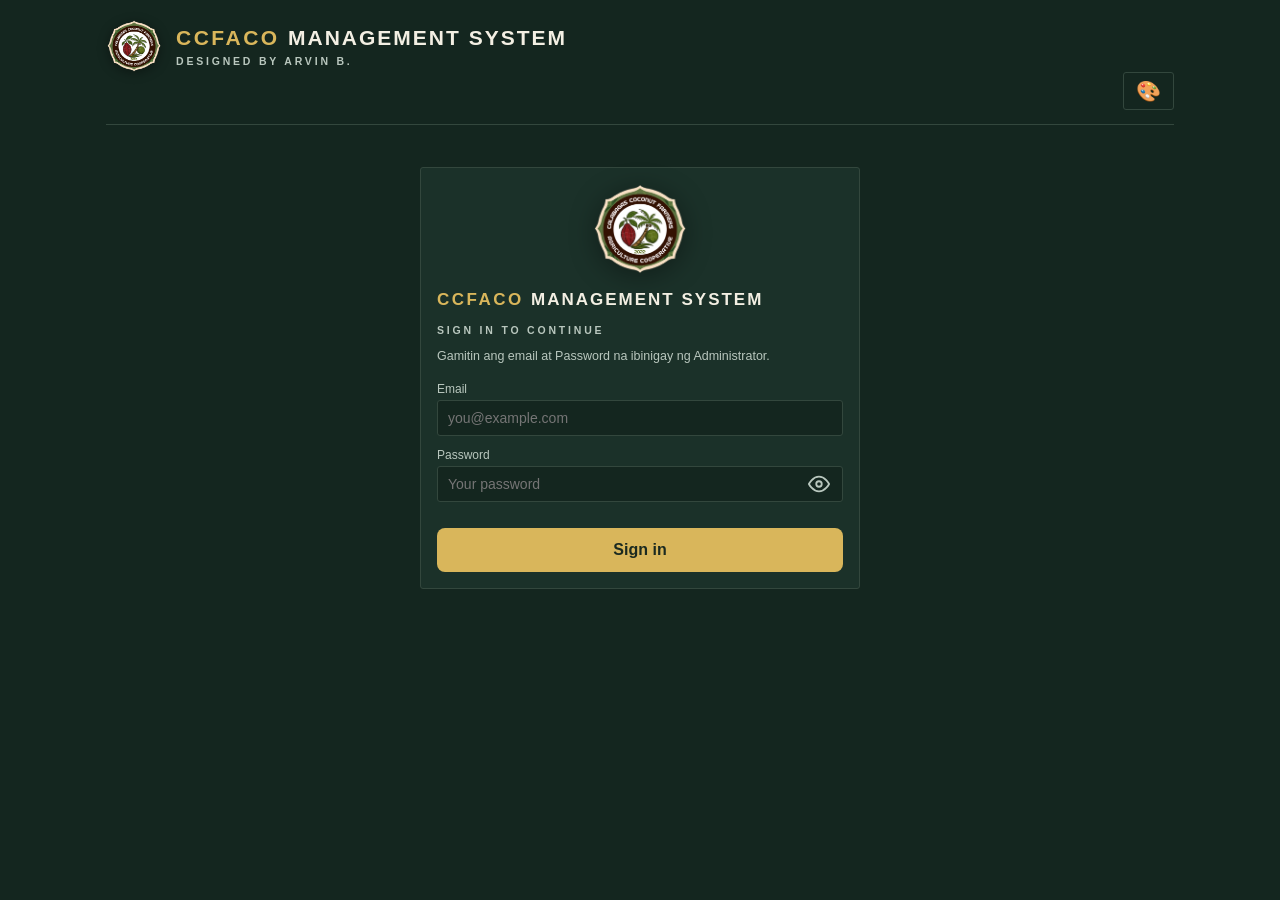
<file: index.html>
<!DOCTYPE html>
<html lang="en">
<head>
<meta charset="UTF-8">
<meta name="viewport" content="width=device-width, initial-scale=1.0">
<title>CCFACO Management System</title>
<link rel="manifest" href="manifest.json">
<meta name="theme-color" content="#14261F">
<meta name="mobile-web-app-capable" content="yes">
<meta name="apple-mobile-web-app-capable" content="yes">
<meta name="apple-mobile-web-app-status-bar-style" content="black-translucent">
<meta name="apple-mobile-web-app-title" content="CCFACO Management System">
<link rel="icon" href="icon-192.png">
<link rel="apple-touch-icon" href="apple-touch-icon.png">
<style>
  :root{
    --bg: #14261F;
    --bg-panel: #1B3129;
    --bg-panel-2: #21382F;
    --ink: #F3EFE3;
    --ink-dim: #B9C7BE;
    --line: #33473D;
    --gold: #D9B65B;
    --gold-dim: #A88A3F;
    --red: #C1584A;
    --green: #6FA383;
    --on-accent: #1B2A20;
    --accent-hover: #E5C36B;
    --err-ink: #F0B3AB;
    --pos: #8fd39b;
    --neg: #e08a8a;
    --radius: 3px;
    color-scheme: dark;
  }
  /* ── COLOR THEMES: --gold is the accent colour. Green is the default (no data-theme). ── */
  :root[data-theme="blue"]{
    --bg:#0F1B2D; --bg-panel:#16263E; --bg-panel-2:#1C3050; --ink:#EAF1FB; --ink-dim:#A7B7CE; --line:#2B4364;
    --gold:#6FB1F2; --gold-dim:#4A88C4; --red:#E0685A; --green:#6CC29A;
    --on-accent:#0B1626; --accent-hover:#8CC4F7; --err-ink:#F5B7AF;
  }
  :root[data-theme="purple"]{
    --bg:#1B1428; --bg-panel:#251B38; --bg-panel-2:#2E2247; --ink:#F1EBFA; --ink-dim:#B8AACF; --line:#40315C;
    --gold:#C39BF0; --gold-dim:#9670C8; --red:#E06A7A; --green:#7FCFA0;
    --on-accent:#1B1428; --accent-hover:#D3B4F5; --err-ink:#F5B7C0;
  }
  :root[data-theme="red"]{
    --bg:#241214; --bg-panel:#301A1D; --bg-panel-2:#3B2225; --ink:#F8ECE8; --ink-dim:#CDB0AA; --line:#4E2E32;
    --gold:#F08A7C; --gold-dim:#C0605A; --red:#E2503F; --green:#7CC79A;
    --on-accent:#241214; --accent-hover:#F5A196; --err-ink:#F7BDB4;
  }
  :root[data-theme="orange"]{
    --bg:#241A0E; --bg-panel:#2F2213; --bg-panel-2:#3A2B19; --ink:#F8EFE0; --ink-dim:#CDBB9F; --line:#4F3D24;
    --gold:#F2A93B; --gold-dim:#BF8025; --red:#D9614F; --green:#86B87A;
    --on-accent:#241A0E; --accent-hover:#F6BC62; --err-ink:#F3B8AE;
  }
  :root[data-theme="dark"]{
    --bg:#0E0F11; --bg-panel:#1A1D21; --bg-panel-2:#23272D; --ink:#EDEFF2; --ink-dim:#A5ACB6; --line:#333943;
    --gold:#56C7D6; --gold-dim:#3A97A4; --red:#E0685A; --green:#6CC29A;
    --on-accent:#0B1A1D; --accent-hover:#7ED8E4; --err-ink:#F5B7AF;
  }
  :root[data-theme="light"]{
    color-scheme: light;
    --bg:#F2F4F3; --bg-panel:#FFFFFF; --bg-panel-2:#E8ECEA; --ink:#16211C; --ink-dim:#566259; --line:#D3DAD6;
    --gold:#1F6B4A; --gold-dim:#2F8A63; --red:#B3392C; --green:#22794F;
    --on-accent:#FFFFFF; --accent-hover:#185A3D; --err-ink:#8E2A20; --pos:#1E7A45; --neg:#B3392C;
  }
  *{box-sizing:border-box;}
  html,body{margin:0;padding:0;}
  body{
    background:var(--bg);
    color:var(--ink);
    font-family: "Inter", -apple-system, BlinkMacSystemFont, "Segoe UI", Roboto, sans-serif;
    font-size: 16.5px;
    min-height:100vh;
  }
  .serif{ font-family: "Source Serif 4", Georgia, "Times New Roman", serif; }
  .mono{ font-variant-numeric: tabular-nums; font-family: "SFMono-Regular", Consolas, "Liberation Mono", Menlo, monospace; }

  .app{ max-width: 1100px; margin: 0 auto; padding: 20px 16px 60px; }

  header.top{
    display:flex; align-items:baseline; justify-content:space-between;
    border-bottom: 1px solid var(--line);
    padding-bottom: 14px; margin-bottom: 18px;
    flex-wrap: wrap; gap: 10px;
  }
  header.top h1{
    font-family: "Inter", -apple-system, "Segoe UI", Roboto, sans-serif;
    font-size: 21px; font-weight: 800; margin:0;
    letter-spacing: 2.5px; text-transform: uppercase;
    line-height: 1.2;
  }
  header.top h1 .brand-gold{ color: var(--gold); }
  header.top h1 .brand-dim{ color: var(--ink); font-weight: 600; letter-spacing: 2px; }
  header.top .sub{
    color: var(--ink-dim); font-size: 10.5px; margin-top: 5px;
    letter-spacing: 2.8px; text-transform: uppercase; font-weight: 600;
  }

  nav.tabs{ display:flex; flex-wrap: wrap; gap: 6px 8px; justify-content: flex-end; max-width: 100%; }
  nav.tabs button{
    background: var(--bg-panel);
    border: 1px solid var(--line);
    border-radius: 999px;
    color: var(--ink-dim);
    font-size: clamp(14px, 3.6vw, 15.5px); font-weight: 600; padding: 8px 16px; cursor:pointer;
    border-bottom: 1px solid var(--line);
    white-space: nowrap; flex: 0 1 auto;
    transition: background .15s ease, color .15s ease, border-color .15s ease, transform .1s ease;
  }
  nav.tabs button:hover{ color: var(--ink); border-color: var(--gold-dim); background: var(--bg-panel-2); transform: translateY(-1px); }
  nav.tabs button:disabled, nav.tabs button:disabled:hover{ opacity:.4; cursor:not-allowed; transform:none; color: var(--ink-dim); border-color: transparent; background: transparent; }
  nav.tabs button.active{
    color: var(--on-accent, #14261F);
    background: var(--gold);
    border-color: var(--gold);
    box-shadow: 0 3px 10px rgba(0,0,0,0.3);
  }

  /* ── header right side: nav/user bar, theme button, burger ── */
  .hdr-right{ display:flex; align-items:flex-start; gap:8px; margin-left:auto; }
  .hdr-col{ display:flex; flex-direction:column; align-items:flex-end; gap:4px; }
  .theme-wrap{ position:relative; }
  .theme-btn{
    background:none; border:1px solid var(--line); border-radius: var(--radius);
    color: var(--ink); font-size: 20px; line-height:1; padding: 8px 12px; cursor:pointer;
  }
  .theme-btn:active{ background: var(--bg-panel-2); }
  .theme-scrim{ display:none; position:fixed; inset:0; z-index:99; background:transparent; border:none; padding:0; }
  .theme-scrim.open{ display:block; }
  .theme-pop{
    display:none; position:absolute; top:calc(100% + 8px); right:0; z-index:100; width:236px;
    background: var(--bg-panel); border:1px solid var(--line); border-radius: var(--radius);
    padding:10px; box-shadow: 0 12px 32px rgba(0,0,0,0.35);
  }
  .theme-pop.open{ display:block; }
  .theme-pop h3{ margin:2px 4px 2px; font-size:15px; font-weight:600; color: var(--ink); }
  .theme-pop .theme-note{ margin:0 4px 8px; font-size:12px; color: var(--ink-dim); }
  .theme-opt{
    display:flex; align-items:center; gap:12px; width:100%; min-height:44px;
    background:none; border:1px solid transparent; border-radius: var(--radius);
    color: var(--ink); font-size:16px; padding:6px 8px; cursor:pointer; text-align:left;
  }
  .theme-opt:hover{ background: var(--bg-panel-2); }
  .theme-opt.active{ border-color: var(--gold-dim); }
  .theme-opt > span:nth-child(2){ flex:1; }
  .theme-chip{
    display:inline-flex; align-items:flex-end; width:30px; height:30px; padding:5px;
    border:1px solid; border-radius: var(--radius); flex:none;
  }
  .theme-chip i{ display:block; width:100%; height:6px; border-radius:1px; }
  .theme-check{ visibility:hidden; color: var(--gold); font-weight:700; }
  .theme-opt.active .theme-check{ visibility:visible; }
  .theme-btn:focus-visible, .theme-opt:focus-visible{ outline:2px solid var(--gold); outline-offset:2px; }

  /* ── MOBILE: hamburger menu ── */
  .burger{
    display:none; background:none; border:1px solid var(--line); border-radius: var(--radius);
    color: var(--ink); font-size: 20px; line-height:1; padding: 8px 12px; cursor:pointer;
  }
  .burger:active{ background: var(--bg-panel-2); }
  @media (max-width: 720px){
    .burger{ display:inline-block; }
    header.top{ align-items:center; }
    .hdr-right{ align-items:center; }
    .hdr-col{ display:contents; } /* nav drawer is position:fixed, so it still works */
    .user-bar{ display:none !important; } /* desktop user-bar itago sa mobile — nasa drawer na */
    nav.tabs{
      display:none; position:fixed; z-index:90;
      top:0; right:0; width:min(78vw, 320px); height:100vh; height:100dvh;
      flex-direction:column; justify-content:flex-start; align-items:stretch;
      gap:0; padding: 14px 0 90px; overflow-y:auto;
      background: var(--bg-panel); border-left:1px solid var(--line);
      box-shadow: -12px 0 32px rgba(0,0,0,0.45);
    }
    nav.tabs.open{ display:flex; }
    nav.tabs button{
      text-align:left; padding: 15px 22px; font-size:16px; font-weight:500;
      background:none; border:none; border-left:3px solid transparent; border-radius:0;
      box-shadow:none; transform:none;
    }
    nav.tabs button:hover{ transform:none; background: var(--bg-panel-2); }
    nav.tabs button.active{
      color: var(--gold); background: var(--bg-panel-2);
      border-left-color: var(--gold); border-top:none; border-right:none; border-bottom:none;
    }
    .scrim{
      display:none; position:fixed; inset:0; z-index:80;
      background: rgba(0,0,0,0.45); border:none; padding:0; cursor:pointer;
    }
    .scrim.open{ display:block; }
    .m-userbar{
      display:flex; align-items:center; gap:8px; flex-wrap:wrap;
      padding: 14px 22px 6px; border-top: 1px solid var(--line); margin-top: 10px;
      color: var(--ink-dim); font-size:12px;
    }
    .m-userbar button{ padding:5px 9px; }
  }
  @media (min-width: 721px){ .scrim, .m-userbar{ display:none !important; } }

  .status-dot{ display:inline-block; width:7px; height:7px; border-radius:50%; margin-right:6px; }
  .status-ok{ background: var(--green); }
  .status-bad{ background: var(--red); }
  .status-row{ font-size:12px; color: var(--ink-dim); display:flex; align-items:center; margin-top:4px; }

  .grid{ display:grid; grid-template-columns: 1.5fr 1fr; gap: 20px; }
  @media (max-width: 800px){ .grid{ grid-template-columns: 1fr; } }

  .panel{
    background: var(--bg-panel);
    border: 1px solid var(--line);
    border-radius: var(--radius);
    padding: 16px;
  }
  .panel h2{ font-size: 17px; margin: 0 0 12px; color: var(--ink); font-weight: 700; }

  .product-list{ display:flex; flex-direction:column; gap:1px; }
  .product-row{
    display:flex; justify-content:space-between; align-items:center;
    padding: 13px 14px; margin: 0 0 8px;
    background: var(--bg-panel);
    border: 1px solid var(--line);
    border-left: 4px solid var(--gold-dim);
    border-radius: 10px;
    cursor:pointer;
    transition: border-color .15s ease, box-shadow .15s ease, transform .1s ease;
  }
  .product-row:last-child{ border-bottom: 1px solid var(--gold-dim); }
  .product-row:hover{
    background: var(--bg-panel-2);
    border-left-color: var(--gold);
    box-shadow: 0 3px 14px rgba(0,0,0,0.3);
    transform: translateX(2px);
  }
  .product-row .name{ font-size: 17px; font-weight: 600; }
  .product-row .meta{ font-size: 13px; color: var(--ink-dim); margin-top:3px; }
  .stock-num{ font-size: 17px; font-weight: 700; color: var(--gold); }
  .stock-num.stock-low{ color: var(--red); }
  .stock-callout{ font-size: 22px; font-weight: 700; color: var(--gold); margin-top: 4px; }
  .stock-callout.stock-low{ color: var(--red); }
  .product-row .price{ font-size: 18px; font-weight: 700; color: var(--gold); }

  .cart-row{
    display:flex; justify-content:space-between; align-items:center;
    padding: 10px 12px; margin-bottom: 7px;
    background: var(--bg-panel); border: 1px solid var(--line);
    border-left: 3px solid var(--gold-dim);
    border-radius: 8px; gap:8px;
  }
  .cart-row .name{ font-size:16px; font-weight:500; flex:1; }
  .qty-controls{ display:flex; align-items:center; gap:6px; }
  .qty-controls button{
    width:22px; height:22px; border-radius:50%; border:1px solid var(--line);
    background:var(--bg-panel-2); color:var(--ink); cursor:pointer; font-size:13px; line-height:1;
  }
  .cart-total{
    display:flex; justify-content:space-between; align-items:baseline;
    padding-top: 14px; margin-top: 6px; border-top: 1px solid var(--gold-dim);
  }
  .cart-total .amt{ font-size: 24px; color: var(--gold); }

  button.primary{
    width:100%; margin-top:14px; padding: 13px; border:none; border-radius: 8px;
    background: var(--gold); color: var(--on-accent); font-weight:700; font-size:16px; cursor:pointer;
  }
  button.primary:disabled{ opacity:0.4; cursor:not-allowed; }
  button.primary:hover:not(:disabled){ background: var(--accent-hover); }

  button.ghost{
    background:none; border:1px solid var(--line); color: var(--ink-dim);
    padding:7px 12px; border-radius: var(--radius); cursor:pointer; font-size:13px;
  }
  button.ghost:hover{ color: var(--ink); border-color: var(--ink-dim); }

  input, .field-input{
    width:100%; background: var(--bg); border:1px solid var(--line); color: var(--ink);
    padding: 9px 10px; border-radius: var(--radius); font-size: 14px; font-family: inherit;
  }
  input:focus{ outline:none; border-color: var(--gold-dim); }
  label{ font-size:12px; color: var(--ink-dim); display:block; margin-bottom:4px; }
  .field{ margin-bottom:12px; }
  .pw-wrap{ position:relative; }
  .pw-wrap input{ width:100%; padding-right:46px; }
  .pw-eye{
    position:absolute; top:50%; right:4px; transform:translateY(-50%);
    width:40px; height:36px; padding:0; margin:0;
    display:flex; align-items:center; justify-content:center;
    background:transparent; border:none; border-radius:8px;
    color: var(--ink-dim); cursor:pointer; box-shadow:none;
  }
  .pw-eye:hover, .pw-eye.on{ color: var(--gold); }
  .pw-eye svg{ width:22px; height:22px; display:block; }
  .row2{ display:flex; gap:10px; }
  .row2 .field{ flex:1; }

  .empty{ color: var(--ink-dim); font-size:13px; padding: 20px 4px; text-align:center; }

  .sale-row{
    padding: 13px 14px; margin-bottom: 8px;
    background: var(--bg-panel); border: 1px solid var(--line);
    border-left: 4px solid var(--gold-dim); border-radius: 10px;
    transition: border-color .15s ease, box-shadow .15s ease;
  }
  .sale-row:hover{ border-left-color: var(--gold); box-shadow: 0 3px 12px rgba(0,0,0,0.25); }
  .sale-row .head{ display:flex; justify-content:space-between; font-size:16px; font-weight:600; }
  .sale-row .items{ color: var(--ink-dim); font-size:14px; margin-top:5px; line-height:1.5; }
  .sale-row .amt{ color: var(--gold); font-size:17px; }

  .toast{
    position: fixed; bottom: 20px; left:50%; transform: translateX(-50%);
    background: var(--bg-panel-2); border:1px solid var(--line); color: var(--ink);
    padding: 10px 18px; border-radius: var(--radius); font-size: 13px;
    box-shadow: 0 4px 16px rgba(0,0,0,0.3);
  }
  .toast.err{ border-color: var(--red); color: var(--err-ink); }

  .setup-note{
    font-size: 12.5px; color: var(--ink-dim); line-height:1.6; margin-top: 10px;
  }
  .auth-shell{ display:flex; justify-content:center; padding-top:24px; }
  .auth-card{ width:min(100%, 440px); }
  .login-logo{ display:flex; justify-content:center; margin-bottom:14px; }
  .login-logo img{ filter: drop-shadow(0 4px 14px rgba(0,0,0,0.4)); }
  .login-title{
    font-family: "Inter", -apple-system, "Segoe UI", Roboto, sans-serif;
    font-size: 18px; font-weight: 800; margin:0 0 6px;
    letter-spacing: 2.5px; text-transform: uppercase; line-height: 1.4;
  }
  .login-title .brand-gold{ color: var(--gold); }
  .login-title .brand-dim{ color: var(--ink); font-weight: 600; letter-spacing: 2px; }
  .login-sub{
    font-size: 10.5px; letter-spacing: 2.8px; text-transform: uppercase;
    font-weight: 600; color: var(--ink-dim); margin-bottom: 4px;
  }
  .auth-card h2{ color:var(--ink); }
  .auth-error{ color:var(--err-ink); border:1px solid var(--red); padding:10px; margin-top:12px; font-size:13px; line-height:1.45; }
  .user-bar{ display:flex; align-items:center; gap:8px; flex-wrap:wrap; justify-content:flex-end; color:var(--ink-dim); font-size:12px; }
  .role-badge{ display:inline-block; border:1px solid var(--gold-dim); color:var(--gold); border-radius:10px; padding:2px 8px; text-transform:capitalize; }
  .setup-note code{
    background: var(--bg); padding: 1px 5px; border-radius: 2px; color: var(--gold);
  }
  a{ color: var(--gold); }

  .del-x{ color: var(--red); cursor:pointer; font-size:12px; margin-left:8px; }
  .icon-btn{ background:none; border:none; color:var(--ink-dim); cursor:pointer; font-size:16px; padding:2px 6px; }
  .icon-btn:hover{ color: var(--red); }

  .qty-input{ width:56px; text-align:center; padding:5px 4px; font-size:13px; }
  .strike{ text-decoration:line-through; opacity:0.75; }
  .num-sm{ width:70px; padding:5px 6px; font-size:13px; text-align:center; }
  .tag{ display:inline-block; font-size:11px; padding:2px 8px; border-radius:10px; border:1px solid var(--line); color:var(--ink-dim); }
  .tag.open{ border-color: var(--gold-dim); color: var(--gold); }
  .tag.closed{ border-color: var(--green); color: var(--green); }
  .tag.miss{ border-color: var(--red); color: var(--red); font-weight:700; }
  .tag.free{ border-color: var(--gold); color: var(--gold); font-weight:600; }
  .tag.void{ border-color: var(--red); color: var(--red); font-weight:700; }
  .void-note{ margin-top:6px; font-size:13px; color: var(--red); line-height:1.4; }
  .void-btn{ margin-top:8px; padding:6px 12px; font-size:13px; border-color: var(--red) !important; color: var(--red) !important; }
  .free-note{ font-size:12.5px; color: var(--ink-dim); margin-top:3px; font-weight:400; }
  .cart-row.free{ border-left-color: var(--gold); }
  .free-btn{ background:none; border:1px solid var(--gold-dim); color:var(--gold); border-radius:14px; padding:4px 10px; font-size:13px; font-weight:600; cursor:pointer; white-space:nowrap; font-family:inherit; }
  .free-btn:hover{ background: var(--gold); color: var(--on-accent); }
  .free-scrim{ position:fixed; inset:0; background:rgba(0,0,0,0.6); z-index:90; }
  .free-modal{ position:fixed; z-index:91; left:50%; top:50%; transform:translate(-50%,-50%); width:min(440px, calc(100vw - 28px)); max-height:calc(100vh - 28px); overflow:auto;
    background: var(--bg-panel); border:1px solid var(--gold-dim); border-radius:12px; padding:18px; box-shadow:0 12px 40px rgba(0,0,0,0.5); }
  .free-modal h2{ margin:0 0 10px; font-size:18px; }
  .chips{ display:flex; flex-wrap:wrap; gap:8px; }
  .chip{ background:var(--bg-panel-2); border:1px solid var(--line); color:var(--ink); border-radius:16px; padding:6px 12px; font-size:13.5px; cursor:pointer; font-family:inherit; }
  .chip:hover{ border-color: var(--gold); color: var(--gold); }
  .cons-item{ display:flex; flex-wrap:wrap; align-items:flex-end; gap:10px; padding:9px 0; border-bottom:1px solid var(--line); font-size:13px; }
  .cons-item:last-child{ border-bottom:none; }
  .cons-item .nm{ flex:1; min-width:130px; }
  .cons-item .sub{ color:var(--ink-dim); font-size:11.5px; margin-top:2px; }
  select{ width:100%; background:var(--bg); border:1px solid var(--line); color:var(--ink);
    padding:9px 10px; border-radius:var(--radius); font-size:14px; font-family:inherit; }
  select:focus{ outline:none; border-color: var(--gold-dim); }
  .nav-group{ position:relative; display:flex; }
  .nav-sub{
    display:none; position:absolute; top:100%; right:0; z-index:95; min-width:170px; flex-direction:column;
    background:var(--bg-panel); border:1px solid var(--line); border-radius:var(--radius);
    box-shadow:0 8px 24px rgba(0,0,0,0.35); padding:4px 0;
  }
  .nav-group.open .nav-sub{ display:flex; }
  nav.tabs .nav-sub button{ text-align:left; width:100%; padding:11px 18px; font-size:16px; font-weight:500; border-bottom:none; border-left:3px solid transparent; border-radius:0; }
  nav.tabs .nav-sub button:hover{ color:var(--gold); }
  nav.tabs .nav-sub button.active{
    border-left-color:var(--gold); background:var(--bg-panel-2);
    color:var(--gold); font-weight:700;
  }
  @media (max-width: 720px){
    .nav-group{ flex-direction:column; align-items:stretch; }
    .nav-sub{ position:static; min-width:0; border:none; box-shadow:none; background:transparent; padding:0; }
    nav.tabs .nav-sub button{ padding:13px 22px 13px 40px; }
  }
  .rc-svg{ width:100%; height:auto; display:block; }
  .rc-grid{ stroke:var(--line); stroke-width:1; }
  .rc-bar{ fill:var(--gold); -webkit-print-color-adjust:exact; print-color-adjust:exact; }
  .rc-neg .rpt-share > div{ background:var(--neg, var(--red)); }
  .rc-bar2{ fill:var(--neg, var(--red)); -webkit-print-color-adjust:exact; print-color-adjust:exact; }
  .rc-legend{ display:flex; gap:16px; font-size:12px; color:var(--ink-dim); margin:0 0 4px; }
  .rc-legend .sw{ display:inline-block; width:10px; height:10px; margin-right:5px; -webkit-print-color-adjust:exact; print-color-adjust:exact; }
  .rpt-tbl{ width:100%; border-collapse:collapse; font-size:12.5px; margin-top:8px; }
  .rpt-tbl th, .rpt-tbl td{ padding:6px 4px; border-bottom:1px solid var(--line); text-align:right; white-space:nowrap; }
  .rpt-tbl th:first-child, .rpt-tbl td:first-child{ text-align:left; }
  .rpt-tbl th{ color:var(--ink-dim); font-weight:600; }
  .rpt-tbl tr.tot td{ font-weight:700; }
  .rc-dim{ opacity:0.4; }
  .rc-hit{ fill:transparent; cursor:pointer; }
  .rc-txt{ fill:var(--ink-dim); font-size:11px; }
  .rpt-share{ height:6px; background:var(--bg-panel-2); margin-top:6px; }
  .rpt-share > div{ height:100%; background:var(--gold); -webkit-print-color-adjust:exact; print-color-adjust:exact; }
  .rpt-stats{ display:grid; grid-template-columns:repeat(auto-fit,minmax(150px,1fr)); gap:10px; margin:14px 0; }
  .rpt-stat{ background:var(--bg-panel-2); border:1px solid var(--line); border-radius:var(--radius); padding:12px; }
  .rpt-stat .lbl{ font-size:12px; color:var(--ink-dim); margin-bottom:4px; }
  .rpt-stat .val{ font-size:20px; color:var(--gold); }
  .rpt-bar{ display:flex; align-items:center; gap:8px; padding:5px 0; font-size:13px; }
  .rpt-bar .d{ width:52px; color:var(--ink-dim); }
  .rpt-bar .track{ flex:1; height:8px; background:var(--bg-panel-2); }
  .rpt-bar .fill{ height:100%; background:var(--gold); -webkit-print-color-adjust:exact; print-color-adjust:exact; }
  .rpt-bar .a{ width:96px; text-align:right; }
  .rpt-controls{ display:flex; flex-wrap:wrap; gap:8px; align-items:center; margin:10px 0; }
  .rpt-controls input{ width:auto; }
  @media print{
    :root[data-theme]{ --bg:#fff; --bg-panel:#fff; --bg-panel-2:#eee; --ink:#000; --ink-dim:#444; --line:#bbb; --gold:#000; --gold-dim:#555; }
    header.top, .no-print, .toast, .scrim, .burger{ display:none !important; }
    body{ background:#fff; }
  }
</style>
<script>
/* Color themes. Each person's pick is saved on their own device (localStorage).
   bg / panel / accent below are only for the little preview chips; the real colours are the CSS variables above. */
const THEMES = {
  green:  { label:'Green',  bg:'#14261F', panel:'#1B3129', accent:'#D9B65B' },
  blue:   { label:'Blue',   bg:'#0F1B2D', panel:'#16263E', accent:'#6FB1F2' },
  purple: { label:'Purple', bg:'#1B1428', panel:'#251B38', accent:'#C39BF0' },
  red:    { label:'Red',    bg:'#241214', panel:'#301A1D', accent:'#F08A7C' },
  orange: { label:'Orange', bg:'#241A0E', panel:'#2F2213', accent:'#F2A93B' },
  dark:   { label:'Dark',   bg:'#0E0F11', panel:'#1A1D21', accent:'#56C7D6' },
  light:  { label:'Light',  bg:'#F2F4F3', panel:'#FFFFFF', accent:'#1F6B4A' }
};
const THEME_KEY = 'pos-theme';
function currentTheme(){
  try{ const t = localStorage.getItem(THEME_KEY); if(t && THEMES[t]) return t; }catch(e){}
  return 'green';
}
function applyTheme(name, save){
  if(!THEMES[name]) name = 'green';
  document.documentElement.setAttribute('data-theme', name);
  const m = document.querySelector('meta[name="theme-color"]');
  if(m) m.setAttribute('content', THEMES[name].bg);
  if(save){ try{ localStorage.setItem(THEME_KEY, name); }catch(e){} }
  document.querySelectorAll('.theme-opt').forEach(b=> b.classList.toggle('active', b.dataset.themePick === name));
}
applyTheme(currentTheme(), false);
</script>
</head>
<body>
<div class="app" id="app"></div>

<script src="config.js"></script>
<script>
let xlsxLoadPromise = null;
function ensureXLSX(){
  if(window.XLSX) return Promise.resolve(window.XLSX);
  if(!xlsxLoadPromise){
    xlsxLoadPromise = new Promise((resolve, reject)=>{
      const script = document.createElement('script');
      script.src = 'https://cdn.jsdelivr.net/npm/xlsx@0.18.5/dist/xlsx.full.min.js';
      script.async = true;
      script.onload = ()=> window.XLSX ? resolve(window.XLSX) : reject(new Error('Excel support did not initialize.'));
      script.onerror = ()=> reject(new Error('Could not load Excel support.'));
      document.head.appendChild(script);
    }).catch(error=>{
      xlsxLoadPromise = null;
      throw error;
    });
  }
  return xlsxLoadPromise;
}
</script>
<script>
const supabaseConfig = window.SUPABASE_CONFIG || {};
const state = {
  tab: 'pos',
  supaUrl: supabaseConfig.url || '',
  supaKey: supabaseConfig.anonKey || '',
  session: null,
  user: null,
  role: null,
  loginEmail: '',
  authError: '',
  authLoading: false,
  connected: false,
  products: [],
  cart: [], // {id, name, price, qty}
  sales: [],
  saleItems: [],
  loading: false,
  toast: null,
  tendered: '',
  checkingOut: false,
  editing: null,        // {id, name, price} product being edited
  restockQty: '',
  consignments: [],
  consignDraft: [],     // {product_id, name, price, qty}
  consignee: '',
  consignNote: '',
  consignPick: '',
  consignPickQty: '',
  settle: {},           // item_id -> {sold, returned}
  busy: false,
  menuOpen: false,
  members: [],
  editingMember: null,  // {id, full_name, phone} member being edited
  memberSearch: '',
  productSearch: '',
  posSearch: '',
  ledgerSearch: '',
  dailySearch: '',
  showProductLogs: false,
  productLogs: [],
  deductQty: '',
  consignSearch: '',
  productLogsLoading: false,
  userDraft: { name:'', role:'cashier', email:'', password:'', memberId:'' }, // Add-user form values, kept so a failed attempt does not wipe what was typed
  usersError: '',       // why the Current users list could not load (shown in Settings)
  usersLoading: false,
  pwPrompt: null,       // {cur, next, confirm, busy} while the Change password popup is open
  freeCol: false,       // true once sale_items has is_free + free_remarks columns (see Settings SQL)
  freePrompt: null,     // {id, qty, remarks} while the Freebie remarks popup is open
  discountCol: false,   // true once the products table has a discount column (see Settings SQL)
  saleMemberId: '',      // id of the member picked for THIS sale in the Sell tab; '' = walk-in, no discount
  consignMemberId: '',   // member picked when sending a consignment out; discount applies to it at settle time
  consignMemberNameCol: false, // true once consignments has a member_name column (so everyone can see the member tag)
  saleMemberCol: false,   // true once sales has member_id (see sale-member.sql)
  saleMemberNameCol: false,
  consignMemberCol: false, // true once the consignments table has a member_id column (see Settings SQL)
  appUsers: [],           // list of profiles rows, admin-only, for the Manage users section in Settings
  userBusy: false,        // true while adding a new user
  editingSaleItem: null,  // {id, product_name} sale_items row being name-corrected, Admin-only
  editingConsignItem: null, // {id, product_name} consignment_items row being name-corrected, Admin-only
  ledgerReady: false,     // true once the ledger_entries table exists (see Settings SQL)
  ledgerDepositCol: false, // true once ledger_entries has an is_deposit column (see Settings SQL)
  ledgerTransferCol: false, // true once ledger_entries has an is_transfer column (see Settings SQL)
  ledgerEntries: [],
  ledgerDraft: { date: '', qty: '', details: '', pic: '', in: '', out: '', deposit: false, transfer: false, supply_id: '', supply_qty: '' },
  suppliesModuleError: '',
  themeOpen: false,       // true while the color theme popover is open
  reportMonth: '',        // 'YYYY-MM' picked in the Report tab
  reportSales: [],
  reportConsign: [],
  reportLoading: false,
  reportYearTotals: [],   // 12 monthly sales totals for the year of the picked month (Jan..Dec)
  expenseEntries: [],     // every ledger_entries row with amount_out > 0 (manual expenses), loaded for the Expenses report
  expenseLoading: false,
  salesYear: null,        // {year, months:[12 sales totals], days:{'M-D': total}} for the year of the picked month
  reportMenuOpen: false,  // true while the Report dropdown (Daily / Monthly / History) is open
  lastBackup: '',         // ISO time of the last backup downloaded from this device
  missingReady: false,   // true once the consignment_events table exists (see Settings SQL: Missing items)
  missInput: {},         // {item_id: {pay, found}} typed on a Missing consignment
  voidCol: false,         // true once sales / ledger_entries / consignments have the void columns (see Settings SQL)
  voidPrompt: null,       // {kind, id, label, reason, busy} while the Void reason popup is open (Admin-only)
  recvReady: false,       // true once the Utang (receivables) columns/table exist (see Settings SQL: Utang)
  recvSales: [],          // sales on utang, each with its receivable_payments
  recvLoading: false,
  recvFilter: 'open',     // 'open' = may balance pa, 'all' = pati bayad na
  utangPrompt: null,      // {name, down, remarks} while the Utang popup in Sell is open
  recvPayPrompt: null,    // {saleId|null, key, amount, remarks, busy} while the Bayad popup is open
};

function el(html){
  const t = document.createElement('template');
  t.innerHTML = html.trim();
  return t.content.firstChild;
}

function showToast(msg, isErr){
  state.toast = {msg, isErr};
  render();
  setTimeout(()=>{ state.toast = null; render(); }, 3200);
}

function localDateStr(d){
  d = d || new Date();
  return d.getFullYear() + '-' + String(d.getMonth()+1).padStart(2,'0') + '-' + String(d.getDate()).padStart(2,'0');
}
function money(n){
  return '\u20B1' + Number(n).toLocaleString(undefined, {minimumFractionDigits:2, maximumFractionDigits:2});
}

async function loadConfig(){
  try{
    const external = window.SUPABASE_CONFIG || {};
    if(external.url && external.anonKey){
      state.supaUrl = external.url;
      state.supaKey = external.anonKey;
    } else {
      const raw = localStorage.getItem('supabase-config');
      if(raw){
        const cfg = JSON.parse(raw);
        state.supaUrl = cfg.url || '';
        state.supaKey = cfg.key || '';
      }
    }
    const savedSession = sessionStorage.getItem('supa-session');
    if(savedSession) state.session = JSON.parse(savedSession);
  }catch(e){ /* no config or session yet */ }
}

async function saveConfig(){
  try{
    localStorage.setItem('supabase-config', JSON.stringify({url: state.supaUrl, key: state.supaKey}));
  }catch(e){ /* storage unavailable, config just won't persist */ }
}

async function saveSession(){
  try{
    if(state.session) sessionStorage.setItem('supa-session', JSON.stringify(state.session));
    else sessionStorage.removeItem('supa-session');
  }catch(e){ /* session storage unavailable */ }
}

function clearSession(){
  try{ sessionStorage.removeItem('supa-session'); }catch(e){ /* ignore */ }
}

function escapeHtml(value){
  return String(value === undefined || value === null ? '' : value)
    .replace(/&/g, '&amp;').replace(/</g, '&lt;').replace(/>/g, '&gt;')
    .replace(/\"/g, '&quot;').replace(/'/g, '&#039;');
}

function supaHeaders(){
  return {
    'apikey': state.supaKey,
    'Authorization': 'Bearer ' + (state.session && state.session.access_token ? state.session.access_token : state.supaKey),
    'Content-Type': 'application/json',
    'Prefer': 'return=representation'
  };
}

async function testConnection(){
  if(!state.supaUrl || !state.supaKey || !state.session || !state.session.access_token){ state.connected = false; return false; }
  try{
    const res = await fetch(state.supaUrl + '/rest/v1/products?select=id&limit=1', { headers: supaHeaders() });
    state.connected = res.ok;
    return state.connected;
  }catch(e){
    state.connected = false;
    return false;
  }
}

async function fetchCurrentUser(){
  const res = await fetch(state.supaUrl + '/auth/v1/user', { headers: supaHeaders() });
  if(!res.ok) throw new Error('Your Supabase session has expired. Please sign in again.');
  state.user = await res.json();
}

async function loadProfile(){
  if(!state.user || !state.user.id) throw new Error('Could not identify the signed-in user.');
  const res = await fetch(state.supaUrl + '/rest/v1/profiles?select=role,full_name&user_id=eq.' + encodeURIComponent(state.user.id), { headers: supaHeaders() });
  if(!res.ok) throw new Error('Could not load your role profile. Run the role setup SQL in your Supabase SQL Editor first.');
  const rows = await res.json();
  const profile = rows[0];
  if(!profile || (profile.role !== 'admin' && profile.role !== 'cashier' && profile.role !== 'viewer' && profile.role !== 'guest')){
    throw new Error('No valid role is assigned to this account. Add this account to the profiles table as admin, cashier, viewer, or guest in your Supabase SQL Editor.');
  }
  state.role = profile.role;
}

async function restoreAuth(){
  if(!state.session || !state.session.access_token) return false;
  try{
    await fetchCurrentUser();
    await loadProfile();
    const ok = await testConnection();
    if(ok){ await checkDiscountColumn(); await checkFreeColumn(); await checkConsignMemberColumn(); await checkSaleMemberColumn(); await checkLedgerReady(); await checkLedgerDepositColumn(); await checkLedgerTransferColumn(); await checkVoidColumn(); await checkMissingReady(); await checkReceivableReady(); await fetchProducts(); await fetchMembers(); }
    return ok;
  }catch(e){
    clearSession();
    state.session = null;
    state.user = null;
    state.role = null;
    state.connected = false;
    return false;
  }
}

async function login(email, password){
  if(!email || !password){ state.authError = 'Enter your email and password.'; render(); return; }
  state.authLoading = true;
  state.authError = '';
  render();
  let welcome = '';
  try{
    const res = await fetch(state.supaUrl + '/auth/v1/token?grant_type=password', {
      method:'POST',
      headers:{ 'apikey': state.supaKey, 'Content-Type':'application/json' },
      body: JSON.stringify({ email, password })
    });
    const payload = await res.json().catch(()=>({}));
    if(!res.ok) throw new Error(payload.error_description || payload.msg || 'Sign in failed. Check your email and password.');
    state.session = payload;
    await saveSession();
    await fetchCurrentUser();
    await loadProfile();
    if(!await testConnection()) throw new Error('Signed in, but the POS tables could not be reached. Check your Supabase setup.');
    await checkDiscountColumn();
    await checkFreeColumn();
    await checkConsignMemberColumn(); await checkSaleMemberColumn();
    await checkLedgerReady();
    await checkLedgerDepositColumn();
    await checkLedgerTransferColumn();
    await checkVoidColumn(); await checkMissingReady(); await checkReceivableReady();
    state.tab = 'pos';
    navStack.length = 0;
    await fetchProducts();
    await fetchMembers();
    welcome = 'Signed in as ' + roleLabel() + '.';
  }catch(e){
    clearSession();
    state.session = null;
    state.user = null;
    state.role = null;
    state.connected = false;
    state.authError = e.message || 'Sign in failed.';
  }finally{
    state.authLoading = false;
    render();
  }
  if(welcome) showToast(welcome);
}

function logout(){
  clearSession();
  state.session = null;
  state.user = null;
  state.role = null;
  state.connected = false;
  state.tab = 'pos';
  navStack.length = 0;
  state.cart = [];
  state.tendered = '';
  state.authError = '';
  state.members = [];
  state.editingMember = null;
  state.memberSearch = '';
  state.productSearch = '';
  state.posSearch = '';
  state.ledgerSearch = '';
  state.dailySearch = '';
  state.consignSearch = '';
  state.showProductLogs = false;
  state.productLogs = [];
  state.saleMemberId = '';
  state.consignMemberId = '';
  state.suppliesReady = false;
  state.supplies = [];
  state.supplyLogs = [];
  state.supplySearch = '';
  state.supplyDraft = { name: '', category: 'Packaging', unit: 'pcs', stock: '', low: '' };
  state.supplyPanel = null;
  state.supplyBusy = false;
  state.suppliesModuleError = '';
  render();
}

function isAdmin(){ return state.role === 'admin'; }
// Guest = view-only like a Regular user, but only the Report tabs (Daily, Monthly, Expenses, History) open.
const GUEST_TABS = ['items', 'report', 'expenses', 'history', 'averages'];
function isGuest(){ return state.role === 'guest'; }
function isViewer(){ return state.role === 'viewer' || state.role === 'guest'; }
function roleLabel(){ return isAdmin() ? 'Admin' : (isGuest() ? 'Guest' : (isViewer() ? 'Regular' : 'Cashier')); }
function blockViewer(){
  if(isViewer()){ showToast('Regular users have view-only access.', true); return true; }
  return false;
}

let profileModulePromise = null;
function ensureProfileModule(){
  if(typeof renderMemberProfileView === 'function' && typeof bindMemberProfile === 'function') return Promise.resolve();
  if(!profileModulePromise){
    profileModulePromise = new Promise((resolve, reject)=>{
      const script = document.createElement('script');
      script.src = 'profile.js';
      script.async = true;
      script.onload = ()=>{
        if(typeof renderMemberProfileView === 'function' && typeof bindMemberProfile === 'function') resolve();
        else reject(new Error('Member profile module did not initialize.'));
      };
      script.onerror = ()=>reject(new Error('Could not download profile.js.'));
      document.head.appendChild(script);
    }).catch(e=>{ profileModulePromise = null; throw e; });
  }
  return profileModulePromise;
}
async function loadProfileForMembersTab(){
  try{
    await ensureProfileModule();
    if(state.tab === 'members') render();
    if(typeof loadMemberProfileData === 'function') await loadMemberProfileData();
  }catch(e){
    showToast('Could not load Member profile: ' + (e.message || e), true);
  }
}

let averagesModulePromise = null;
function ensureAveragesModule(){
  if(typeof renderAverages === 'function' && typeof loadAverages === 'function') return Promise.resolve();
  if(!averagesModulePromise){
    averagesModulePromise = new Promise((resolve, reject)=>{
      const script = document.createElement('script');
      script.src = 'averages.js';
      script.async = true;
      script.onload = ()=>{
        if(typeof renderAverages === 'function' && typeof bindAverages === 'function' && typeof loadAverages === 'function' && typeof exportReportsToExcel === 'function') resolve();
        else reject(new Error('Averages module did not initialize.'));
      };
      script.onerror = ()=>reject(new Error('Could not download averages.js.'));
      document.head.appendChild(script);
    }).catch(e=>{ averagesModulePromise = null; throw e; });
  }
  return averagesModulePromise;
}
async function loadAveragesForTab(){
  try{
    await ensureAveragesModule();
    if(state.tab === 'averages') render();
    await loadAverages();
  }catch(e){
    showToast('Could not load Averages: ' + (e.message || e), true);
  }
}
async function exportReportsFromSettings(){
  try{
    await ensureAveragesModule();
    await exportReportsToExcel();
  }catch(e){
    showToast('Could not export: ' + (e.message || e), true);
  }
}

let bankModulePromise = null;
function ensureBankModule(){
  if(typeof renderBank === 'function' && typeof loadBankData === 'function') return Promise.resolve();
  if(!bankModulePromise){
    bankModulePromise = new Promise((resolve, reject)=>{
      const script = document.createElement('script');
      script.src = 'bank.js';
      script.async = true;
      script.onload = ()=>{
        if(typeof renderBank === 'function' && typeof bindBank === 'function' && typeof loadBankData === 'function') resolve();
        else reject(new Error('Bank module did not initialize.'));
      };
      script.onerror = ()=>reject(new Error('Could not download bank.js.'));
      document.head.appendChild(script);
    }).catch(e=>{ bankModulePromise = null; throw e; });
  }
  return bankModulePromise;
}
async function loadBankForTab(){
  try{
    await ensureBankModule();
    if(state.tab === 'bank') render();
    await loadBankData();
  }catch(e){
    showToast('Could not load Bank: ' + (e.message || e), true);
  }
}

let suppliesModulePromise = null;
let suppliesDataPromise = null;
function ensureSuppliesModule(){
  if(typeof renderSupplies === 'function' && typeof loadSuppliesData === 'function') return Promise.resolve();
  if(!suppliesModulePromise){
    suppliesModulePromise = new Promise((resolve, reject)=>{
      const script = document.createElement('script');
      script.src = 'supplies.js';
      script.async = true;
      script.onload = ()=>{
        if(typeof renderSupplies === 'function' && typeof bindSupplies === 'function' && typeof loadSuppliesData === 'function') resolve();
        else reject(new Error('Supplies module did not initialize.'));
      };
      script.onerror = ()=>reject(new Error('Could not download supplies.js.'));
      document.head.appendChild(script);
    }).catch(e=>{ suppliesModulePromise = null; throw e; });
  }
  return suppliesModulePromise;
}
function loadSuppliesForCurrentTab(){
  if(suppliesDataPromise) return suppliesDataPromise;
  suppliesDataPromise = (async()=>{
    state.suppliesModuleError = '';
    try{
      await ensureSuppliesModule();
      if(state.tab !== 'supplies' && state.tab !== 'ledger') return;
      render();
      await loadSuppliesData();
    }catch(e){
      state.suppliesModuleError = e.message || 'Could not load the Supplies page.';
      showToast('Could not load Supplies: ' + state.suppliesModuleError, true);
    }
  })().finally(()=>{ suppliesDataPromise = null; });
  return suppliesDataPromise;
}
function switchTab(tab, fromBack){
  if(isGuest() && GUEST_TABS.indexOf(tab) < 0){
    showToast('Guest: Report lang ang bukas.', true);
    return;
  }
  if(tab === 'settings' && !isAdmin()){
    showToast('Settings is available to Admin only.', true);
    return;
  }
  if(tab === 'report' && !canSeeReport()){
    showToast('The report is available to Admin and Regular users only.', true);
    return;
  }
  if(!fromBack && tab !== state.tab){
    navStack.push(state.tab);
    if(navStack.length > 30) navStack.shift();
  }
  state.tab = tab;
  state.menuOpen = false;
  state.reportMenuOpen = false;
  render();
  if(tab === 'history') fetchSales();
  if(tab === 'items') fetchSaleItems();
  if(tab === 'consign') fetchConsignments();
  if(tab === 'receivables') fetchReceivables();
  if(tab === 'ledger'){ fetchLedger(); loadSuppliesForCurrentTab(); }
  if(tab === 'supplies') loadSuppliesForCurrentTab();
  if(tab === 'report') fetchReport();
  if(tab === 'expenses') fetchExpenses();
  if(tab === 'averages') loadAveragesForTab();
  if(tab === 'members'){ fetchMembers(); loadProfileForMembersTab(); }
  if(tab === 'bank') loadBankForTab();
  if(tab === 'settings') fetchAppUsers();
}

async function fetchProducts(){
  if(!state.connected) return;
  state.loading = true; render();
  try{
    const res = await fetch(`${state.supaUrl}/rest/v1/products?select=*&order=name.asc`, { headers: supaHeaders() });
    if(!res.ok) throw new Error('Failed to load products');
    state.products = await res.json();
  }catch(e){
    showToast('Could not load products: ' + e.message, true);
  }
  state.loading = false; render();
}

async function fetchSales(){
  if(!state.connected) return;
  state.loading = true; render();
  try{
    const res = await fetch(`${state.supaUrl}/rest/v1/sales?select=*,sale_items(${saleItemCols()})${state.recvReady ? ',receivable_payments(amount,voided)' : ''}&order=created_at.desc&limit=50`, { headers: supaHeaders() });
    if(!res.ok) throw new Error('Failed to load sales');
    state.sales = await res.json();
  }catch(e){
    showToast('Could not load sales: ' + e.message, true);
  }
  state.loading = false; render();
}

async function fetchSaleItems(){
  if(!state.connected) return;
  state.loading = true; render();
  try{
    const res = await fetch(`${state.supaUrl}/rest/v1/sale_items?select=*,sales(created_at${state.voidCol ? ',voided' : ''}${state.recvReady ? ',is_receivable,buyer_name' : ''})&order=created_at.desc&limit=500`, { headers: supaHeaders() });
    if(!res.ok) throw new Error('Failed to load sale items');
    state.saleItems = (await res.json()).filter(it => !(it.sales && it.sales.voided)); // voided sales are left out of the Daily report
  }catch(e){
    showToast('Could not load sale items: ' + e.message, true);
  }
  state.loading = false; render();
}

// Corrects the product name saved on a past sale item. Admin-only: this fixes a
// typo baked in at checkout time, it does not touch the live Products table.
async function updateSaleItemName(id, name){
  if(!isAdmin()){ showToast('Only Admin can correct a sale item name.', true); return; }
  name = (name || '').trim();
  if(!name){ showToast('Enter a product name.', true); return; }
  try{
    const res = await fetch(`${state.supaUrl}/rest/v1/sale_items?id=eq.${id}`, {
      method:'PATCH', headers: supaHeaders(),
      body: JSON.stringify({ product_name: name })
    });
    if(!res.ok) throw new Error('Update failed');
    state.editingSaleItem = null;
    await fetchSaleItems();
    await fetchSales();
    showToast('Sale item name corrected.');
  }catch(e){
    showToast('Could not update sale item: ' + e.message, true);
  }
}

// Same fix as updateSaleItemName, but for a consignment_items row (product_name is
// snapshotted when the consignment is sent out — see sendConsignment above).
async function updateConsignItemName(id, name){
  if(!isAdmin()){ showToast('Only Admin can correct a consignment item name.', true); return; }
  name = (name || '').trim();
  if(!name){ showToast('Enter a product name.', true); return; }
  try{
    const res = await fetch(`${state.supaUrl}/rest/v1/consignment_items?id=eq.${id}`, {
      method:'PATCH', headers: supaHeaders(),
      body: JSON.stringify({ product_name: name })
    });
    if(!res.ok) throw new Error('Update failed');
    state.editingConsignItem = null;
    await fetchConsignments();
    showToast('Consignment item name corrected.');
  }catch(e){
    showToast('Could not update consignment item: ' + e.message, true);
  }
}

// Pulls the FULL sales history (not just the 50 shown on screen) and builds a
// downloadable .xlsx with a per-sale summary sheet and a per-product detail sheet.
// Pulls the FULL history from Supabase (not just what's shown on screen) and builds ONE
// downloadable .xlsx with everything: Sales, Sale Items, Consignments, and Consignment Items.
// Reads EVERY row of a table (Supabase returns at most 1000 rows per request, so page through it).
async function fetchAllRows(table, query){
  const PAGE = 1000, all = [];
  for(let off = 0; ; off += PAGE){
    const res = await fetch(`${state.supaUrl}/rest/v1/${table}?${query}&limit=${PAGE}&offset=${off}`, { headers: supaHeaders() });
    if(!res.ok){
      const e = await res.json().catch(()=>({}));
      throw new Error(e.message || ('HTTP ' + res.status));
    }
    const batch = await res.json();
    all.push(...batch);
    if(batch.length < PAGE) break;
  }
  return all;
}

// Full backup (Admin only): one .xlsx with a sheet for every table.
async function backupToExcel(){
  if(!state.connected) return;
  if(!isAdmin()){ showToast('Admin lang ang puwedeng mag-backup.', true); return; }
  const btn = document.getElementById('btn-backup');
  if(btn){ btn.disabled = true; btn.textContent = 'Gumagawa ng backup...'; }
  try{
    await ensureXLSX();
    const plan = [
      ['Products', 'products', 'select=*&order=id.asc'],
      ['Members', 'members', 'select=*&order=id.asc'],
      ['Sales', 'sales', 'select=*&order=id.asc'],
      ['Sale Items', 'sale_items', 'select=*&order=id.asc'],
      ['Consignments', 'consignments', 'select=*&order=id.asc'],
      ['Consignment Items', 'consignment_items', 'select=*&order=id.asc'],
      ['Ledger', 'ledger_entries', 'select=*&order=id.asc'],
      ['Utang Payments', 'receivable_payments', 'select=*&order=created_at.asc'],
      ['Product Logs', 'product_logs', 'select=*&order=id.asc'],
      ['Users', 'profiles', 'select=*']
    ];
    const flat = rows => rows.map(r => {
      const o = {};
      Object.keys(r).forEach(k => { const v = r[k]; o[k] = (v !== null && typeof v === 'object') ? JSON.stringify(v) : v; });
      return o;
    });
    const wb = XLSX.utils.book_new();
    const summary = [];
    const stamp = new Date();
    const sheets = [];
    for(const [label, table, q] of plan){
      try{
        const rows = await fetchAllRows(table, q);
        summary.push({ Sheet: label, Rows: rows.length, Status: 'OK' });
        sheets.push([label, sheetOrEmpty(flat(rows), 'Walang laman')]);
      }catch(e){
        summary.push({ Sheet: label, Rows: 0, Status: 'Skipped: ' + e.message });
      }
    }
    summary.unshift({ Sheet: 'Backup made', Rows: '', Status: stamp.toLocaleString() });
    XLSX.utils.book_append_sheet(wb, XLSX.utils.json_to_sheet(summary), 'Summary');
    sheets.forEach(([label, ws]) => XLSX.utils.book_append_sheet(wb, ws, label));
    const y = stamp.getFullYear(), m = String(stamp.getMonth()+1).padStart(2,'0'), d = String(stamp.getDate()).padStart(2,'0');
    XLSX.writeFile(wb, `CCFACO-Backup-${y}-${m}-${d}.xlsx`);
    try{ localStorage.setItem('ccfaco_last_backup', stamp.toISOString()); }catch(e){}
    const failed = summary.filter(x => /^Skipped/.test(x.Status)).length;
    state.lastBackup = stamp.toISOString();
    showToast(failed ? 'Backup downloaded (may na-skip na ' + failed + ' table — tingnan ang Summary sheet).' : 'Backup downloaded.');
  }catch(e){
    showToast('Backup failed: ' + e.message, true);
  }
  if(btn){ btn.disabled = false; btn.textContent = 'Download backup (Excel)'; }
}

function lastBackupText(){
  let iso = state.lastBackup;
  if(!iso){ try{ iso = localStorage.getItem('ccfaco_last_backup'); }catch(e){} }
  if(!iso) return 'Wala pang backup sa device na ito.';
  const d = new Date(iso);
  const days = Math.floor((Date.now() - d.getTime()) / 86400000);
  return 'Huling backup (sa device na ito): ' + d.toLocaleDateString() + (days > 0 ? ' — ' + days + ' araw na ang nakalipas' : ' — ngayon');
}

function sheetOrEmpty(rows, emptyNote){
  return XLSX.utils.json_to_sheet(rows.length ? rows : [{ Note: emptyNote }]);
}
async function exportHistoryToExcel(){
  if(!state.connected) return;
  const btn = document.getElementById('btn-export-excel');
  if(btn){ btn.disabled = true; btn.textContent = 'Exporting...'; }
  try{
    await ensureXLSX();
    const [sales, consignments] = await Promise.all([
      fetchAllRows('sales', `select=*,sale_items(${saleItemCols()})&order=created_at.desc,id.asc`),
      fetchAllRows('consignments', 'select=*,consignment_items(*)&order=created_at.desc,id.asc')
    ]);
    if(sales.length === 0 && consignments.length === 0){ showToast('Wala pang data na i-eexport.', true); return; }

    const voidedSales = sales.filter(s => s.voided);
    const liveSales = sales.filter(s => !s.voided);
    const salesSummary = liveSales.map(s => {
      const d = new Date(s.created_at);
      const items = (s.sale_items || []).map(i => `${i.qty}x ${i.product_name}${i.is_free ? ' (FREE' + (i.free_remarks ? ': ' + i.free_remarks : '') + ')' : ''}`).join(', ');
      return { Date: d.toLocaleDateString(), Time: d.toLocaleTimeString(), Items: items, Total: Number(s.total) };
    });

    const saleItemRows = [];
    liveSales.forEach(s => {
      const d = new Date(s.created_at);
      (s.sale_items || []).forEach(i => {
        saleItemRows.push({
          Date: d.toLocaleDateString(), Time: d.toLocaleTimeString(),
          Product: i.product_name, Qty: i.qty,
          'Unit Price': Number(i.price), Subtotal: Number(i.price) * Number(i.qty),
          Type: i.is_free ? 'FREE' : 'Sale', Remarks: i.free_remarks || ''
        });
      });
    });

    const consignSummary = consignments.map(c => {
      const d = new Date(c.created_at);
      const items = c.consignment_items || [];
      const member = c.member_id ? state.members.find(m=>m.id===c.member_id) : null;
      const sent = items.reduce((s,i)=> s + (i.qty_sent||0), 0);
      const sold = items.reduce((s,i)=> s + (i.qty_sold||0), 0);
      const returned = items.reduce((s,i)=> s + (i.qty_returned||0), 0);
      const soldValue = items.reduce((s,i)=> s + consignUnitPrice(i, c)*(i.qty_sold||0), 0);
      return {
        'Date Sent': d.toLocaleDateString(), Time: d.toLocaleTimeString(),
        Consignee: c.consignee, Member: member ? member.full_name : '',
        Status: c.voided ? 'Voided' : (c.status === 'closed' ? (consignMissingQty(c) > 0 ? 'Missing' : 'Settled') : 'Out'),
        'Qty Sent': sent, 'Qty Sold': sold, 'Qty Returned': returned,
        'Sold Value': soldValue, Note: c.note || ''
      };
    });

    const consignItemRows = [];
    consignments.forEach(c => {
      const d = new Date(c.created_at);
      const member = c.member_id ? state.members.find(m=>m.id===c.member_id) : null;
      (c.consignment_items || []).forEach(i => {
        consignItemRows.push({
          'Date Sent': d.toLocaleDateString(), Time: d.toLocaleTimeString(),
          Consignee: c.consignee, Member: member ? member.full_name : '',
          Product: i.product_name, 'Qty Sent': i.qty_sent, Price: Number(i.price),
          'Qty Sold': i.qty_sold||0, 'Qty Returned': i.qty_returned||0,
          'Sold Value': consignUnitPrice(i, c) * (i.qty_sold||0),
          Status: c.voided ? 'Voided' : (c.status === 'closed' ? (consignMissingQty(c) > 0 ? 'Missing' : 'Settled') : 'Out')
        });
      });
    });

    const wb = XLSX.utils.book_new();
    XLSX.utils.book_append_sheet(wb, sheetOrEmpty(salesSummary, 'No sales yet'), 'Sales Summary');
    XLSX.utils.book_append_sheet(wb, sheetOrEmpty(saleItemRows, 'No sale items yet'), 'Sale Items');
    XLSX.utils.book_append_sheet(wb, sheetOrEmpty(consignSummary, 'No consignments yet'), 'Consignments');
    XLSX.utils.book_append_sheet(wb, sheetOrEmpty(consignItemRows, 'No consignment items yet'), 'Consignment Items');
    if(voidedSales.length){
      XLSX.utils.book_append_sheet(wb, XLSX.utils.json_to_sheet(voidedSales.map(s => {
        const d = new Date(s.created_at);
        return { Date: d.toLocaleDateString(), Time: d.toLocaleTimeString(),
          Items: (s.sale_items || []).map(i => `${i.qty}x ${i.product_name}`).join(', '), Total: Number(s.total),
          'Void Reason': s.void_reason || '', 'Voided By': s.voided_by || '', 'Voided At': s.voided_at ? new Date(s.voided_at).toLocaleString() : '' };
      })), 'Voided Sales');
    }
    XLSX.writeFile(wb, `CCFACO-Reports-${localDateStr()}.xlsx`);
    showToast('Excel report downloaded.');
  }catch(e){
    showToast('Could not export: ' + e.message, true);
  }
  if(btn){ btn.disabled = false; btn.textContent = 'Export to Excel'; }
}

async function addProduct(name, price, stock, discount){
  if(blockViewer()) return;
  const row = { name, price: Number(price), stock: Number(stock) };
  if(state.discountCol && Number(discount) > 0) row.discount = Number(discount);
  try{
    const res = await fetch(`${state.supaUrl}/rest/v1/products`, {
      method:'POST', headers: supaHeaders(),
      body: JSON.stringify([row])
    });
    if(!res.ok) throw new Error('Insert failed');
    const discTxt = (state.discountCol && Number(discount) > 0) ? `, discount ${money(Number(discount))}` : '';
    await logProductAction('add', null, name, `new product: "${name}", price ${money(Number(price))}, stock ${Number(stock)}${discTxt}`);
    await fetchProducts();
    showToast('Product added.');
  }catch(e){
    showToast('Could not add product: ' + e.message, true);
  }
}

async function deleteProduct(id){
  if(blockViewer()) return;
  if(!isAdmin()){ showToast('Only Admin can delete products.', true); return; }
  try{
    const res = await fetch(`${state.supaUrl}/rest/v1/products?id=eq.${id}`, {
      method:'DELETE', headers: supaHeaders()
    });
    if(!res.ok) throw new Error('Delete failed');
    const prod = state.products.find(p=>p.id===id);
    await logProductAction('delete', id, prod ? prod.name : '(product)', `deleted product${prod ? ': "' + prod.name + '" (had ' + (prod.stock||0) + ' in stock, price ' + money(prod.price) + ')' : ''}`);
    state.products = state.products.filter(p=>p.id!==id);
    render();
  }catch(e){
    showToast('Could not delete product: ' + e.message, true);
  }
}

// Detect once whether the products table has a discount column (see Settings SQL)
async function checkDiscountColumn(){
  try{
    const res = await fetch(`${state.supaUrl}/rest/v1/products?select=discount&limit=1`, { headers: supaHeaders() });
    state.discountCol = res.ok;
  }catch(e){
    state.discountCol = false;
  }
}

// Detect once whether sale_items has the Freebie columns (see Settings SQL)
async function checkFreeColumn(){
  try{
    const res = await fetch(`${state.supaUrl}/rest/v1/sale_items?select=is_free,free_remarks&limit=1`, { headers: supaHeaders() });
    state.freeCol = res.ok;
  }catch(e){
    state.freeCol = false;
  }
}
function saleItemCols(){ return 'product_name,price,qty' + (state.freeCol ? ',is_free,free_remarks' : ''); }
function saleItemLabel(i){
  return `${i.qty}\u00D7 ${i.product_name}` + (i.is_free ? ' \uD83C\uDF81FREE' + (i.free_remarks ? ' (' + escapeHtml(i.free_remarks) + ')' : '') : '');
}

// Detect once whether sales has member_id / member_name (sale-member.sql). Without them, checkout works as before.
async function checkSaleMemberColumn(){
  try{
    const res = await fetch(`${state.supaUrl}/rest/v1/sales?select=member_id&limit=1`, { headers: supaHeaders() });
    state.saleMemberCol = res.ok;
  }catch(e){ state.saleMemberCol = false; }
  try{
    const r2 = await fetch(`${state.supaUrl}/rest/v1/sales?select=member_name&limit=1`, { headers: supaHeaders() });
    state.saleMemberNameCol = r2.ok;
  }catch(e){ state.saleMemberNameCol = false; }
}

// Detect once whether the consignments table has a member_id column (see Settings SQL)
async function checkConsignMemberColumn(){
  try{
    const res = await fetch(`${state.supaUrl}/rest/v1/consignments?select=member_id&limit=1`, { headers: supaHeaders() });
    state.consignMemberCol = res.ok;
  }catch(e){
    state.consignMemberCol = false;
  }
  try{
    const r2 = await fetch(`${state.supaUrl}/rest/v1/consignments?select=member_name&limit=1`, { headers: supaHeaders() });
    state.consignMemberNameCol = r2.ok;
  }catch(e){
    state.consignMemberNameCol = false;
  }
}

// Name of the Member a consignment is tagged to. Uses the saved member_name so Regular users
// (who cannot read the Members list) still see the tag.
function consignMemberOf(c){
  if(!c || !c.member_id) return null;
  const m = state.members.find(x => x.id === c.member_id);
  if(m) return m;
  return { id: c.member_id, full_name: c.member_name || 'Member' };
}

// Detect once whether the ledger_entries table exists (see Settings SQL)
async function checkLedgerReady(){
  try{
    const res = await fetch(`${state.supaUrl}/rest/v1/ledger_entries?select=id&limit=1`, { headers: supaHeaders() });
    state.ledgerReady = res.ok;
  }catch(e){
    state.ledgerReady = false;
  }
}

// Detect once whether the ledger_entries table has an is_transfer column (see Settings SQL)
async function checkLedgerTransferColumn(){
  try{
    const res = await fetch(`${state.supaUrl}/rest/v1/ledger_entries?select=is_transfer&limit=1`, { headers: supaHeaders() });
    state.ledgerTransferCol = res.ok;
  }catch(e){
    state.ledgerTransferCol = false;
  }
}

// Detect once whether the ledger_entries table has an is_deposit column (see Settings SQL)
async function checkLedgerDepositColumn(){
  try{
    const res = await fetch(`${state.supaUrl}/rest/v1/ledger_entries?select=is_deposit&limit=1`, { headers: supaHeaders() });
    state.ledgerDepositCol = res.ok;
  }catch(e){
    state.ledgerDepositCol = false;
  }
}

let freeSeq = 0;
function addToCart(product){
  if(blockViewer()) return;
  const existing = state.cart.find(c=>c.id===product.id && !c.free);
  if(existing){ existing.qty += 1; }
  else{ state.cart.push({ key: product.id, id: product.id, name: product.name, price: product.price, qty: 1 }); }
  render();
}

// Freebie line: price is always zero, and a remarks note (what it is for / who it is given to) is required
function addFreeToCart(product, qty, remarks){
  if(blockViewer()) return;
  const existing = state.cart.find(c=>c.id===product.id && c.free && (c.remarks||'').toLowerCase() === remarks.toLowerCase());
  if(existing){ existing.qty += qty; }
  else{ state.cart.push({ key: 'free-' + (++freeSeq), id: product.id, name: product.name, price: 0, qty, free: true, remarks }); }
}

function openFreePrompt(productId){
  if(blockViewer()) return;
  if(!state.freeCol){
    showToast(isAdmin() ? 'I-run muna ang "Freebies" SQL sa Settings tab.' : 'Hindi pa naka-set up ang Freebies. Sabihan ang Admin.', true);
    return;
  }
  state.freePrompt = { id: productId, qty: '1', remarks: '', focus: true };
  render();
}

function confirmFreePrompt(){
  const fp = state.freePrompt;
  if(!fp) return;
  const prod = state.products.find(p=>p.id===fp.id);
  const qty = Math.floor(Number(fp.qty));
  const remarks = (fp.remarks || '').trim();
  if(!prod){ state.freePrompt = null; render(); return; }
  if(!qty || qty < 1){ showToast('Ilagay kung ilan ang ibibigay.', true); return; }
  if(remarks.length < 3){ showToast('Lagyan ng remarks kung para saan o kanino ibibigay.', true); return; }
  addFreeToCart(prod, qty, remarks);
  state.freePrompt = null;
  render();
}

function changeQty(id, delta){
  const item = state.cart.find(c=>c.key===id);
  if(!item) return;
  item.qty = (Number(item.qty)||0) + delta;
  if(item.qty <= 0){ state.cart = state.cart.filter(c=>c.key!==id); }
  if(state.cart.length === 0){ state.tendered = ''; }
  render();
}

// Typed quantity: update numbers live without re-rendering (keeps focus in the input)
function setCartQty(id, raw){
  const item = state.cart.find(c=>c.key===id);
  if(!item) return;
  const n = Math.floor(Number(raw));
  item.qty = (raw === '' || isNaN(n) || n < 0) ? 0 : n;
  updateCartDisplay();
}

function commitCartQty(id){
  const item = state.cart.find(c=>c.key===id);
  if(!item) return;
  if(!item.qty || item.qty <= 0){ state.cart = state.cart.filter(c=>c.key!==id); }
  if(state.cart.length === 0){ state.tendered = ''; }
  render();
}

function updateCartDisplay(){
  for(const c of state.cart){
    const lineEl = document.querySelector(`[data-line="${c.key}"]`);
    if(lineEl) lineEl.textContent = money(lineTotal(c));
  }
  const totalEl = document.getElementById('cart-total-amt');
  if(totalEl) totalEl.textContent = money(cartTotal());
  updateChangeDisplay();
}

// Fixed discount per product: peso amount off per piece, assigned in the Products tab
function productDiscount(productId){
  const p = state.products.find(x=>x.id===productId);
  const n = p ? Number(p.discount) : 0;
  const base = p ? (Number(p.price) || 0) : 0;
  return (isNaN(n) || n <= 0) ? 0 : Math.min(n, base);
}

// the member price for a product, regardless of whether a sale is in progress — used for informational display (Products tab)
function memberPriceOf(p){
  return Math.round((p.price - productDiscount(p.id)) * 100) / 100;
}

// price per piece actually charged for a consignment item — the discount only applies if the consignment is tagged to a Member
function consignUnitPrice(item, consignment){
  if(!consignment.member_id) return item.price;
  return Math.round(Math.max(0, item.price - productDiscount(item.product_id)) * 100) / 100;
}

// price per piece actually charged in the cart — the discount only applies when a member is picked for this sale
function discountedUnitPrice(c){
  if(c.free) return 0;
  if(!state.saleMemberId) return c.price;
  return memberPriceOf(c);
}

function lineTotal(c){
  return discountedUnitPrice(c) * (Number(c.qty)||0);
}

function cartTotal(){
  return state.cart.reduce((sum,c)=> sum + lineTotal(c), 0);
}

function updateChangeDisplay(){
  const total = cartTotal();
  const tenderedNum = Number(state.tendered) || 0;
  const change = tenderedNum - total;
  const tenderedEntered = state.tendered !== '';
  const insufficientAmount = total > 0 && (!tenderedEntered || tenderedNum < total);

  const changeEl = document.getElementById('change-amount');
  if(changeEl){
    changeEl.textContent = money(Math.max(change,0));
    changeEl.style.color = change < 0 ? 'var(--red)' : 'var(--green)';
  }
  const msgEl = document.getElementById('insufficient-msg');
  if(msgEl){
    msgEl.textContent = insufficientAmount ? (!tenderedEntered ? 'Enter the amount received before completing the sale.' : 'Amount received is less than the total.') : '';
  }
  const btn = document.getElementById('btn-checkout');
  if(btn){
    btn.disabled = insufficientAmount || state.checkingOut || state.cart.length===0;
  }
}

async function checkout(recv){
  if(blockViewer()) return;
  if(state.cart.length===0) return;
  if(state.checkingOut) return; // prevent double-submit from fast/repeated taps
  const total = cartTotal();
  const tenderedNum = Number(state.tendered) || 0;
  if(!recv && total > 0 && (state.tendered === '' || tenderedNum < total)){
    showToast('Enter a valid amount received (must cover the total).', true);
    return;
  }
  if(state.cart.some(c=>c.free) && !state.freeCol){
    showToast('I-run muna ang "Freebies" SQL sa Settings tab.', true);
    return;
  }
  state.checkingOut = true;
  render();
  try{
    const saleRes = await fetch(`${state.supaUrl}/rest/v1/sales`, {
      method:'POST', headers: supaHeaders(),
      body: JSON.stringify([(()=>{
        // itala kung aling Member ang bumili (kung may napiling Member at na-run ang sale-member.sql)
        const mm = (state.saleMemberCol && state.saleMemberId) ? state.members.find(x => x.id === state.saleMemberId) : null;
        const tag = mm ? Object.assign({ member_id: mm.id }, state.saleMemberNameCol ? { member_name: mm.full_name } : {}) : {};
        return Object.assign(recv ? { total, is_receivable: true, buyer_name: recv.name, receivable_remarks: recv.remarks || null } : { total }, tag);
      })()])
    });
    if(!saleRes.ok) throw new Error('Checkout failed');
    const saleRows = await saleRes.json();
    const saleId = saleRows[0].id;

    const itemRows = state.cart.map(c => ({
      sale_id: saleId,
      product_id: c.id,
      product_name: c.name,
      price: discountedUnitPrice(c),
      qty: c.qty,
      ...(state.freeCol ? { is_free: !!c.free, free_remarks: c.free ? c.remarks : null } : {})
    }));
    const itemsRes = await fetch(`${state.supaUrl}/rest/v1/sale_items`, {
      method:'POST', headers: supaHeaders(),
      body: JSON.stringify(itemRows)
    });
    if(!itemsRes.ok) throw new Error('Failed to record sale items');

    // a product can be on two lines (paid + freebie), so add the quantities up before deducting stock
    const usedQty = {};
    for(const c of state.cart){ usedQty[c.id] = (usedQty[c.id] || 0) + (Number(c.qty) || 0); }
    for(const pid of Object.keys(usedQty)){
      const prod = state.products.find(p=>String(p.id)===pid);
      if(prod){
        const newStock = Math.max(0, (prod.stock||0) - usedQty[pid]);
        await fetch(`${state.supaUrl}/rest/v1/products?id=eq.${pid}`, {
          method:'PATCH', headers: supaHeaders(),
          body: JSON.stringify({ stock: newStock })
        });
      }
    }
    state.cart = [];
    state.tendered = '';
    state.saleMemberId = '';
    await fetchProducts();
    const itemsSummary = itemRows.map(r => `${r.qty}x ${r.product_name}${r.is_free ? ' (FREE)' : ''}`).join(', ');
    if(recv){
      // utang: no cash comes in yet, so nothing goes to the Ledger until a payment is recorded
      if(recv.down > 0){
        try{ await addReceivablePayment({ id: saleId, buyer_name: recv.name }, recv.down, 'Paunang bayad'); }
        catch(pe){ showToast('Na-save ang utang pero hindi ang paunang bayad: ' + pe.message + '. Gamitin ang Bayad sa Utang tab.', true); }
      }
    } else if(total > 0) await postSaleToLedger(saleId, total, itemsSummary); // all-free sales have nothing to put in the cash ledger
    if(state.tab === 'ledger') await fetchLedger();
    showToast(recv ? ('Utang na-record: ' + recv.name + ' \u00B7 ' + money(total)) : total > 0 ? 'Sale recorded — ' + money(total) : 'Freebie recorded — ' + money(0));
  }catch(e){
    showToast('Checkout failed: ' + e.message, true);
  }
  state.checkingOut = false;
  render();
}

/* ---------- Edit product / Restock ---------- */

/* ---------- Product edit logs ---------- */

async function logProductAction(action, productId, productName, details){
  try{
    const send = (act) => fetch(`${state.supaUrl}/rest/v1/product_logs`, {
      method:'POST', headers: supaHeaders(),
      body: JSON.stringify({
        product_id: productId || null,
        product_name: productName,
        action: act,
        details,
        changed_by: state.user && state.user.email ? state.user.email : null
      })
    });
    const res = await send(action);
    // if the database only allows the older action names, fall back so the log is never lost
    if(!res.ok && /^(consign|void)-/.test(String(action))) await send('stock-set');
  }catch(e){ /* logging failure should never block a product operation */ }
}

async function fetchProductLogs(){
  if(!state.connected) return;
  state.productLogsLoading = true; render();
  try{
    const res = await fetch(`${state.supaUrl}/rest/v1/product_logs?select=*&order=created_at.desc&limit=100`, { headers: supaHeaders() });
    if(!res.ok) throw new Error('Fetch failed');
    state.productLogs = await res.json();
  }catch(e){
    state.productLogs = [];
    showToast('Could not load product logs. Did you run the product_logs SQL?', true);
  }
  state.productLogsLoading = false; render();
}

const PRODUCT_LOG_LABEL = { add:'Added', edit:'Edited', restock:'Restocked', 'stock-set':'Stock set', 'consign-sent':'Consignment - sent', 'consign-return':'Consignment return', delete:'Deleted' };

function renderProductLogs(){
  if(!state.showProductLogs){
    return `<div class="panel" style="margin-bottom:14px;"><button class="ghost" id="btn-show-plogs" style="width:100%; padding:11px;">\uD83D\uDCCB Show product history logs</button></div>`;
  }
  if(state.productLogsLoading){
    return `<div class="panel" style="margin-bottom:14px;"><div class="empty">Loading logs...</div></div>`;
  }
  const rows = state.productLogs.map(l => {
    const d = new Date(l.created_at);
    const lbl = PRODUCT_LOG_LABEL[l.action] || l.action;
    return `<div class="sale-row"><div class="head"><span><span class="tag">${escapeHtml(lbl)}</span> <strong>${escapeHtml(l.product_name)}</strong></span><span class="amt mono" style="font-size:12px;">${d.toLocaleString()}</span></div><div class="items">${escapeHtml(l.details)}${l.changed_by ? ' \u00B7 by ' + escapeHtml(l.changed_by) : ''}</div></div>`;
  }).join('') || `<div class="empty">No product changes logged yet.</div>`;
  return `<div class="panel" style="margin-bottom:14px;">
    <h2>\uD83D\uDCCB Product history logs <span style="font-weight:400; color:var(--ink-dim);">— last 100 changes</span></h2>
    ${rows}
    <button class="ghost" id="btn-hide-plogs" style="width:100%; margin-top:12px;">Hide logs</button>
  </div>`;
}

async function updateProduct(id, name, price, discount){
  if(blockViewer()) return;
  if(!name){ showToast('Enter a product name.', true); return; }
  const patch = { name, price: Number(price) };
  if(state.discountCol) patch.discount = Math.max(0, Number(discount) || 0);
  try{
    const res = await fetch(`${state.supaUrl}/rest/v1/products?id=eq.${id}`, {
      method:'PATCH', headers: supaHeaders(),
      body: JSON.stringify(patch)
    });
    if(!res.ok) throw new Error('Update failed');
    state.editing = null;
    const discTxt = state.discountCol ? `, discount ${money(Math.max(0, Number(discount) || 0))}` : '';
    await logProductAction('edit', id, name, `name: "${name}", price: ${money(Number(price))}${discTxt}`);
    await fetchProducts();
    showToast('Product updated.');
  }catch(e){
    showToast('Could not update product: ' + e.message, true);
  }
}

async function restockProduct(id, addQty){
  if(blockViewer()) return;
  const prod = state.products.find(p=>p.id===id);
  if(!prod) return;
  const add = Math.floor(Number(addQty));
  if(!add || add <= 0){ showToast('Enter how many pieces to add.', true); return; }
  try{
    const newStock = (prod.stock||0) + add;
    const res = await fetch(`${state.supaUrl}/rest/v1/products?id=eq.${id}`, {
      method:'PATCH', headers: supaHeaders(),
      body: JSON.stringify({ stock: newStock })
    });
    if(!res.ok) throw new Error('Restock failed');
    state.restockQty = '';
    await logProductAction('restock', id, prod.name, `+${add} pieces (${prod.stock||0} \u2192 ${newStock})`);
    await fetchProducts();
    showToast('+' + add + ' ' + prod.name + ' \u2014 ' + newStock + ' in stock now.');
  }catch(e){
    showToast('Could not restock: ' + e.message, true);
  }
}

async function deductProduct(id, deductQty){
  if(blockViewer()) return;
  const prod = state.products.find(p=>p.id===id);
  if(!prod) return;
  const rem = Math.floor(Number(deductQty));
  if(!rem || rem <= 0){ showToast('Enter how many pieces to remove.', true); return; }
  const cur = prod.stock||0;
  if(rem > cur){ showToast('Cannot remove ' + rem + ' — only ' + cur + ' in stock.', true); return; }
  try{
    const newStock = cur - rem;
    const res = await fetch(`${state.supaUrl}/rest/v1/products?id=eq.${id}`, {
      method:'PATCH', headers: supaHeaders(),
      body: JSON.stringify({ stock: newStock })
    });
    if(!res.ok) throw new Error('Deduct failed');
    state.deductQty = '';
    await logProductAction('stock-set', id, prod.name, `-${rem} pieces (inventory correction: ${cur} \u2192 ${newStock})`);
    await fetchProducts();
    showToast('-' + rem + ' ' + prod.name + ' \u2014 ' + newStock + ' in stock now.');
  }catch(e){
    showToast('Could not deduct stock: ' + e.message, true);
  }
}

async function setStock(id, newStock, note, action){
  if(blockViewer()) return;
  const prod = state.products.find(p=>p.id===id);
  const old = prod ? (prod.stock||0) : 0;
  const res = await fetch(`${state.supaUrl}/rest/v1/products?id=eq.${id}`, {
    method:'PATCH', headers: supaHeaders(),
    body: JSON.stringify({ stock: Math.max(0, Math.floor(newStock)) })
  });
  if(!res.ok) throw new Error('Could not update stock');
  await logProductAction(action || 'stock-set', id, prod ? prod.name : '(product)', `${note || 'stock manually set'}: ${old} \u2192 ${Math.max(0, Math.floor(newStock))}`);
}

/* ---------- Ledger (Balance Sheet) ---------- */

async function fetchLedger(){
  if(!state.connected || !state.ledgerReady) return;
  state.loading = true; render();
  try{
    const res = await fetch(`${state.supaUrl}/rest/v1/ledger_entries?select=*&order=created_at.asc&limit=1000`, { headers: supaHeaders() });
    if(!res.ok) throw new Error('Failed to load ledger');
    state.ledgerEntries = await res.json();
  }catch(e){
    showToast('Could not load ledger: ' + e.message, true);
  }
  state.loading = false; render();
}

// Returns ledger entries in display order (oldest first) each tagged with its
// running balance, computed client-side: previous balance + in - out.
function ledgerWithBalances(){
  let bal = 0;
  return state.ledgerEntries.map(e => {
    if(!e.voided) bal += (Number(e.amount_in)||0) - (Number(e.amount_out)||0); // voided entries do not count
    return Object.assign({}, e, { balance: bal });
  });
}

async function addLedgerEntry(){
  if(blockViewer()) return;
  const d = state.ledgerDraft;
  const details = (d.details||'').trim();
  if(!details){ showToast('Enter the item/details.', true); return; }
  const supplyId = (state.suppliesReady && d.supply_id) ? d.supply_id : '';
  const supplyQty = supplyId ? Number(d.supply_qty) : 0;
  if(supplyId){
    if(!(supplyQty > 0)){ showToast('Ilagay ang dami ng supply na binili.', true); return; }
    if(!(Number(d.out) > 0)){ showToast('Ang bili ng supply ay dapat may halaga sa Out.', true); return; }
    if(Number(d.in) > 0){ showToast('Gumamit ng Out para sa pagbili ng supply.', true); return; }
  }
  if(state.ledgerTransferCol && d.transfer){
    if(!(Number(d.in) > 0) || Number(d.out) > 0){ showToast('Ang Cash Transfer ay pasok na pera: ilagay ang halaga sa In (hindi sa Out).', true); return; }
    if(supplyId){ showToast('Hindi puwedeng may supply ang Cash Transfer. Ang pagbili ng raw mat ay hiwalay na Out entry.', true); return; }
  }
  if(state.ledgerDepositCol && d.deposit && d.transfer){ showToast('Piliin lang ang Cash Deposit O Cash Transfer, hindi pareho.', true); return; }
  const row = {
    entry_date: d.date || null,
    qty: (d.qty||'').trim() || null,
    details,
    pic: (d.pic||'').trim() || null,
    amount_in: Number(d.in) || 0,
    amount_out: Number(d.out) || 0,
    source: 'manual'
  };
  if(state.ledgerDepositCol) row.is_deposit = !!d.deposit;
  if(state.ledgerTransferCol) row.is_transfer = !!d.transfer;
  if(supplyId){ row.supply_id = supplyId; row.supply_qty = supplyQty; }
  try{
    const res = await fetch(`${state.supaUrl}/rest/v1/ledger_entries`, {
      method:'POST', headers: supaHeaders(),
      body: JSON.stringify([row])
    });
    if(!res.ok) throw new Error('Could not save entry');
    let saved = null;
    try{ const body = await res.json(); saved = Array.isArray(body) ? body[0] : body; }catch(e){}
    state.ledgerDraft = { date: '', qty: '', details: '', pic: '', in: '', out: '', deposit: false, transfer: false, supply_id: '', supply_qty: '' };
    if(supplyId && !saved){
      await fetchLedger();
      showToast('Ledger entry added, pero hindi makuha ang saved row para i-update ang supply. I-check at i-adjust ang stock.', true);
      return;
    }
    let stockOk = true;
    if(supplyId) stockOk = await supplyAfterLedgerBuy(saved, supplyId, supplyQty, Number(d.out));
    await fetchLedger();
    if(supplyId && typeof fetchSupplies === 'function') await fetchSupplies();
    if(!supplyId) showToast('Ledger entry added.');
    else if(stockOk) showToast('Ledger entry added; supply stock updated.');
  }catch(e){
    showToast('Could not add entry: ' + e.message, true);
  }
}

// Admin-only: retroactively mark/unmark a past Out entry as a cash deposit
// (a transfer, not an expense) so it drops out of the Expense Report.
async function toggleLedgerDeposit(id, makeDeposit){
  if(!isAdmin()) return;
  try{
    const res = await fetch(`${state.supaUrl}/rest/v1/ledger_entries?id=eq.${id}`, {
      method:'PATCH', headers: supaHeaders(),
      body: JSON.stringify({ is_deposit: makeDeposit })
    });
    if(!res.ok) throw new Error('Could not update entry');
    await fetchLedger();
    showToast(makeDeposit ? 'Marked as cash deposit.' : 'Unmarked as deposit.');
  }catch(e){
    showToast('Could not update entry: ' + e.message, true);
  }
}

// Admin-only: retroactively mark/unmark a past In entry as a cash transfer (bank -> cash on hand)
async function toggleLedgerTransfer(id, makeTransfer){
  if(!isAdmin()) return;
  try{
    const res = await fetch(`${state.supaUrl}/rest/v1/ledger_entries?id=eq.${id}`, {
      method:'PATCH', headers: supaHeaders(),
      body: JSON.stringify({ is_transfer: makeTransfer })
    });
    if(!res.ok) throw new Error('Could not update entry');
    await fetchLedger();
    showToast(makeTransfer ? 'Marked as cash transfer.' : 'Unmarked as transfer.');
  }catch(e){
    showToast('Could not update entry: ' + e.message, true);
  }
}

// Posts one auto-generated "in" entry to the ledger for a completed sale.
// Silently skipped if the ledger table hasn't been set up yet (see Settings SQL).
async function postSaleToLedger(saleId, total, itemsSummary){
  if(!state.ledgerReady) return;
  try{
    await fetch(`${state.supaUrl}/rest/v1/ledger_entries`, {
      method:'POST', headers: supaHeaders(),
      body: JSON.stringify([{
        entry_date: localDateStr(),
        details: 'Sale: ' + itemsSummary,
        amount_in: total,
        amount_out: 0,
        source: 'sale',
        sale_id: saleId
      }])
    });
  }catch(e){
    // non-fatal — the sale itself already succeeded, just log a soft warning
    console.warn('Could not post sale to ledger:', e.message);
  }
}

/* ---------- Void (Admin-only) ---------- */
// Nothing is deleted: a voided sale / ledger entry / consignment stays in the database
// marked VOIDED with a reason, who did it and when. Reports and the Ledger balance skip it.

async function checkVoidColumn(){
  try{
    const a = await fetch(`${state.supaUrl}/rest/v1/sales?select=voided&limit=1`, { headers: supaHeaders() });
    const b = await fetch(`${state.supaUrl}/rest/v1/consignments?select=voided,settle_sale_id&limit=1`, { headers: supaHeaders() });
    let c = true;
    if(state.ledgerReady){
      const r = await fetch(`${state.supaUrl}/rest/v1/ledger_entries?select=voided&limit=1`, { headers: supaHeaders() });
      c = r.ok;
    }
    state.voidCol = a.ok && b.ok && c;
  }catch(e){
    state.voidCol = false;
  }
}
async function checkMissingReady(){
  try{
    const r = await fetch(`${state.supaUrl}/rest/v1/consignment_events?select=id&limit=1`, { headers: supaHeaders() });
    state.missingReady = r.ok;
  }catch(e){
    state.missingReady = false;
  }
}
function notVoidedQ(){ return state.voidCol ? '&voided=is.false' : ''; }
function voidStamp(reason){
  return { voided: true, void_reason: reason, voided_at: new Date().toISOString(), voided_by: (state.user && state.user.email) ? state.user.email : null };
}
function voidNoteHtml(r){
  const when = r.voided_at ? new Date(r.voided_at).toLocaleString() : '';
  return `<div class="void-note">VOID: ${escapeHtml(r.void_reason || '(walang dahilan)')}${r.voided_by ? ' \u00B7 ' + escapeHtml(r.voided_by) : ''}${when ? ' \u00B7 ' + escapeHtml(when) : ''}</div>`;
}
// PATCH helper. With needRow it also fails loudly if the database silently updated nothing (blocked by RLS).
async function patchRows(path, body, needRow){
  const res = await fetch(`${state.supaUrl}/rest/v1/${path}`, { method:'PATCH', headers: supaHeaders(), body: JSON.stringify(body) });
  let rows = [];
  try{ rows = await res.json(); }catch(e){}
  if(!res.ok) throw new Error((rows && rows.message) || ('HTTP ' + res.status));
  if(needRow && (!Array.isArray(rows) || rows.length === 0)) throw new Error('Walang na-update. Kulang ang permission \u2014 i-run ang "Void" SQL sa Settings.');
  return rows;
}
// map: product_id -> qty. sign +1 puts stock back, -1 takes it out. One stock change per product.
async function adjustStockMap(map, sign, noteFn, action){
  for(const pid of Object.keys(map)){
    const prod = state.products.find(p => String(p.id) === String(pid));
    if(!prod || !map[pid]) continue;
    const next = Math.max(0, Math.floor((prod.stock || 0) + sign * map[pid]));
    await setStock(prod.id, next, noteFn(map[pid]), action);
    prod.stock = next;
  }
}
// pieces still not accounted for (not sold, not returned) on a settled consignment => it stays "Missing", not Settled
function consignLeftQty(i){ return Math.max(0, (Number(i.qty_sent)||0) - (Number(i.qty_sold)||0) - (Number(i.qty_returned)||0)); }
function consignMissingQty(c){
  if(!c || c.voided || c.status !== 'closed') return 0;
  return (c.consignment_items || []).reduce((s,i)=> s + consignLeftQty(i), 0);
}
// value of the original settlement sale only (late "bayad" sales of missing pieces are separate sales)
function consignSettleValue(c){
  const paid = (c.consignment_events || []).filter(e => e.kind === 'paid' && !e.voided).reduce((s,e)=> s + (Number(e.total)||0), 0);
  return Math.max(0, consignSoldValue(c) - paid);
}
function consignSoldValue(c){
  return (c.consignment_items || []).reduce((sum, i) => sum + consignUnitPrice(i, c) * (i.qty_sold || 0), 0);
}
// Is this sale the one a settled consignment produced? (old settlements have no saved link, so match by time + total)
function saleMatchesConsign(sale, c){
  if(!c.settled_at || c.status !== 'closed' || c.voided) return false;
  const dt = new Date(c.settled_at).getTime() - new Date(sale.created_at).getTime();
  return dt > -5*60000 && dt < 15*60000 && Math.abs(consignSettleValue(c) - Number(sale.total)) < 0.01;
}
async function findSettleSale(c, wantVal){
  if(c.settle_sale_id) return { id: c.settle_sale_id };
  if(!c.settled_at) return null;
  const t = new Date(c.settled_at).getTime();
  const from = encodeURIComponent(new Date(t - 15*60000).toISOString());
  const to = encodeURIComponent(new Date(t + 5*60000).toISOString());
  const res = await fetch(`${state.supaUrl}/rest/v1/sales?select=id,total,created_at&created_at=gte.${from}&created_at=lte.${to}&voided=is.false`, { headers: supaHeaders() });
  if(!res.ok) return null;
  const want = (wantVal !== undefined) ? wantVal : consignSettleValue(c);
  const hits = (await res.json()).filter(x => Math.abs(Number(x.total) - want) < 0.01);
  return hits.length === 1 ? hits[0] : null;
}
// Marks the Ledger entry of a sale as VOIDED. Looks it up by sale_id first; if that finds nothing, falls back to
// matching amount + time. Returns false when no entry could be updated (so the caller can warn).
async function voidLedgerForSale(saleId, total, createdAt, reason){
  if(!state.ledgerReady) return true;
  if(!(Number(total) > 0)) return true; // all-free sales have no ledger entry
  let rows = await patchRows(`ledger_entries?sale_id=eq.${saleId}&voided=is.false`, voidStamp(reason));
  if(rows.length) return true;
  if(!createdAt) return false;
  const t = new Date(createdAt).getTime();
  const from = encodeURIComponent(new Date(t - 3*60000).toISOString());
  const to = encodeURIComponent(new Date(t + 3*60000).toISOString());
  const res = await fetch(`${state.supaUrl}/rest/v1/ledger_entries?select=id,amount_in&source=eq.sale&voided=is.false&created_at=gte.${from}&created_at=lte.${to}`, { headers: supaHeaders() });
  if(!res.ok) return false;
  const hits = (await res.json()).filter(x => Math.abs(Number(x.amount_in) - Number(total)) < 0.01);
  if(hits.length !== 1) return false;
  rows = await patchRows(`ledger_entries?id=eq.${hits[0].id}`, voidStamp(reason));
  return rows.length > 0;
}
async function refreshAfterVoid(){
  await fetchProducts();
  await fetchSales();
  await fetchSaleItems();
  await fetchConsignments();
  if(state.recvReady) await fetchReceivables();
  if(state.ledgerReady) await fetchLedger();
}

function openVoidPrompt(kind, id, label){
  if(!isAdmin()){ showToast('Admin lang ang puwedeng mag-void.', true); return; }
  if(!state.voidCol){ showToast('I-run muna ang "Void" SQL sa Settings tab.', true); return; }
  state.voidPrompt = { kind, id, label: label || '', reason: '', busy: false, focus: true };
  render();
}
async function confirmVoid(){
  const vp = state.voidPrompt;
  if(!vp || vp.busy) return;
  const reason = (vp.reason || '').trim();
  if(!reason){ showToast('Isulat muna ang dahilan (remarks) ng void.', true); return; }
  vp.busy = true; render();
  let ok = false;
  try{
    if(vp.kind === 'sale') ok = await voidSale(vp.id, reason);
    else if(vp.kind === 'consign-sent') ok = await voidConsignSent(vp.id, reason);
    else if(vp.kind === 'consign-settle') ok = await voidConsignSettlement(vp.id, reason);
    else if(vp.kind === 'consign-event') ok = await voidConsignEvent(vp.id, reason);
    else if(vp.kind === 'ledger') ok = await voidLedgerEntry(vp.id, reason);
    else if(vp.kind === 'recv-payment') ok = await voidReceivablePayment(vp.id, reason);
    else if(vp.kind === 'supply-use') ok = await voidSupplyUse(vp.id, reason);
  }catch(e){
    showToast('Void failed: ' + e.message, true);
  }
  if(ok) state.voidPrompt = null; else if(state.voidPrompt) state.voidPrompt.busy = false;
  render();
}

async function voidSale(saleId, reason){
  if(!isAdmin()) throw new Error('Admin lang ang puwedeng mag-void.');
  let sale = state.sales.find(s => s.id === saleId);
  if(!sale){
    const r0 = await fetch(`${state.supaUrl}/rest/v1/sales?select=*&id=eq.${saleId}`, { headers: supaHeaders() });
    if(r0.ok){ const a0 = await r0.json(); sale = a0[0]; }
  }
  if(!sale) throw new Error('Hindi mahanap ang sale. I-refresh ang History.');
  if(sale.voided){
    // the sale itself is already voided; only (re)try its Ledger entry
    const okL = await voidLedgerForSale(saleId, sale.total, sale.created_at, reason);
    if(!okL) throw new Error('Na-void na ang sale, pero hindi ma-void ang Ledger entry (baka naka-block ng permission). I-run ang "Ledger fix" SQL.');
    await refreshAfterVoid();
    showToast('Ledger entry na-void.');
    return true;
  }

  // a sale on utang: void the sale, every payment on it (with their Ledger entries) and put the stock back
  if(sale.is_receivable){
    await patchRows(`sales?id=eq.${saleId}`, voidStamp(reason), true);
    await patchRows(`receivable_payments?sale_id=eq.${saleId}&voided=is.false`, voidStamp(reason));
    if(state.ledgerReady) await patchRows(`ledger_entries?sale_id=eq.${saleId}&voided=is.false`, voidStamp(reason));
    const ri = await fetch(`${state.supaUrl}/rest/v1/sale_items?select=product_id,product_name,qty&sale_id=eq.${saleId}`, { headers: supaHeaders() });
    if(!ri.ok) throw new Error('Na-void ang utang pero hindi ma-load ang items para ibalik ang stock. Ibalik ang stock manual.');
    const rmap = {};
    (await ri.json()).forEach(i => {
      let pid = i.product_id;
      if(!pid){ const p = state.products.find(x => x.name === i.product_name); pid = p ? p.id : null; }
      if(pid) rmap[pid] = (rmap[pid] || 0) + (Number(i.qty) || 0);
    });
    await adjustStockMap(rmap, +1, q => 'Utang voided (+' + q + ')', 'void-sale');
    await refreshAfterVoid();
    showToast('Utang na-void. Naibalik ang stock at na-void ang mga bayad (kung meron).');
    return true;
  }

  // a sale made by paying for MISSING consignment pieces is voided together with that record
  const evOwner = state.consignments.flatMap(c => (c.consignment_events || []).map(e => ({ c, e }))).find(x => x.e.sale_id === saleId && !x.e.voided);
  if(evOwner) return await voidConsignEvent(evOwner.e.id, reason);
  // a sale made by settling a consignment is voided together with that settlement
  const linked = state.consignments.find(c => c.settle_sale_id === saleId && !c.voided && c.status === 'closed')
    || state.consignments.find(c => saleMatchesConsign(sale, c));
  if(linked) return await voidConsignSettlement(linked.id, reason);

  // an older consignment sale with no saved link: void the sale + ledger but do NOT touch stock
  // (consignment pieces were taken out of stock when sent, not when settled)
  let isConsignSale = false;
  if(state.ledgerReady){
    const r = await fetch(`${state.supaUrl}/rest/v1/ledger_entries?select=details&sale_id=eq.${saleId}`, { headers: supaHeaders() });
    if(r.ok) isConsignSale = (await r.json()).some(x => /^Sale: Consignment/i.test(x.details || ''));
  }

  await patchRows(`sales?id=eq.${saleId}`, voidStamp(reason), true);
  const ledgerOk = await voidLedgerForSale(saleId, sale.total, sale.created_at, reason);

  if(!isConsignSale){
    const r = await fetch(`${state.supaUrl}/rest/v1/sale_items?select=product_id,product_name,qty&sale_id=eq.${saleId}`, { headers: supaHeaders() });
    if(!r.ok) throw new Error('Na-void ang sale pero hindi ma-load ang items para ibalik ang stock. Ibalik ang stock manual.');
    const map = {};
    (await r.json()).forEach(i => {
      let pid = i.product_id;
      if(!pid){ const p = state.products.find(x => x.name === i.product_name); pid = p ? p.id : null; }
      if(pid) map[pid] = (map[pid] || 0) + (Number(i.qty) || 0);
    });
    await adjustStockMap(map, +1, q => 'Sale voided (+' + q + ')', 'void-sale');
  }
  await refreshAfterVoid();
  if(!ledgerOk){ showToast('Na-void ang sale at naibalik ang stock, PERO hindi na-void ang Ledger entry. Pindutin ang "Void sale" sa Ledger row para subukan ulit.', true); return true; }
  showToast(isConsignSale
    ? 'Sale at Ledger na-void. Hindi ginalaw ang stock (consignment sale ito); i-void ang settlement sa Consign tab kung kailangang i-reopen.'
    : 'Sale na-void. Naibalik ang stock.');
  return true;
}

async function voidConsignSent(consignId, reason){
  if(!isAdmin()) throw new Error('Admin lang ang puwedeng mag-void.');
  const c = state.consignments.find(x => x.id === consignId);
  if(!c) throw new Error('Hindi mahanap ang consignment. I-refresh ang Consign tab.');
  if(c.voided) throw new Error('Na-void na ang consignment na ito.');
  if(c.status === 'closed') throw new Error('Settled na ito \u2014 gamitin ang "Void settlement".');
  await patchRows(`consignments?id=eq.${consignId}`, voidStamp(reason), true);
  const map = {};
  (c.consignment_items || []).forEach(i => { if(i.product_id) map[i.product_id] = (map[i.product_id] || 0) + (Number(i.qty_sent) || 0); });
  await adjustStockMap(map, +1, q => 'Consignment - voided (+' + q + ')', 'void-consign');
  await refreshAfterVoid();
  showToast('Consignment na-void. Naibalik sa stock ang lahat ng naipadala.');
  return true;
}

async function voidConsignSettlement(consignId, reason){
  if(!isAdmin()) throw new Error('Admin lang ang puwedeng mag-void.');
  const c = state.consignments.find(x => x.id === consignId);
  if(!c) throw new Error('Hindi mahanap ang consignment. I-refresh ang Consign tab.');
  if(c.voided || c.status !== 'closed') throw new Error('Hindi pa settled ang consignment na ito.');
  const items = c.consignment_items || [];
  const settleVal = consignSettleValue(c);

  // 0) also void the late bayad/nakita records of the missing pieces (their qty/stock are reset below)
  for(const ev of (c.consignment_events || [])){
    if(ev.voided) continue;
    if(ev.kind === 'paid' && ev.sale_id){
      await patchRows(`sales?id=eq.${ev.sale_id}`, voidStamp(reason), true);
      await voidLedgerForSale(ev.sale_id, ev.total, ev.created_at, reason);
    }
    await patchRows(`consignment_events?id=eq.${ev.id}`, voidStamp(reason), true);
  }

  // 1) void the sale + ledger entry that the settlement created
  let sale = null, ledgerOk2 = true;
  if(settleVal > 0){
    sale = await findSettleSale(c, settleVal);
    if(sale){
      await patchRows(`sales?id=eq.${sale.id}`, voidStamp(reason), true);
      ledgerOk2 = await voidLedgerForSale(sale.id, settleVal, sale.created_at, reason);
    }
  }
  // 2) take back the pieces that were returned to stock at settlement
  const map = {};
  items.forEach(i => { if(i.product_id && i.qty_returned) map[i.product_id] = (map[i.product_id] || 0) + (Number(i.qty_returned) || 0); });
  await adjustStockMap(map, -1, q => 'Consignment return voided (-' + q + ')', 'void-consign');
  // 3) clear the tally and reopen the consignment so it can be settled again, correctly
  for(const i of items){
    await patchRows(`consignment_items?id=eq.${i.id}`, { qty_sold: 0, qty_returned: 0 });
  }
  const stampNote = (c.note ? c.note + ' \u00B7 ' : '') + 'Settlement voided ' + new Date().toLocaleDateString() + ': ' + reason;
  await patchRows(`consignments?id=eq.${consignId}`, { status: 'open', settled_at: null, settle_sale_id: null, note: stampNote }, true);
  items.forEach(i => { delete state.settle[i.id]; });

  await refreshAfterVoid();
  if(!ledgerOk2){ showToast('Na-reopen ang consignment, PERO hindi na-void ang Ledger entry. Pindutin ang "Void sale" sa Ledger row nito para subukan ulit.', true); return true; }
  showToast(settleVal > 0 && !sale
    ? 'Na-reopen ang consignment, pero hindi ko mahanap ang sale/Ledger nito. I-void iyon manual sa History.'
    : 'Settlement na-void. Naka-"Out" ulit ang consignment \u2014 i-settle ulit nang tama.');
  return true;
}

async function voidConsignEvent(eventId, reason){
  if(!isAdmin()) throw new Error('Admin lang ang puwedeng mag-void.');
  let ev = null, c = null;
  for(const x of state.consignments){
    ev = (x.consignment_events || []).find(e => e.id === eventId);
    if(ev){ c = x; break; }
  }
  if(!ev || !c) throw new Error('Hindi mahanap ang record. I-refresh ang Consign tab.');
  if(ev.voided) throw new Error('Na-void na ang record na ito.');
  if(c.voided) throw new Error('Na-void na ang consignment na ito.');
  const lines = Array.isArray(ev.items) ? ev.items : [];
  if(ev.kind === 'paid'){
    if(ev.sale_id){
      await patchRows(`sales?id=eq.${ev.sale_id}`, voidStamp(reason), true);
      const okL = await voidLedgerForSale(ev.sale_id, ev.total, ev.created_at, reason);
      if(!okL) showToast('Na-void ang sale, pero hindi na-void ang Ledger entry. Pindutin ang "Void sale" sa Ledger row nito.', true);
    }
    for(const l of lines){
      const it = (c.consignment_items || []).find(x => x.id === l.item_id);
      if(it) await patchRows(`consignment_items?id=eq.${it.id}`, { qty_sold: Math.max(0, (Number(it.qty_sold)||0) - (Number(l.qty)||0)) });
    }
  }else{
    const map = {};
    for(const l of lines){
      if(l.product_id) map[l.product_id] = (map[l.product_id] || 0) + (Number(l.qty) || 0);
      const it = (c.consignment_items || []).find(x => x.id === l.item_id);
      if(it) await patchRows(`consignment_items?id=eq.${it.id}`, { qty_returned: Math.max(0, (Number(it.qty_returned)||0) - (Number(l.qty)||0)) });
    }
    await adjustStockMap(map, -1, q => 'Consignment found/return voided (-' + q + ')', 'void-consign');
  }
  await patchRows(`consignment_events?id=eq.${eventId}`, voidStamp(reason), true);
  await refreshAfterVoid();
  showToast('Na-void ang record. Bumalik sa Missing ang mga piraso nito.');
  return true;
}

async function voidLedgerEntry(id, reason){
  if(!isAdmin()) throw new Error('Admin lang ang puwedeng mag-void.');
  const e = state.ledgerEntries.find(x => x.id === id);
  if(!e) throw new Error('Hindi mahanap ang entry. I-refresh ang Ledger.');
  if(e.voided) throw new Error('Na-void na ang entry na ito.');
  if(e.source === 'sale') throw new Error('Ito ay galing sa Sale \u2014 i-void ang sale sa History o Consign.');
  if(e.source === 'receivable' && e.receivable_payment_id) return await voidReceivablePayment(e.receivable_payment_id, reason);
  let undone = null;
  if(e.supply_id){
    await ensureSuppliesModule();
    undone = await supplyUndoLedgerBuy(e, reason);
  }
  try{
    await patchRows(`ledger_entries?id=eq.${id}`, voidStamp(reason), true);
  }catch(err){
    if(undone) await supplyRestoreLedgerBuy(e);
    throw err;
  }
  state.expenseEntries = state.expenseEntries.filter(x => x.id !== id);
  await fetchLedger();
  if(undone) await fetchSupplies();
  showToast(undone ? 'Ledger entry na-void. Binawi ang stock ng supply.' : 'Ledger entry na-void.');
  return true;
}

function voidModalMarkup(){
  const vp = state.voidPrompt;
  if(!vp) return '';
  const titles = { 'sale':'Void sale', 'consign-sent':'Void consignment', 'consign-settle':'Void settlement', 'consign-event':'Void bayad / nakita', 'supply-use':'Void gamit ng supply', 'ledger':'Void ledger entry', 'recv-payment':'Void bayad ng utang' };
  const notes = {
    'sale': 'Ibabalik sa stock ang mga item nito, at hindi na isasama sa Daily, Monthly report at Ledger. Mananatili ito sa History bilang VOIDED.',
    'consign-sent': 'Ibabalik sa stock ang lahat ng naipadala. Mamarkahang VOIDED ang consignment at hindi na ito puwedeng i-settle.',
    'consign-settle': 'Ibabalik ang consignment sa "Out" para ma-settle ulit nang tama. Ive-void ang sale at Ledger entry nito, at babawiin sa stock ang mga ibinalik.',
    'consign-event': 'Ive-void ang bayad (sale at Ledger entry) o ang pagbalik sa stock ng nakitang piraso, at babalik sa "Missing" ang mga ito.',
    'supply-use': 'Ibabalik sa stock ng supply ang ginamit na dami. Mananatili sa history bilang VOIDED.',
    'ledger': 'Hindi na isasama sa Ledger balance at Expense report. Mananatili sa listahan bilang VOIDED.',
    'recv-payment': 'Ive-void ang bayad at ang Ledger entry nito, at babalik ang balance ng utang. Mananatili sa listahan bilang VOIDED.'
  };
  const chips = ['Maling encode', 'Dapat Member pala', 'Maling presyo/discount', 'Test lang'].map(t => `<button type="button" class="chip" data-void-chip="${t}">${t}</button>`).join('');
  return `
  <div class="free-scrim" id="void-scrim"></div>
  <div class="free-modal" role="dialog" aria-modal="true" aria-label="Void">
    <h2>\u26D4 ${titles[vp.kind] || 'Void'}</h2>
    <div class="setup-note" style="margin-bottom:12px;"><b>${escapeHtml(vp.label)}</b><br>${notes[vp.kind] || ''}</div>
    <div class="field"><label>Dahilan / Remarks (kailangan)</label><input id="void-reason" placeholder="hal. Maling encode, dapat Member pala" value="${escapeHtml(vp.reason)}" autocomplete="off"></div>
    <div class="chips">${chips}</div>
    <div style="display:flex; gap:8px; margin-top:14px;">
      <button class="primary" id="void-confirm" style="flex:1; margin-top:0;" ${vp.busy ? 'disabled' : ''}>${vp.busy ? 'Voiding...' : 'Confirm void'}</button>
      <button class="ghost" id="void-cancel" style="flex:1;" ${vp.busy ? 'disabled' : ''}>Cancel</button>
    </div>
  </div>`;
}

/* ---------- Consignment ---------- */

async function fetchConsignments(){
  if(!state.connected) return;
  state.loading = true; render();
  try{
    const res = await fetch(`${state.supaUrl}/rest/v1/consignments?select=*,consignment_items(*)${state.missingReady ? ',consignment_events(*)' : ''}&order=created_at.desc&limit=50`, { headers: supaHeaders() });
    if(!res.ok) throw new Error('Failed to load consignments');
    state.consignments = await res.json();
  }catch(e){
    showToast('Could not load consignments: ' + e.message, true);
  }
  state.loading = false; render();
}

function addConsignDraft(){
  if(blockViewer()) return;
  const p = state.products.find(x=>x.id===state.consignPick);
  const qty = Math.floor(Number(state.consignPickQty));
  if(!p){ showToast('Pick a product first.', true); return; }
  if(!qty || qty <= 0){ showToast('Enter how many pieces to send.', true); return; }
  const already = state.consignDraft.filter(d=>d.product_id===p.id).reduce((s,d)=>s+d.qty,0);
  if(qty + already > (p.stock||0)){ showToast('Only ' + (p.stock||0) + ' in stock for ' + p.name + '.', true); return; }
  const existing = state.consignDraft.find(d=>d.product_id===p.id);
  if(existing){ existing.qty += qty; }
  else{ state.consignDraft.push({ product_id: p.id, name: p.name, price: p.price, qty }); }
  state.consignPickQty = '';
  render();
}

function consignDraftTotal(){
  return state.consignDraft.reduce((s,d)=> s + d.price*d.qty, 0);
}

async function sendConsignment(){
  if(blockViewer()) return;
  if(state.busy) return;
  const consignee = state.consignee.trim();
  if(!consignee){ showToast('Enter who receives the items.', true); return; }
  if(state.consignDraft.length === 0){ showToast('Add at least one item.', true); return; }
  state.busy = true; render();
  try{
    const consignRow = { consignee, note: state.consignNote.trim() || null, status: 'open' };
    if(state.consignMemberCol && state.consignMemberId){
      consignRow.member_id = state.consignMemberId;
      const tagged = state.members.find(x => x.id === state.consignMemberId);
      if(state.consignMemberNameCol && tagged) consignRow.member_name = tagged.full_name;
    }
    const cRes = await fetch(`${state.supaUrl}/rest/v1/consignments`, {
      method:'POST', headers: supaHeaders(),
      body: JSON.stringify([consignRow])
    });
    if(!cRes.ok) throw new Error('Could not create consignment');
    const consignmentId = (await cRes.json())[0].id;

    const itemRows = state.consignDraft.map(d => ({
      consignment_id: consignmentId,
      product_id: d.product_id,
      product_name: d.name,
      price: d.price,
      qty_sent: d.qty,
      qty_sold: 0,
      qty_returned: 0
    }));
    const iRes = await fetch(`${state.supaUrl}/rest/v1/consignment_items`, {
      method:'POST', headers: supaHeaders(), body: JSON.stringify(itemRows)
    });
    if(!iRes.ok) throw new Error('Could not save consignment items');

    // items leave the shop, so take them out of stock
    for(const d of state.consignDraft){
      const prod = state.products.find(p=>p.id===d.product_id);
      if(prod) await setStock(d.product_id, (prod.stock||0) - d.qty, 'consignment sent to ' + consignee + ' (-' + d.qty + ')', 'consign-sent');
    }

    state.consignDraft = [];
    state.consignee = '';
    state.consignNote = '';
    state.consignMemberId = '';
    await fetchProducts();
    await fetchConsignments();
    showToast('Consignment sent to ' + consignee + '.');
  }catch(e){
    showToast('Could not send consignment: ' + e.message, true);
  }
  state.busy = false; render();
}

async function settleConsignment(consignment){
  if(blockViewer()) return;
  if(state.busy) return;
  const items = consignment.consignment_items || [];
  const rows = [];
  for(const it of items){
    const s = state.settle[it.id] || {};
    const soldRaw = String(s.sold === undefined || s.sold === null ? '' : s.sold).trim();
    const retRaw = String(s.returned === undefined || s.returned === null ? '' : s.returned).trim();
    if(soldRaw === '' || retRaw === ''){
      showToast('Enter sold and returned quantities for ' + it.product_name + '.', true);
      return;
    }
    const sold = Math.floor(Number(soldRaw));
    const ret = Math.floor(Number(retRaw));
    if(isNaN(sold) || isNaN(ret)){
      showToast('Invalid quantity for ' + it.product_name + '.', true);
      return;
    }
    if(sold < 0 || ret < 0){ showToast('Quantities cannot be negative.', true); return; }
    if(sold + ret > it.qty_sent){
      showToast(it.product_name + ': sold + returned cannot be more than ' + it.qty_sent + ' sent.', true);
      return;
    }
    rows.push({ it, sold, ret });
  }
  const soldTotal = rows.reduce((s,r)=> s + consignUnitPrice(r.it, consignment)*r.sold, 0);
  state.busy = true; render();
  let settleSaleId = null;
  try{
    // record the sold pieces as a real sale so revenue reports stay correct
    if(soldTotal > 0){
      const saleRes = await fetch(`${state.supaUrl}/rest/v1/sales`, {
        method:'POST', headers: supaHeaders(), body: JSON.stringify([{ total: soldTotal }])
      });
      if(!saleRes.ok) throw new Error('Could not record the sale');
      const saleId = (await saleRes.json())[0].id;
      settleSaleId = saleId;
      const saleItems = rows.filter(r=>r.sold>0).map(r=>({
        sale_id: saleId, product_id: r.it.product_id, product_name: r.it.product_name,
        price: consignUnitPrice(r.it, consignment), qty: r.sold
      }));
      const siRes = await fetch(`${state.supaUrl}/rest/v1/sale_items`, {
        method:'POST', headers: supaHeaders(), body: JSON.stringify(saleItems)
      });
      if(!siRes.ok) throw new Error('Could not record sale items');
      // post the consignment sale to the cash ledger too, like regular checkout does
      const itemsSummary = rows.filter(r=>r.sold>0).map(r=> r.sold + 'x ' + r.it.product_name).join(', ');
      await postSaleToLedger(saleId, soldTotal, 'Consignment – ' + (consignment.consignee || 'consignee') + ': ' + itemsSummary);
      if(state.tab === 'ledger') await fetchLedger();
    }

    for(const r of rows){
      const pRes = await fetch(`${state.supaUrl}/rest/v1/consignment_items?id=eq.${r.it.id}`, {
        method:'PATCH', headers: supaHeaders(),
        body: JSON.stringify({ qty_sold: r.sold, qty_returned: r.ret })
      });
      if(!pRes.ok) throw new Error('Could not update the tally');
      // returned pieces go back to shop stock
      if(r.ret > 0){
        const prod = state.products.find(p=>p.id===r.it.product_id);
        if(prod) await setStock(r.it.product_id, (prod.stock||0) + r.ret, 'consignment return from ' + (consignment.consignee || 'consignee') + ' (+' + r.ret + ')', 'consign-return');
      }
    }

    const cRes = await fetch(`${state.supaUrl}/rest/v1/consignments?id=eq.${consignment.id}`, {
      method:'PATCH', headers: supaHeaders(),
      body: JSON.stringify(Object.assign({ status: 'closed', settled_at: new Date().toISOString() }, state.voidCol ? { settle_sale_id: settleSaleId } : {}))
    });
    if(!cRes.ok) throw new Error('Could not close the consignment');

    state.settle = {};
    await fetchProducts();
    await fetchConsignments();
    showToast('Consignment settled \u2014 sold ' + money(soldTotal) + '.');
  }catch(e){
    showToast('Could not settle: ' + e.message, true);
  }
  state.busy = false; render();
}

// A settled consignment that still has pieces not accounted for stays "Missing". Later the consignee can PAY for
// them (a new sale + Ledger entry) and/or they can be FOUND (returned to stock). Closed only when none are missing.
async function settleMissing(consignment){
  if(blockViewer()) return;
  if(state.busy) return;
  if(!state.missingReady){ showToast('I-run muna ang "Missing items" SQL sa Settings tab.', true); return; }
  const lines = [];
  for(const it of (consignment.consignment_items || [])){
    const left = consignLeftQty(it);
    if(left <= 0) continue;
    const s2 = state.missInput[it.id] || {};
    const pay = Math.floor(Number(s2.pay) || 0);
    const found = Math.floor(Number(s2.found) || 0);
    if(pay < 0 || found < 0){ showToast('Hindi puwedeng negatibo ang quantity.', true); return; }
    if(pay + found > left){ showToast(it.product_name + ': Bayad + Nakita ay hindi puwedeng lampas sa ' + left + ' na kulang.', true); return; }
    if(pay + found > 0) lines.push({ it, pay, found });
  }
  if(!lines.length){ showToast('Maglagay ng Bayad o Nakita na quantity.', true); return; }
  const payLines = lines.filter(l => l.pay > 0);
  const foundLines = lines.filter(l => l.found > 0);
  const payTotal = payLines.reduce((sum,l)=> sum + consignUnitPrice(l.it, consignment) * l.pay, 0);
  state.busy = true; render();
  try{
    let saleId = null;
    if(payTotal > 0){
      const saleRes = await fetch(`${state.supaUrl}/rest/v1/sales`, { method:'POST', headers: supaHeaders(), body: JSON.stringify([{ total: payTotal }]) });
      if(!saleRes.ok) throw new Error('Could not record the sale');
      saleId = (await saleRes.json())[0].id;
      const siRes = await fetch(`${state.supaUrl}/rest/v1/sale_items`, {
        method:'POST', headers: supaHeaders(),
        body: JSON.stringify(payLines.map(l => ({ sale_id: saleId, product_id: l.it.product_id, product_name: l.it.product_name, price: consignUnitPrice(l.it, consignment), qty: l.pay })))
      });
      if(!siRes.ok) throw new Error('Could not record sale items');
      const summary = payLines.map(l => l.pay + 'x ' + l.it.product_name).join(', ');
      await postSaleToLedger(saleId, payTotal, 'Consignment bayad (kulang) \u2013 ' + (consignment.consignee || 'consignee') + ': ' + summary);
      if(state.tab === 'ledger') await fetchLedger();
    }
    // keep a record of this transaction so it can be voided later
    const who = (state.user && state.user.email) ? state.user.email : null;
    const evRows = [];
    if(payLines.length) evRows.push({ consignment_id: consignment.id, kind: 'paid', sale_id: saleId, total: payTotal, created_by: who,
      items: payLines.map(l => ({ item_id: l.it.id, product_id: l.it.product_id, name: l.it.product_name, qty: l.pay, price: consignUnitPrice(l.it, consignment) })) });
    if(foundLines.length) evRows.push({ consignment_id: consignment.id, kind: 'found', sale_id: null, total: 0, created_by: who,
      items: foundLines.map(l => ({ item_id: l.it.id, product_id: l.it.product_id, name: l.it.product_name, qty: l.found, price: l.it.price })) });
    const evRes = await fetch(`${state.supaUrl}/rest/v1/consignment_events`, { method:'POST', headers: supaHeaders(), body: JSON.stringify(evRows) });
    if(!evRes.ok) throw new Error('Could not save the record (run the Missing items SQL?)');

    for(const l of lines){
      const pRes = await fetch(`${state.supaUrl}/rest/v1/consignment_items?id=eq.${l.it.id}`, {
        method:'PATCH', headers: supaHeaders(),
        body: JSON.stringify({ qty_sold: (Number(l.it.qty_sold)||0) + l.pay, qty_returned: (Number(l.it.qty_returned)||0) + l.found })
      });
      if(!pRes.ok) throw new Error('Could not update the tally');
      if(l.found > 0){
        const prod = state.products.find(p => p.id === l.it.product_id);
        if(prod) await setStock(l.it.product_id, (prod.stock||0) + l.found, 'consignment found/return from ' + (consignment.consignee || 'consignee') + ' (+' + l.found + ')', 'consign-return');
      }
    }
    lines.forEach(l => { delete state.missInput[l.it.id]; });
    await fetchProducts();
    await fetchConsignments();
    const fresh = state.consignments.find(x => x.id === consignment.id);
    const stillMissing = fresh ? consignMissingQty(fresh) : 0;
    showToast((payTotal > 0 ? 'Bayad ' + money(payTotal) + ' na-record. ' : '') + (stillMissing > 0 ? stillMissing + ' pa ang kulang (Missing).' : 'Kumpleto na \u2014 Settled na ang consignment.'));
  }catch(e){
    showToast('Could not record: ' + e.message, true);
  }
  state.busy = false; render();
}

function missingPanelHtml(c, missing, voided){
  if(voided) return '';
  let h = '';
  if(missing){
    h += state.missingReady
      ? `<div class="setup-note">Hindi pa closed ito \u2014 may kulang pa. Ilagay ang <b>Bayad</b> (binayaran ng kumuha) at/o <b>Nakita</b> (naibalik na sa shop), tapos pindutin ang button. Puwedeng paunti-unti.</div>
         <button class="primary" data-miss-go="${c.id}" ${state.busy?'disabled':''}>${state.busy ? 'Saving...' : 'Record bayad / nakita'}</button>`
      : `<div class="setup-note">May kulang pa. I-run ang <b>Missing items</b> SQL sa Settings para ma-record ang bayad/nakita.</div>`;
  }
  const evs = (c.consignment_events || []).slice().sort((a,b)=> new Date(a.created_at) - new Date(b.created_at));
  if(evs.length){
    h += '<div class="items" style="margin-top:8px;">' + evs.map(ev => {
      const what = (Array.isArray(ev.items) ? ev.items : []).map(x => x.qty + 'x ' + escapeHtml(x.name || '')).join(', ');
      const label = (ev.kind === 'paid' ? 'Binayaran ' + money(ev.total) : 'Nakita / naibalik') + ': ' + what;
      const voidBtn = (isAdmin() && state.voidCol && !ev.voided) ? ` <button class="ghost void-btn" data-void-event="${ev.id}">Void</button>` : '';
      return `<div class="sub" style="margin-top:4px;">${new Date(ev.created_at).toLocaleString()} \u00B7 ${label}${ev.voided ? ' <span class="tag void">VOIDED</span>' : ''}${voidBtn}</div>`;
    }).join('') + '</div>';
  }
  return h;
}

/* ---------- Members ---------- */

async function fetchMembers(){
  if(!state.connected) return;
  state.loading = true; render();
  try{
    const all = [];
    const PAGE = 1000;
    for(let offset = 0; ; offset += PAGE){
      const res = await fetch(`${state.supaUrl}/rest/v1/members?select=*&order=full_name.asc,id.asc&limit=${PAGE}&offset=${offset}`, { headers: supaHeaders() });
      if(!res.ok) throw new Error('Failed to load members. If the members table does not exist yet, run the Members SQL in Settings first.');
      const batch = await res.json();
      all.push(...batch);
      if(batch.length < PAGE) break;
    }
    state.members = all;
  }catch(e){
    showToast('Could not load members: ' + e.message, true);
  }
  state.loading = false; render();
}

async function addMember(fullName, phone){
  if(blockViewer()) return;
  try{
    const res = await fetch(`${state.supaUrl}/rest/v1/members`, {
      method:'POST', headers: supaHeaders(),
      body: JSON.stringify([{ full_name: fullName, phone: phone || null }])
    });
    if(!res.ok){
      const errBody = await res.json().catch(()=>({}));
      throw new Error(errBody.message || errBody.hint || `Insert failed (${res.status})`);
    }
    await fetchMembers();
    showToast('Member added.');
  }catch(e){
    showToast('Could not add member: ' + e.message, true);
  }
}

async function updateMember(id, fullName, phone){
  if(blockViewer()) return;
  if(!fullName){ showToast('Enter the member name.', true); return; }
  try{
    const res = await fetch(`${state.supaUrl}/rest/v1/members?id=eq.${id}`, {
      method:'PATCH', headers: supaHeaders(),
      body: JSON.stringify({ full_name: fullName, phone: phone || null })
    });
    if(!res.ok){
      const errBody = await res.json().catch(()=>({}));
      throw new Error(errBody.message || errBody.hint || `Update failed (${res.status})`);
    }
    state.editingMember = null;
    await fetchMembers();
    showToast('Member updated.');
  }catch(e){
    showToast('Could not update member: ' + e.message, true);
  }
}

async function deleteMember(id){
  if(blockViewer()) return;
  const who = state.members.find(m => m.id === id);
  if(!confirm('Sigurado ka bang buburahin si ' + (who ? who.full_name : 'member na ito') + '? Hindi na ito maibabalik.')) return;
  try{
    const res = await fetch(`${state.supaUrl}/rest/v1/members?id=eq.${id}`, {
      method:'DELETE', headers: supaHeaders()
    });
    if(!res.ok) throw new Error('Delete failed');
    state.members = state.members.filter(m=>m.id!==id);
    render();
  }catch(e){
    showToast('Could not delete member: ' + e.message, true);
  }
}

/* Excel / CSV import of members */
function normName(n){ return String(n||'').replace(/\s+/g,' ').trim().toLowerCase(); }
function cleanCell(v){ return String(v == null ? '' : v).replace(/\s+/g,' ').trim(); }
function cleanPhone(v){
  if(v == null || v === '') return '';
  if(typeof v === 'number'){
    let t = String(Math.round(v));
    if(/^9\d{9}$/.test(t)) t = '0' + t; // Excel drops the leading 0 of 09xx numbers
    return t;
  }
  return cleanCell(v);
}
function parseMemberRows(rows){
  // rows: array of arrays. Returns [{name, phone}]
  rows = (rows || []).map(r => Array.isArray(r) ? r : []);
  const KW = /name|pangalan|member|miyembro|phone|contact|mobile|cell|\bcp\b|\btel/i;
  // header row = the row (in the first 12) with the most keyword cells
  let hdrIdx = -1, best = 0;
  for(let i = 0; i < Math.min(rows.length, 12); i++){
    const sc = rows[i].filter(c => typeof c === 'string' && KW.test(c)).length;
    if(sc > best){ best = sc; hdrIdx = i; }
  }
  const start = hdrIdx >= 0 ? hdrIdx + 1 : 0;
  const data = rows.slice(start);
  const width = Math.max(0, ...rows.map(r => r.length));

  // column statistics from the actual data
  const isPhoneLike = v => (typeof v === 'number' && v >= 1000000) || (typeof v === 'string' && /^\+?[\d\s\-().]{7,}$/.test(v.trim()));
  const stats = [];
  for(let c = 0; c < width; c++){
    let alpha = 0, phone = 0, filled = 0;
    data.forEach(r => {
      const v = r[c];
      if(v === '' || v == null) return;
      filled++;
      if(typeof v === 'string' && /[A-Za-z\u00C0-\u024F]/.test(v)) alpha++;
      if(isPhoneLike(v)) phone++;
    });
    stats.push({ alpha, phone, filled });
  }
  const bestBy = (key, skip) => {
    let idx = -1, max = 0;
    stats.forEach((st, c) => { if(skip.includes(c)) return; if(st[key] > max){ max = st[key]; idx = c; } });
    return idx;
  };
  const textual = c => c >= 0 && stats[c] && stats[c].filled > 0 && stats[c].alpha / stats[c].filled >= 0.5;

  let nameCol = -1, phoneCol = -1, firstCol = -1, lastCol = -1;
  if(hdrIdx >= 0){
    const h = rows[hdrIdx].map(c => cleanCell(c).toLowerCase());
    const find = (re, not) => h.findIndex(x => re.test(x) && !(not && not.test(x)));
    firstCol = find(/first|given/);
    lastCol  = find(/last|surname|apelyido/);
    nameCol  = find(/full.?name|^names?\b|name of|pangalan/, /last|first|middle/);
    if(nameCol < 0) nameCol = find(/member|miyembro|name/, /\bid\b|\bno\b|number|code|last|first|middle/);
    phoneCol = find(/phone|contact|mobile|cell|\bcp\b|\btel/);
    if(phoneCol < 0) phoneCol = find(/number/, /\bid\b/);
    if(phoneCol === nameCol) phoneCol = -1;
  }
  // verify the header-picked name column really holds names; otherwise pick by content
  const haveSplit = firstCol >= 0 || lastCol >= 0;
  if(!haveSplit){
    if(!textual(nameCol)) nameCol = bestBy('alpha', []);
  }
  if(phoneCol < 0 || stats[phoneCol] && stats[phoneCol].phone === 0 && stats[phoneCol].filled > 0 && stats[phoneCol].alpha > 0){
    phoneCol = bestBy('phone', [nameCol, firstCol, lastCol]);
  }
  if(nameCol < 0 && !haveSplit) return [];

  const out = [];
  data.forEach(r => {
    let name = nameCol >= 0 ? cleanCell(r[nameCol]) : '';
    if(haveSplit && (!name || nameCol < 0)){
      name = [firstCol >= 0 ? cleanCell(r[firstCol]) : '', lastCol >= 0 ? cleanCell(r[lastCol]) : ''].filter(Boolean).join(' ');
    }
    if(!name || !/[A-Za-z\u00C0-\u024F]/.test(name)) return;   // skip blank / number-only rows
    out.push({ name, phone: phoneCol >= 0 ? cleanPhone(r[phoneCol]) : '' });
  });
  return out;
}
async function importMembersFile(file){
  if(blockViewer() || !file) return;
  try{
    showToast('Binabasa ang file...');
    await ensureXLSX();
    const buf = await file.arrayBuffer();
    const wb = XLSX.read(buf, { type: 'array' });
    let parsed = [];
    for(const sn of wb.SheetNames){
      const rows = XLSX.utils.sheet_to_json(wb.Sheets[sn], { header: 1, defval: '', raw: true });
      parsed = parseMemberRows(rows);
      if(parsed.length) break;
    }
    if(!parsed.length){ showToast('Walang nakitang pangalan sa file.', true); return; }

    const seen = new Set(state.members.map(m => normName(m.full_name)));
    const fresh = [];
    let dupes = 0;
    parsed.forEach(r => {
      const k = normName(r.name);
      if(seen.has(k)){ dupes++; return; }
      seen.add(k);
      fresh.push({ full_name: r.name, phone: r.phone || null });
    });
    if(!fresh.length){ showToast('Lahat ng pangalan sa file ay nasa listahan na (' + dupes + ' skipped).', true); return; }
    const sample = fresh.slice(0, 3).map(m => '• ' + m.full_name + (m.phone ? ' — ' + m.phone : '')).join('\n');
    if(!confirm('Mag-import ng ' + fresh.length + ' bagong members' + (dupes ? ' (' + dupes + ' skipped dahil nasa listahan na)' : '') + '?\n\nHalimbawa:\n' + sample + '\n\nKung mali ang pangalan/contact, pindutin ang Cancel.')) return;

    state.busy = true;
    for(let i = 0; i < fresh.length; i += 500){
      const res = await fetch(`${state.supaUrl}/rest/v1/members`, {
        method: 'POST',
        headers: Object.assign({}, supaHeaders(), { 'Prefer': 'return=minimal' }),
        body: JSON.stringify(fresh.slice(i, i + 500))
      });
      if(!res.ok){
        const errBody = await res.json().catch(()=>({}));
        throw new Error((errBody.message || errBody.hint || 'Insert failed (' + res.status + ')') + (i ? ' — ' + i + ' members ang na-save na bago ito.' : ''));
      }
    }
    state.busy = false;
    await fetchMembers();
    showToast('Na-import: ' + fresh.length + ' members' + (dupes ? ' (' + dupes + ' skipped)' : '') + '. Total: ' + state.members.length);
  }catch(e){
    state.busy = false;
    await fetchMembers();
    showToast('Import failed: ' + e.message, true);
  }
}
async function downloadMemberTemplate(){
  try{
    showToast('Inihahanda ang Excel template...');
    await ensureXLSX();
  }catch(e){
    showToast('Could not load Excel support. Check your connection and try again.', true);
    return;
  }
  const ws = XLSX.utils.json_to_sheet([
    { 'Full name': 'Juan Dela Cruz', 'Contact number': '09171234567' },
    { 'Full name': 'Maria Santos', 'Contact number': '' }
  ]);
  const wb = XLSX.utils.book_new();
  XLSX.utils.book_append_sheet(wb, ws, 'Members');
  XLSX.writeFile(wb, 'CCFACO-Members-Template.xlsx');
}

function filteredMembers(){
  const q = state.memberSearch.trim().toLowerCase();
  if(!q) return state.members;
  return state.members.filter(m =>
    String(m.full_name||'').toLowerCase().includes(q) ||
    String(m.phone||'').toLowerCase().includes(q));
}

function memberRowHtml(m){
  return '<div class="product-row" data-medit="' + m.id + '">' +
    '<div><div class="name">' + escapeHtml(m.full_name) + '</div><div class="meta">' + (m.phone ? escapeHtml(m.phone) : 'No contact number') + '</div></div>' +
    '<div style="display:flex; align-items:center; gap:10px;">' +
    (typeof mpMemberTotalLine === 'function' ? mpMemberTotalLine(m.id) : '') +
    (isViewer() ? '' : '<button class="icon-btn" data-mdel="' + m.id + '" title="Delete">✕</button>') + '</div></div>';
}

function memberCountHtml(){
  const total = state.members.length;
  const q = state.memberSearch.trim();
  const extra = (typeof mpOverallTotalsHtml === 'function') ? mpOverallTotalsHtml() : '';
  if(q) return 'Showing <strong style="color:var(--ink);">' + filteredMembers().length + '</strong> of ' + total + ' members' + extra;
  return 'Total members: <strong style="color:var(--gold); font-size:18px;">' + total + '</strong>' + extra;
}

function memberRowsHtml(){
  return filteredMembers().map(memberRowHtml).join('') ||
    (state.memberSearch.trim() ? '<div class="empty">No members match your search.</div>' : '<div class="empty">No members yet.</div>');
}

function wireMemberRows(){
  const app = document.getElementById('app');
  app.querySelectorAll('.product-row[data-medit]').forEach(r=>{
    r.addEventListener('click', (ev)=>{
      if(blockViewer()) return;
      if(ev.target.hasAttribute('data-mdel')) return;
      const m = state.members.find(x=>x.id===r.dataset.medit);
      if(m){ state.editingMember = { id: m.id, full_name: m.full_name, phone: m.phone }; render(); }
    });
  });
  app.querySelectorAll('[data-mdel]').forEach(b=>{
    b.addEventListener('click', (ev)=>{ ev.stopPropagation(); deleteMember(b.dataset.mdel); });
  });
}

function updateMemberList(){
  const listEl = document.getElementById('member-list');
  if(!listEl) return;
  listEl.innerHTML = memberRowsHtml();
  const countEl = document.getElementById('member-count');
  if(countEl) countEl.innerHTML = memberCountHtml();
  wireMemberRows();
}

function renderMembers(){
  const em = state.editingMember;
  if(typeof renderShareImportView === 'function' && state.mpImport && isAdmin()){
    const imp = renderShareImportView();   // Admin: Excel share-import screen
    if(imp) return imp;
  }
  if(typeof renderMemberProfileView === 'function'){
    const mine = renderMemberProfileView();   // a Regular account linked to a member sees its own profile
    if(mine) return mine;
  }
  const leftPanel = isViewer() ?
    '<h2>Members</h2><div class="setup-note">Regular access is view-only. Members cannot be added or changed here.</div>' :
    (em ?
      '<h2>Edit ' + escapeHtml(em.full_name) + '</h2>' +
      '<div class="field"><label>Full name</label><input id="em-name" value="' + escapeHtml(em.full_name) + '"></div>' +
      '<div class="field"><label>Contact number</label><input id="em-phone" value="' + escapeHtml(em.phone || '') + '"></div>' +
      '<button class="primary" id="btn-save-member">Save changes</button>' +
      (typeof memberProfilePanelHtml === 'function' ? memberProfilePanelHtml(em) : '') +
      '<div style="border-top:1px solid var(--line); margin:18px 0 14px;"></div>' +
      '<button class="ghost" id="btn-cancel-member" style="width:100%;">Done</button>' :
      '<h2>Add a member</h2>' +
      '<div class="field"><label>Full name</label><input id="nm-name" placeholder="e.g. Juan Dela Cruz"></div>' +
      '<div class="field"><label>Contact number</label><input id="nm-phone" placeholder="e.g. 0917 123 4567"></div>' +
      '<button class="primary" id="btn-add-member">Add member</button>' +
      '<div style="border-top:1px solid var(--line); margin:18px 0 14px;"></div>' +
      '<h2>Upload member list (Excel)</h2>' +
      '<div class="setup-note">Pumili ng Excel (.xlsx / .xls) o CSV file. Kukunin ang column na may <strong>Name</strong> at (kung meron) <strong>Contact / Phone</strong>. Kapag walang header, column A = pangalan, column B = contact. Ang mga pangalang nasa listahan na ay hindi na idadagdag ulit.</div>' +
      '<input id="in-member-file" type="file" accept=".xlsx,.xls,.csv" style="margin-top:10px;">' +
      '<button class="ghost" id="btn-member-template" style="width:100%; margin-top:10px;">Download sample Excel</button>' +
      (isAdmin() ? '<div style="border-top:1px solid var(--line); margin:18px 0 14px;"></div>' +
        '<h2>Upload shares (Excel)</h2>' +
        '<div class="setup-note">I-upload ang <strong>No. of Shares</strong> at total amount ng bawat member. Makikita nila ito sa profile nila.</div>' +
        '<button class="primary" id="btn-open-share-import" style="width:100%; margin-top:10px;">\uD83D\uDCE5 Upload shares from Excel</button>' : ''));

  return '<div class="grid"><div class="panel">' + leftPanel + '</div><div class="panel">' +
    '<h2>All members <span style="font-weight:400; color:var(--ink-dim);">— ' + (isViewer() ? 'view only' : 'tap one to edit') + '</span></h2>' +
    '<div id="member-count" style="margin:-4px 0 10px; font-size:14px; color:var(--ink-dim);">' + memberCountHtml() + '</div>' +
    '<div class="field"><input id="in-member-search" placeholder="Search name or contact number..." value="' + escapeHtml(state.memberSearch) + '"></div>' +
    '<div class="product-list" id="member-list">' + memberRowsHtml() + '</div></div></div>';
}

/* ---------- Users (admin-only) ---------- */
function roleDisplay(role){ return role === 'admin' ? 'Admin' : (role === 'viewer' ? 'Regular' : (role === 'guest' ? 'Guest' : 'Cashier')); }

async function fetchAppUsers(){
  if(!state.connected || !isAdmin()) return;
  state.usersLoading = true; state.usersError = ''; render();
  try{
    const res = await fetch(`${state.supaUrl}/rest/v1/profiles?select=*`, { headers: supaHeaders() });
    if(!res.ok){
      const err = await res.json().catch(()=>({}));
      throw new Error((err.message || 'error ' + res.status) + ' (' + res.status + ')');
    }
    const rows = await res.json();
    rows.sort((x, y) => String(x.full_name || x.email || '').toLowerCase().localeCompare(String(y.full_name || y.email || '').toLowerCase()));
    state.appUsers = rows;
  }catch(e){
    state.usersError = e.message;
    showToast('Could not load users: ' + e.message, true);
  }
  state.usersLoading = false;
  render();
}

// Turn Supabase's error replies into something the admin can act on
function friendlyAuthError(payload, fallback){
  const code = String((payload && (payload.error_code || payload.code)) || '').toLowerCase();
  const raw = String((payload && (payload.msg || payload.message || payload.error_description || payload.error)) || '');
  const low = raw.toLowerCase();
  if(code.indexOf('rate_limit') >= 0 || low.indexOf('rate limit') >= 0 || low.indexOf('security purposes') >= 0)
    return 'Na-limit ng Supabase ang pagpapadala ng email (kaunti lang kada oras). I-off ang "Confirm email" sa Supabase (Authentication \u2192 Sign In / Providers \u2192 Email), o maghintay ng mga 1 oras at ulitin.';
  if(code === 'signup_disabled' || low.indexOf('signups not allowed') >= 0 || low.indexOf('signup is disabled') >= 0 || low.indexOf('signups are disabled') >= 0)
    return 'Naka-off ang Email signups sa Supabase. I-on ang "Allow new users to sign up" (Authentication \u2192 Sign In / Providers), o gumawa ng user sa Authentication \u2192 Users \u2192 Add user.';
  if(code === 'user_already_exists' || low.indexOf('already registered') >= 0 || low.indexOf('already been registered') >= 0)
    return 'Naka-register na ang email na ito.';
  if(code.indexOf('weak_password') >= 0 || low.indexOf('password should') >= 0 || low.indexOf('weak') >= 0)
    return 'Masyadong mahina ang password. Gumamit ng mas mahaba (6+ characters, mas maganda kung may numero).';
  if(low.indexOf('invalid') >= 0 && low.indexOf('email') >= 0) return 'Hindi valid ang email address.';
  return raw || fallback;
}

async function createUser(email, password, fullName, role, memberId){
  if(!isAdmin()) return false;
  if(!email || !password){ showToast('Enter an email and password.', true); return false; }
  if(password.length < 6){ showToast('Password should be at least 6 characters.', true); return false; }
  state.userBusy = true; render();
  try{
    const signupRes = await fetch(`${state.supaUrl}/auth/v1/signup`, {
      method:'POST',
      headers: { 'apikey': state.supaKey, 'Content-Type':'application/json' },
      body: JSON.stringify({ email, password })
    });
    const payload = await signupRes.json().catch(()=>({}));
    if(!signupRes.ok) throw new Error(friendlyAuthError(payload, 'Could not create the account (error ' + signupRes.status + ').'));
    const newUser = payload.user || payload;
    // With "Confirm email" on, Supabase hides duplicates by returning a user with no identities
    if(newUser && Array.isArray(newUser.identities) && newUser.identities.length === 0) throw new Error('Naka-register na ang email na ito.');
    const newUserId = newUser && newUser.id;
    if(!newUserId) throw new Error('Account created, but no user id came back. Check Supabase Authentication to confirm.');
    const profRes = await fetch(`${state.supaUrl}/rest/v1/profiles`, {
      method:'POST', headers: supaHeaders(),
      body: JSON.stringify([{ user_id: newUserId, full_name: fullName || null, role, email }])
    });
    if(!profRes.ok){
      const errBody = await profRes.json().catch(()=>({}));
      const m = String(errBody.message || '');
      if(profRes.status === 401 || profRes.status === 403 || m.toLowerCase().indexOf('row-level security') >= 0)
        throw new Error('Nagawa ang account pero hindi ma-save ang role: i-run ang "Manage users" SQL sa ibaba (Settings), tapos itakda ang role ng user.');
      throw new Error('Nagawa ang account pero hindi ma-save ang role (' + (m || errBody.hint || profRes.status) + ').');
    }
    // Link the new login to the chosen member (so the member sees their own profile). Guest = no member.
    let linkNote = '';
    if(memberId){
      try{
        const linkRes = await fetch(`${state.supaUrl}/rest/v1/members?id=eq.${encodeURIComponent(memberId)}`, {
          method:'PATCH', headers: supaHeaders(),
          body: JSON.stringify({ user_id: newUserId })
        });
        if(!linkRes.ok){
          const le = await linkRes.json().catch(()=>({}));
          throw new Error(le.message || ('error ' + linkRes.status));
        }
        const lm = state.members.find(x => x.id === memberId);
        if(lm) lm.user_id = newUserId;
        linkNote = ' Naka-link sa member na ' + (lm ? lm.full_name : '') + '.';
      }catch(le){
        linkNote = ' Pero hindi na-link sa member (' + le.message + '). I-run ang "Member profile" SQL sa Settings, tapos i-link sa Members tab.';
      }
    }
    state.userDraft = { name:'', role:'cashier', email:'', password:'', memberId:'' };
    const needsConfirm = !payload.access_token && !(payload.session && payload.session.access_token);
    showToast('User added as ' + roleDisplay(role) + '.' + linkNote + (needsConfirm ? ' Kailangan niyang i-confirm ang email bago makapag-login.' : ''));
    await fetchAppUsers();
    return true;
  }catch(e){
    showToast('Could not add user: ' + e.message, true);
    return false;
  }finally{
    state.userBusy = false; render();
  }
}

/* ---------- Change own password ---------- */
function openPwPrompt(){
  if(!state.connected) return;
  state.pwPrompt = { cur:'', next:'', confirm:'', busy:false, focus:true };
  render();
}
async function changeOwnPassword(){
  const pp = state.pwPrompt;
  if(!pp || pp.busy) return;
  const email = state.user && state.user.email;
  if(!email){ showToast('Hindi makita ang email ng account. Mag-sign out at mag-sign in ulit.', true); return; }
  if(!pp.cur){ showToast('Ilagay ang kasalukuyang password.', true); return; }
  if(pp.next.length < 6){ showToast('Ang bagong password ay dapat 6 characters pataas.', true); return; }
  if(pp.next !== pp.confirm){ showToast('Hindi magkapareho ang bagong password at ang confirm.', true); return; }
  if(pp.next === pp.cur){ showToast('Dapat iba ang bagong password sa luma.', true); return; }
  pp.busy = true; render();
  try{
    // Re-sign in with the current password: it proves the person knows it, and gives a fresh session (Supabase may require one)
    const loginRes = await fetch(state.supaUrl + '/auth/v1/token?grant_type=password', {
      method:'POST', headers:{ 'apikey': state.supaKey, 'Content-Type':'application/json' },
      body: JSON.stringify({ email, password: pp.cur })
    });
    const loginPayload = await loginRes.json().catch(()=>({}));
    if(!loginRes.ok) throw new Error('Mali ang kasalukuyang password.');
    state.session = loginPayload; await saveSession();
    const res = await fetch(state.supaUrl + '/auth/v1/user', {
      method:'PUT',
      headers:{ 'apikey': state.supaKey, 'Authorization': 'Bearer ' + loginPayload.access_token, 'Content-Type':'application/json' },
      body: JSON.stringify({ password: pp.next })
    });
    const payload = await res.json().catch(()=>({}));
    if(!res.ok) throw new Error(friendlyAuthError(payload, 'Hindi napalitan ang password (error ' + res.status + ').'));
    state.pwPrompt = null;
    showToast('Napalitan na ang password mo.');
  }catch(e){
    if(state.pwPrompt) state.pwPrompt.busy = false;
    showToast(e.message, true);
  }
  render();
}
function pwModalMarkup(){
  const pp = state.pwPrompt;
  if(!pp) return '';
  return `
  <div class="free-scrim" id="pw-scrim"></div>
  <div class="free-modal" role="dialog" aria-modal="true" aria-label="Change password">
    <h2>\uD83D\uDD11 Change password</h2>
    <div class="setup-note" style="margin-bottom:12px;">Para sa account na <b>${escapeHtml(state.user && state.user.email ? state.user.email : '')}</b>. Ilagay muna ang kasalukuyang password.</div>
    <div class="field"><label>Current password</label><input id="pw-cur" type="password" autocomplete="current-password" value="${escapeHtml(pp.cur)}"></div>
    <div class="field"><label>New password (6+ characters)</label><input id="pw-new" type="password" autocomplete="new-password" value="${escapeHtml(pp.next)}"></div>
    <div class="field"><label>Confirm new password</label><input id="pw-confirm" type="password" autocomplete="new-password" value="${escapeHtml(pp.confirm)}"></div>
    <label style="display:flex; align-items:center; gap:8px; font-size:13.5px; color:var(--ink-dim); margin-top:2px;"><input type="checkbox" id="pw-show" style="width:auto;"> Ipakita ang password</label>
    <div style="display:flex; gap:8px; margin-top:14px;">
      <button class="primary" id="pw-save" style="flex:1; margin-top:0;" ${pp.busy ? 'disabled' : ''}>${pp.busy ? 'Saving...' : 'Save new password'}</button>
      <button class="ghost" id="pw-cancel" style="flex:1;">Cancel</button>
    </div>
  </div>`;
}

async function updateUserRole(userId, role){
  try{
    const res = await fetch(`${state.supaUrl}/rest/v1/profiles?user_id=eq.${userId}`, {
      method:'PATCH', headers: supaHeaders(),
      body: JSON.stringify({ role })
    });
    if(!res.ok) throw new Error('Update failed.');
    await fetchAppUsers();
    showToast('Role updated.');
  }catch(e){
    showToast('Could not update role: ' + e.message, true);
  }
}

// Deletes the user completely (login + role) through the admin_delete_user SQL function (see Settings SQL)
async function removeUserAccess(userId){
  if(!isAdmin()) return;
  if(state.user && state.user.id === userId){ showToast('Hindi mo puwedeng burahin ang sarili mong account.', true); return; }
  const u = (state.appUsers || []).find(x => x.user_id === userId);
  const who = u ? (u.full_name || u.email || 'user na ito') : 'user na ito';
  if(!confirm('Sigurado ka bang buburahin si ' + who + (u && u.email ? ' (' + u.email + ')' : '') + '?\n\nMawawala ang login niya at hindi na ito maibabalik.')) return;
  try{
    const res = await fetch(`${state.supaUrl}/rest/v1/rpc/admin_delete_user`, {
      method:'POST', headers: supaHeaders(),
      body: JSON.stringify({ target: userId })
    });
    if(!res.ok){
      const err = await res.json().catch(()=>({}));
      const m = String(err.message || '');
      if(res.status === 404 || err.code === 'PGRST202') throw new Error('I-run muna ang "Delete user" SQL sa Settings.');
      throw new Error(m || ('error ' + res.status));
    }
    state.appUsers = state.appUsers.filter(x=>x.user_id!==userId);
    render();
    showToast('User deleted.');
  }catch(e){
    showToast('Could not delete user: ' + e.message, true);
  }
}

function userRowHtml(u){
  const isMe = state.user && state.user.id === u.user_id;
  return '<div class="product-row" style="cursor:default;">' +
    '<div><div class="name">' + escapeHtml(u.full_name || u.email || 'Unnamed') + (isMe ? ' <span style="color:var(--ink-dim); font-size:12px;">(you)</span>' : '') + '</div>' +
    '<div class="meta">' + (u.email ? escapeHtml(u.email) : '<em>walang email na naka-save (tingnan ang "Fill in emails" SQL sa baba)</em>') + '</div></div>' +
    '<div style="display:flex; align-items:center; gap:8px;">' +
    '<select class="field-input" data-role-user="' + u.user_id + '" style="width:auto; padding:5px 8px; font-size:13px;">' +
      '<option value="admin"' + (u.role==='admin'?' selected':'') + '>Admin</option>' +
      '<option value="cashier"' + (u.role==='cashier'?' selected':'') + '>Cashier</option>' +
      '<option value="viewer"' + (u.role==='viewer'?' selected':'') + '>Regular</option>' +
      '<option value="guest"' + (u.role==='guest'?' selected':'') + '>Guest (Report lang)</option>' +
    '</select>' +
    (isMe ? '' : '<button class="icon-btn" data-remove-user="' + u.user_id + '" title="Delete user">\u2715</button>') +
    '</div></div>';
}

function userRowsHtml(){
  if(state.usersLoading && !(state.appUsers||[]).length) return '<div class="empty">Loading users...</div>';
  let rows = (state.appUsers || []).slice();
  // always show at least your own account, even if the list could not be loaded
  if(!rows.length && state.user){
    rows = [{ user_id: state.user.id, full_name: null, email: state.user.email || '', role: state.role }];
  }
  let html = '';
  if(state.usersError){
    html += '<div class="setup-note" style="border-color:var(--red); margin-bottom:10px;"><strong>Hindi ma-load ang listahan ng users:</strong> ' + escapeHtml(state.usersError) + '<br>I-run ang <strong>Manage users</strong> SQL sa itaas (isang beses), tapos pindutin ang Reload.</div>';
  }else if(rows.length <= 1 && !state.usersLoading){
    html += '<div class="setup-note" style="margin-bottom:10px;">Ikaw lang ang nakikita. Kung may iba ka pang user na hindi lumalabas, i-run ang <strong>Manage users</strong> SQL sa itaas (isang beses), tapos pindutin ang Reload.</div>';
  }
  return html + (rows.map(userRowHtml).join('') || '<div class="empty">No users yet. Add one above.</div>');
}

function renderAdminSettings(){
  return `
  <div class="panel" style="max-width:520px; margin-bottom:16px;">
    <h2>Backup</h2>
    <div class="setup-note">I-download ang kopya ng LAHAT ng data sa isang Excel file: Products, Members, Sales, Sale Items, Consignments, Consignment Items, Ledger, Product Logs, at Users. Gawin ito paminsan-minsan (halimbawa, linggu-linggo) at itago ang file sa Google Drive o i-email sa sarili.</div>
    <button class="primary" id="btn-backup" style="width:auto; padding:9px 18px; margin-top:10px;">Download backup (Excel)</button>
    <div style="margin-top:10px; font-size:13px; color:var(--ink-dim);">${lastBackupText()}</div>
  </div>
  <div class="panel" style="max-width:520px; margin-bottom:16px;">
    <h2>Reports + Inventory (Excel)</h2>
    <div class="setup-note">Isang Excel na may Average ng benta kada buwan, Average ng kilo kada group (Tablea, Spread, atbp.), Products at Supplies inventory, Members, Bank accounts, Ledger, Utang, at Consignment. Ito ay para sa pagbabasa at pag-report (hiwalay sa Backup sa itaas).</div>
    <button class="primary" id="btn-export-reports" style="width:auto; padding:9px 18px; margin-top:10px;">Download reports + inventory (Excel)</button>
  </div>
  <div class="panel" style="max-width:520px;">
    <h2>Manage users</h2>
    <div class="setup-note">I-run ito nang isang beses (kailangan muna gumagana ang User access roles sa ibaba) para makapag-add ka ng user dito mismo sa app, at para makita ang listahan ng mga user:</div>
    <code style="display:block; white-space:pre-wrap; padding:10px; margin-top:10px;">alter table profiles add column if not exists email text;

drop policy if exists "admins can read all profiles" on profiles;
create policy "admins can read all profiles" on profiles for select to authenticated using (public.current_user_role() = 'admin');

drop policy if exists "admins can add profiles" on profiles;
create policy "admins can add profiles" on profiles for insert to authenticated with check (public.current_user_role() = 'admin');

drop policy if exists "admins can update profiles" on profiles;
create policy "admins can update profiles" on profiles for update to authenticated using (public.current_user_role() = 'admin') with check (public.current_user_role() = 'admin');

drop policy if exists "admins can remove profiles" on profiles;
create policy "admins can remove profiles" on profiles for delete to authenticated using (public.current_user_role() = 'admin');</code>
    <div class="setup-note" style="margin-top:10px;">Tip: kung naka-on ang <strong>Confirm email</strong> sa Supabase (Authentication &rarr; Providers &rarr; Email), kailangan munang i-confirm ng bagong user ang email niya bago siya makapag-login. Pwede mo itong i-off doon kung gusto mong instant makapag-login agad ang mga cashier/regular na idadagdag mo.</div>

    <div class="setup-note" style="margin-top:10px;"><strong>Fill in emails:</strong> ang mga user na ginawa mismo sa Supabase (hindi sa app na ito) ay walang email na naka-save dito. I-run ito nang isang beses para mapunan ang lahat, tapos pindutin ang Reload:</div>
    <code style="display:block; white-space:pre-wrap; padding:10px; margin-top:10px;">update public.profiles p
set email = u.email
from auth.users u
where u.id = p.user_id and (p.email is null or p.email = '');</code>

    <div class="setup-note" style="margin-top:10px;">Puwedeng palitan ng bawat user ang sarili niyang password gamit ang <strong>\uD83D\uDD11 Password</strong> button sa itaas (katabi ng Sign out). Kung nakalimutan ng user ang password, i-reset ito sa Supabase: Authentication \u2192 Users \u2192 tatlong tuldok sa user \u2192 <em>Send password recovery</em>, o gumawa ng bagong user.</div>

    <div class="field" style="margin-top:14px;">
      <label>Member (para sa profile niya)</label>
      <select id="nu-member" class="field-input">
        <option value=""${state.userDraft.memberId ? '' : ' selected'}>Wala (guest) &mdash; i-type ang pangalan</option>
        ${state.members.filter(m => !m.user_id || m.id === state.userDraft.memberId).map(m => `<option value="${m.id}"${state.userDraft.memberId === m.id ? ' selected' : ''}>${escapeHtml(m.full_name)}</option>`).join('')}
      </select>
      <div class="setup-note" style="margin-top:6px;">Kapag member ang pinili, awtomatikong makikita niya ang sarili niyang profile pag nag-login. Kapag guest, mag-type lang ng pangalan sa baba at view-only lang siya.</div>
    </div>
    <div class="row2">
      <div class="field"><label>Full name</label><input id="nu-name" placeholder="e.g. Maria Santos" value="${escapeHtml(state.userDraft.name)}"></div>
      <div class="field"><label>Role</label>
        <select id="nu-role" class="field-input">
          <option value="cashier"${state.userDraft.role==='cashier'?' selected':''}>Cashier</option>
          <option value="viewer"${state.userDraft.role==='viewer'?' selected':''}>Regular (view only)</option>
          <option value="guest"${state.userDraft.role==='guest'?' selected':''}>Guest (Report lang)</option>
          <option value="admin"${state.userDraft.role==='admin'?' selected':''}>Admin</option>
        </select>
      </div>
    </div>
    <div class="field"><label>Email</label><input id="nu-email" type="email" placeholder="user@example.com" value="${escapeHtml(state.userDraft.email)}"></div>
    <div class="field"><label>Password</label><input id="nu-password" type="password" placeholder="At least 6 characters" value="${escapeHtml(state.userDraft.password)}"></div>
    <button class="primary" id="btn-add-user" style="width:auto; padding:9px 18px;" ${state.userBusy ? 'disabled' : ''}>${state.userBusy ? 'Adding...' : 'Add user'}</button>

    <div style="margin-top:18px;">
      <h2 style="margin-bottom:10px; display:flex; align-items:center; justify-content:space-between; gap:10px;"><span>Current users</span><button class="ghost" id="btn-reload-users" style="padding:5px 10px; font-size:13px;">Reload</button></h2>
      <div id="user-list" class="product-list">${userRowsHtml()}</div>
    </div>

      <div style="border-top:1px solid var(--line); margin:18px 0 14px; padding-top:14px;">
        <h2>User access roles</h2>
        <div class="setup-note">This app uses Supabase Auth. Create users in Supabase Authentication, then add their role with the SQL below. Your account should be <strong>admin</strong>; cashiers should be <strong>cashier</strong>; regular users should be <strong>viewer</strong>.</div>
        <code style="display:block; white-space:pre-wrap; padding:10px; margin-top:10px;">create table if not exists profiles (
  user_id uuid primary key references auth.users(id) on delete cascade,
  full_name text,
  role text not null default 'cashier' check (role in ('admin','cashier','viewer','guest')) ,
  created_at timestamptz default now()
);

alter table profiles enable row level security;
alter table public.profiles drop constraint if exists profiles_role_check;
alter table public.profiles add constraint profiles_role_check check (role in ('admin','cashier','viewer','guest'));

drop policy if exists "users can read own profile" on profiles;
create policy "users can read own profile" on profiles for select to authenticated using (auth.uid() = user_id);

-- Replace this UUID with your Supabase Auth user id:
insert into profiles (user_id, full_name, role)
values ('YOUR_AUTH_USER_UUID', 'Arvin', 'admin')
on conflict (user_id) do update set role = excluded.role;

-- Add each cashier using their Auth user id, or add a regular view-only user:
-- insert into profiles (user_id, full_name, role)
-- values ('CASHIER_AUTH_USER_UUID', 'Cashier name', 'cashier');
-- insert into profiles (user_id, full_name, role)
-- values ('VIEWER_AUTH_USER_UUID', 'Regular user name', 'viewer');

-- Viewers can read; Admins and Cashiers can write.
create or replace function public.current_user_role()
returns text
language sql
stable
security definer
set search_path = public
as 'select role from public.profiles where user_id = auth.uid();';

drop policy if exists "anon full access" on products;
drop policy if exists "authenticated full access" on products;
drop policy if exists "authenticated can read products" on products;
drop policy if exists "staff can write products" on products;
create policy "authenticated can read products" on products for select to authenticated using (true);
create policy "staff can write products" on products for all to authenticated using (public.current_user_role() in ('admin','cashier')) with check (public.current_user_role() in ('admin','cashier'));

drop policy if exists "anon full access" on sales;
drop policy if exists "authenticated full access" on sales;
drop policy if exists "authenticated can read sales" on sales;
drop policy if exists "staff can write sales" on sales;
create policy "authenticated can read sales" on sales for select to authenticated using (true);
create policy "staff can write sales" on sales for all to authenticated using (public.current_user_role() in ('admin','cashier')) with check (public.current_user_role() in ('admin','cashier'));

drop policy if exists "anon full access" on sale_items;
drop policy if exists "authenticated full access" on sale_items;
drop policy if exists "authenticated can read sale_items" on sale_items;
drop policy if exists "staff can write sale_items" on sale_items;
create policy "authenticated can read sale_items" on sale_items for select to authenticated using (true);
create policy "staff can write sale_items" on sale_items for all to authenticated using (public.current_user_role() in ('admin','cashier')) with check (public.current_user_role() in ('admin','cashier'));

drop policy if exists "anon full access" on consignments;
drop policy if exists "authenticated full access" on consignments;
drop policy if exists "authenticated can read consignments" on consignments;
drop policy if exists "staff can write consignments" on consignments;
create policy "authenticated can read consignments" on consignments for select to authenticated using (true);
create policy "staff can write consignments" on consignments for all to authenticated using (public.current_user_role() in ('admin','cashier')) with check (public.current_user_role() in ('admin','cashier'));

drop policy if exists "anon full access" on consignment_items;
drop policy if exists "authenticated full access" on consignment_items;
drop policy if exists "authenticated can read consignment_items" on consignment_items;
drop policy if exists "staff can write consignment_items" on consignment_items;
create policy "authenticated can read consignment_items" on consignment_items for select to authenticated using (true);
create policy "staff can write consignment_items" on consignment_items for all to authenticated using (public.current_user_role() in ('admin','cashier')) with check (public.current_user_role() in ('admin','cashier'));</code>
        <div class="setup-note">After running this SQL, sign out and sign in again. The Settings tab is hidden and blocked for Cashier and Regular accounts.</div>
      </div>

      <div style="border-top:1px solid var(--line); margin:18px 0 14px; padding-top:14px;">
        <h2>Product discounts</h2>
        <div class="setup-note">Gusto mo bang may fixed discount ang bawat product (₱ off per piece)? I-run ito nang isang beses sa SQL editor. Kapag tapos na, automatic na lalabas ang Discount field sa Add/Edit product at ibabawas na ito sa presyo sa Sell tab — walang kailangang i-type pa ang cashier.</div>
        <code style="display:block; white-space:pre-wrap; padding:10px; margin-top:10px;">alter table products add column if not exists discount numeric not null default 0;</code>
      </div>

      <div style="border-top:1px solid var(--line); margin:18px 0 14px; padding-top:14px;">
        <h2>Members</h2>
        <div class="setup-note">Run this once in the SQL editor so the Members tab works. Ito ay directory lang ng mga miyembro &mdash; hindi umaapekto sa sales, products, o consignment. I-run muna ang <strong>User access roles</strong> SQL sa itaas (kailangan ng <code>current_user_role()</code> function) bago ito.</div>
        <code style="display:block; white-space:pre-wrap; padding:10px; margin-top:10px;">create table if not exists members (
  id uuid primary key default gen_random_uuid(),
  full_name text not null,
  phone text,
  share_capital numeric not null default 0,
  created_at timestamptz default now()
);

alter table members enable row level security;

create policy "authenticated can read members" on members for select to authenticated using (true);
create policy "staff can write members" on members for all to authenticated using (public.current_user_role() in ('admin','cashier')) with check (public.current_user_role() in ('admin','cashier'));</code>
      </div>

      <div style="border-top:1px solid var(--line); margin:18px 0 14px; padding-top:14px;">
        <h2>Member profile (contributions)</h2>
        <div class="setup-note">I-run nang isang beses sa Supabase SQL Editor. Kailangan muna ang <strong>User access roles</strong> at <strong>Members</strong> SQL sa itaas. Magdadagdag ito ng link ng login account sa member, at ng talaan ng contributions (Share Capital, Savings, atbp.). Ang Admin lang ang makakapagdagdag/magbubura; ang Regular na account ay makikita lang ang sarili niyang contributions.</div>
        <code style="display:block; white-space:pre-wrap; padding:10px; margin-top:10px;">alter table public.members add column if not exists user_id uuid references auth.users(id) on delete set null;
create unique index if not exists members_user_id_key on public.members(user_id) where user_id is not null;

create table if not exists public.member_contributions (
  id bigint generated always as identity primary key,
  member_id uuid not null references public.members(id) on delete cascade,
  entry_date date not null default current_date,
  fund text not null,
  amount numeric not null,
  note text,
  created_by uuid default auth.uid(),
  created_at timestamptz default now()
);
create index if not exists member_contributions_member_idx on public.member_contributions(member_id, entry_date desc);
alter table public.member_contributions enable row level security;

drop policy if exists "admin can manage contributions" on public.member_contributions;
create policy "admin can manage contributions" on public.member_contributions for all to authenticated
  using (public.current_user_role() = 'admin') with check (public.current_user_role() = 'admin');

drop policy if exists "cashier can read contributions" on public.member_contributions;
create policy "cashier can read contributions" on public.member_contributions for select to authenticated
  using (public.current_user_role() = 'cashier');

drop policy if exists "member can read own contributions" on public.member_contributions;
create policy "member can read own contributions" on public.member_contributions for select to authenticated
  using (exists (select 1 from public.members m where m.id = member_contributions.member_id and m.user_id = auth.uid()));</code>
      </div>

      <div style="border-top:1px solid var(--line); margin:18px 0 14px; padding-top:14px;">
        <h2>Member profile &mdash; shares (idagdag)</h2>
        <div class="setup-note">I-run nang isang beses, pagkatapos ng <strong>Member profile (contributions)</strong> SQL sa itaas. Para ito sa <strong>No. of Shares</strong> ng bawat member.</div>
        <code style="display:block; white-space:pre-wrap; padding:10px; margin-top:10px;">alter table public.member_contributions add column if not exists shares numeric;</code>
      </div>

      <div style="border-top:1px solid var(--line); margin:18px 0 14px; padding-top:14px;">
        <h2>Consignment member discount</h2>
        <div class="setup-note">Gusto mo bang may discount din pag-settle ng consignment, kapag Member ang kumuha? I-run ito nang isang beses (kailangan muna gumagana ang Members at Product discounts sa itaas). Kapag tapos na, lalabas ang Member dropdown sa "Send items out", at awtomatikong ibabawas ang discount sa presyo pag na-settle na kung Member ang naka-tag doon.</div>
        <code style="display:block; white-space:pre-wrap; padding:10px; margin-top:10px;">alter table consignments add column if not exists member_id uuid references members(id);
alter table consignments add column if not exists member_name text;
update consignments c set member_name = m.full_name from members m where m.id = c.member_id and c.member_name is null;</code>
      </div>

      <div style="border-top:1px solid var(--line); margin:18px 0 14px; padding-top:14px;">
        <h2>Allow deleting old products/members</h2>
        <div class="setup-note">Kung may products o members kang hindi ma-delete (na-block na may error), ito ang dahilan: naka-link na sila sa isang lumang sale o consignment, at hindi pa pinapayagan ni Postgres na burahin ang record na 'yun. I-run ito nang isang beses sa SQL editor &mdash; mananatili pa rin ang sales/consignment history mo, magiging blangko lang ang link kapag na-delete mo na ang product o member.</div>
        <code style="display:block; white-space:pre-wrap; padding:10px; margin-top:10px;">alter table sale_items drop constraint if exists sale_items_product_id_fkey;
alter table sale_items add constraint sale_items_product_id_fkey
  foreign key (product_id) references products(id) on delete set null;

alter table consignment_items drop constraint if exists consignment_items_product_id_fkey;
alter table consignment_items add constraint consignment_items_product_id_fkey
  foreign key (product_id) references products(id) on delete set null;

alter table consignments drop constraint if exists consignments_member_id_fkey;
alter table consignments add constraint consignments_member_id_fkey
  foreign key (member_id) references members(id) on delete set null;</code>
      </div>

      <div style="border-top:1px solid var(--line); margin:18px 0 14px; padding-top:14px;">
        <h2>Restrict deleting products to Admin only</h2>
        <div class="setup-note">Kapag pinaandar na ito, si Cashier ay puwede pa ring magdagdag/mag-edit ng products, pero HINDI na siya makakapag-delete &mdash; Admin na lang. Ito ay para hindi na-aalala ang matanggal ang products na may naka-link nang sales o consignment history. I-run ito nang isang beses sa SQL editor.</div>
        <code style="display:block; white-space:pre-wrap; padding:10px; margin-top:10px;">drop policy if exists "staff can write products" on products;
create policy "staff can insert products" on products for insert to authenticated with check (public.current_user_role() in ('admin','cashier'));
create policy "staff can update products" on products for update to authenticated using (public.current_user_role() in ('admin','cashier')) with check (public.current_user_role() in ('admin','cashier'));
create policy "admin can delete products" on products for delete to authenticated using (public.current_user_role() = 'admin');</code>
      </div>

      <div style="border-top:1px solid var(--line); margin:18px 0 14px; padding-top:14px;">
        <h2>Ledger (Balance Sheet)</h2>
        <div class="setup-note">I-run ito nang isang beses para gumana ang Ledger tab. Awtomatikong pumapasok dito ang bawat Sale bilang "in". Puwedeng magdagdag ng manual entries (bills, salary, atbp.) ang Admin at Cashier.</div>
        <code style="display:block; white-space:pre-wrap; padding:10px; margin-top:10px;">create table if not exists ledger_entries (
  id uuid primary key default gen_random_uuid(),
  entry_date date,
  qty text,
  details text not null,
  pic text,
  amount_in numeric not null default 0,
  amount_out numeric not null default 0,
  source text not null default 'manual',
  sale_id uuid references sales(id) on delete set null,
  created_at timestamptz not null default now()
);

alter table ledger_entries enable row level security;

drop policy if exists "authenticated can read ledger" on ledger_entries;
drop policy if exists "staff can write ledger" on ledger_entries;
create policy "authenticated can read ledger" on ledger_entries for select to authenticated using (true);
create policy "staff can write ledger" on ledger_entries for all to authenticated using (public.current_user_role() in ('admin','cashier')) with check (public.current_user_role() in ('admin','cashier'));</code>
      </div>

      <div style="border-top:1px solid var(--line); margin:18px 0 14px; padding-top:14px;">
        <h2>Ledger: cash deposits</h2>
        <div class="setup-note">I-run ito nang isang beses para may "CASH DEPOSIT" checkbox sa Add entry form ng Ledger. Kapag chinek ito sa isang Out entry (hal. cash na dinala sa bangko), mananatili pa rin ito sa Ledger balance pero HINDI na isasama sa Expense Report &mdash; dahil transfer lang ito ng pera, hindi gastos. Para sa mga LUMANG entry na dati nang naidagdag bilang expense: pumunta sa Ledger tab, Admin lang ang makakakita ng \u270E button sa tabi ng bawat Out entry &mdash; i-tap iyon para markahan (o i-unmark) na deposit.</div>
        <code style="display:block; white-space:pre-wrap; padding:10px; margin-top:10px;">alter table ledger_entries add column if not exists is_deposit boolean not null default false;</code>
      </div>

      <div style="border-top:1px solid var(--line); margin:18px 0 14px; padding-top:14px;">
        <h2>Ledger: cash transfers</h2>
        <div class="setup-note">I-run ito nang isang beses para may "CASH TRANSFER" checkbox sa Add entry form ng Ledger. Gamitin ito sa In entry kapag ang pera ay galing sa bangko at idinagdag sa cash pambili ng raw mat. Papasok ito sa Ledger balance pero may "Transfer" tag at HINDI ito Sale, kaya hindi ito mabibilang sa sales. Para sa mga LUMANG In entry: Admin lang ang makakakita ng &#9998; button sa tabi ng In entry &mdash; i-tap para markahan (o i-unmark) na transfer.</div>
        <code style="display:block; white-space:pre-wrap; padding:10px; margin-top:10px;">alter table ledger_entries add column if not exists is_transfer boolean not null default false;</code>
      </div>

      <div style="border-top:1px solid var(--line); margin:18px 0 14px; padding-top:14px;">
        <h2>Freebies (libre)</h2>
        <div class="setup-note">I-run ito nang isang beses para magamit ang \uD83C\uDF81 Free button sa Sell tab. Kapag nagbigay ng libre (free token, gift, free taste), ire-record ito na \u20B10.00 kasama ang remarks, at lalabas sa Daily, History, at Monthly report. Hindi ito isasama sa sales total.</div>
        <code style="display:block; white-space:pre-wrap; padding:10px; margin-top:10px;">alter table sale_items add column if not exists is_free boolean not null default false;
alter table sale_items add column if not exists free_remarks text;
notify pgrst, 'reload schema';</code>
      </div>

      <div style="border-top:1px solid var(--line); margin:18px 0 14px; padding-top:14px;">
        <h2>Delete user</h2>
        <div class="setup-note">I-run ito nang isang beses para gumana ang \u2715 button sa Manage users. Buburahin nito nang buo ang user (login at role). Admin lang ang makakagamit, at hindi mo mabubura ang sarili mong account.</div>
        <code style="display:block; white-space:pre-wrap; padding:10px; margin-top:10px;">create or replace function public.admin_delete_user(target uuid)
returns void
language plpgsql
security definer
set search_path = public, auth
as $$
begin
  if public.current_user_role() is distinct from 'admin' then
    raise exception 'Admin only';
  end if;
  if target = auth.uid() then
    raise exception 'You cannot delete your own account';
  end if;
  delete from public.profiles where user_id = target;
  delete from auth.users where id = target;
end;
$$;

revoke all on function public.admin_delete_user(uuid) from public, anon;
grant execute on function public.admin_delete_user(uuid) to authenticated;
notify pgrst, 'reload schema';</code>
      </div>

      <div style="border-top:1px solid var(--line); margin:18px 0 14px; padding-top:14px;">
        <h2>Void (Admin lang)</h2>
        <div class="setup-note">I-run ito nang isang beses para gumana ang <b>Void</b>: sa Sales History, sa Consign (naipadala pa lang o na-settle na), at sa manual na Ledger entries. Walang binubura &mdash; namamarkahang VOIDED ito kasama ang dahilan, kung sino, at kailan. Hindi na isasama sa Daily/Monthly report, Expense report at Ledger balance. Ang settlement ng consignment na na-void ay babalik sa &ldquo;Out&rdquo; para ma-settle ulit nang tama.</div>
        <code style="display:block; white-space:pre-wrap; padding:10px; margin-top:10px;">alter table sales add column if not exists voided boolean not null default false;
alter table sales add column if not exists void_reason text;
alter table sales add column if not exists voided_at timestamptz;
alter table sales add column if not exists voided_by text;

alter table ledger_entries add column if not exists voided boolean not null default false;
alter table ledger_entries add column if not exists void_reason text;
alter table ledger_entries add column if not exists voided_at timestamptz;
alter table ledger_entries add column if not exists voided_by text;

alter table consignments add column if not exists voided boolean not null default false;
alter table consignments add column if not exists void_reason text;
alter table consignments add column if not exists voided_at timestamptz;
alter table consignments add column if not exists voided_by text;
alter table consignments add column if not exists settle_sale_id uuid references sales(id) on delete set null;

drop policy if exists "admin can void sales" on sales;
create policy "admin can void sales" on sales for update to authenticated
  using (public.current_user_role() = 'admin')
  with check (public.current_user_role() = 'admin');

drop policy if exists "admin can void consignments" on consignments;
create policy "admin can void consignments" on consignments for update to authenticated
  using (public.current_user_role() = 'admin')
  with check (public.current_user_role() = 'admin');

notify pgrst, 'reload schema';</code>
      </div>

      <div style="border-top:1px solid var(--line); margin:18px 0 14px; padding-top:14px;">
        <h2>Supplies (packaging, sticker, ingredients)</h2>
        <div class="setup-note">I-run ito nang isang beses. Gagawa ito ng hiwalay na inventory para sa mga binibili (hindi binebenta). Madadagdag ang stock kapag may Out entry sa Ledger na may piniling supply, at mababawasan kapag pinindot ang <b>Gamitin</b> sa Supplies tab. May Void at Adjust para sa Admin.</div>
        <code style="display:block; white-space:pre-wrap; padding:10px; margin-top:10px;">create table if not exists supplies (
  id uuid primary key default gen_random_uuid(),
  name text not null,
  category text not null default 'Other',
  unit text not null default 'pcs',
  stock numeric not null default 0 check (stock >= 0),
  low_level numeric not null default 0,
  created_at timestamptz not null default now()
);

create table if not exists supply_logs (
  id uuid primary key default gen_random_uuid(),
  supply_id uuid not null references supplies(id) on delete cascade,
  kind text not null,
  delta numeric not null,
  balance_after numeric,
  unit_cost numeric,
  ledger_id uuid references ledger_entries(id) on delete set null,
  remarks text,
  created_by text,
  created_at timestamptz not null default now(),
  voided boolean not null default false,
  void_reason text,
  voided_at timestamptz,
  voided_by text
);

alter table ledger_entries add column if not exists supply_id uuid references supplies(id) on delete set null;
alter table ledger_entries add column if not exists supply_qty numeric;

alter table supplies enable row level security;
alter table supply_logs enable row level security;

drop policy if exists "authenticated can read supplies" on supplies;
drop policy if exists "staff can write supplies" on supplies;
create policy "authenticated can read supplies" on supplies for select to authenticated using (true);
create policy "staff can write supplies" on supplies for all to authenticated
  using (public.current_user_role() in ('admin','cashier'))
  with check (public.current_user_role() in ('admin','cashier'));

drop policy if exists "authenticated can read supply logs" on supply_logs;
drop policy if exists "staff can add supply logs" on supply_logs;
drop policy if exists "admin can void supply logs" on supply_logs;
create policy "authenticated can read supply logs" on supply_logs for select to authenticated using (true);
create policy "staff can add supply logs" on supply_logs for insert to authenticated
  with check (public.current_user_role() in ('admin','cashier'));
create policy "admin can void supply logs" on supply_logs for update to authenticated
  using (public.current_user_role() = 'admin')
  with check (public.current_user_role() = 'admin');

-- atomic +/- of the stock; refuses to go below zero
create or replace function public.supply_adjust(p_supply uuid, p_delta numeric)
returns numeric
language plpgsql
security invoker
set search_path = public
as $$
declare v numeric;
begin
  update supplies set stock = stock + p_delta
  where id = p_supply and stock + p_delta >= 0
  returning stock into v;
  if v is null then
    raise exception 'Hindi sapat ang stock';
  end if;
  return v;
end;
$$;
grant execute on function public.supply_adjust(uuid, numeric) to authenticated;

notify pgrst, 'reload schema';</code>
      </div>

      <div style="border-top:1px solid var(--line); margin:18px 0 14px; padding-top:14px;">
        <h2>Supplies: Admin edit/delete</h2>
        <div class="setup-note">I-run ito nang isang beses, <b>pagkatapos</b> ng "Supplies" SQL sa itaas. Admin at cashier ang makakapag-edit (rename) at makakapag-adjust ng stock. <b>Admin lang</b> ang makakapag-delete ng supply.</div>
        <code style="display:block; white-space:pre-wrap; padding:10px; margin-top:10px;">-- stock changes go through this function so cashiers can still Gamitin / buy
create or replace function public.supply_adjust(p_supply uuid, p_delta numeric)
returns numeric
language plpgsql
security definer
set search_path = public
as $$
declare v numeric;
begin
  if coalesce(public.current_user_role(), '') not in ('admin','cashier') then
    raise exception 'Not allowed';
  end if;
  update supplies set stock = stock + p_delta
  where id = p_supply and stock + p_delta >= 0
  returning stock into v;
  if v is null then
    raise exception 'Hindi sapat ang stock';
  end if;
  return v;
end;
$$;
revoke all on function public.supply_adjust(uuid, numeric) from public;
grant execute on function public.supply_adjust(uuid, numeric) to authenticated;

-- direct table writes: admin + cashier can add and edit; only admin can delete
drop policy if exists "staff can write supplies" on supplies;
drop policy if exists "staff can add supplies" on supplies;
drop policy if exists "admin can edit supplies" on supplies;
drop policy if exists "staff can edit supplies" on supplies;
drop policy if exists "admin can delete supplies" on supplies;
create policy "staff can add supplies" on supplies for insert to authenticated
  with check (public.current_user_role() in ('admin','cashier'));
create policy "staff can edit supplies" on supplies for update to authenticated
  using (coalesce(public.current_user_role(), '') in ('admin','cashier'))
  with check (coalesce(public.current_user_role(), '') in ('admin','cashier'));
create policy "admin can delete supplies" on supplies for delete to authenticated
  using (public.current_user_role() = 'admin');

notify pgrst, 'reload schema';</code>
      </div>

      <div style="border-top:1px solid var(--line); margin:18px 0 14px; padding-top:14px;">
        <h2>Consign: Missing items</h2>
        <div class="setup-note">I-run ito nang isang beses. Kapag may kulang sa consignment, mananatili itong <b>Missing</b> (hindi Closed). Puwede pa itong i-transact: <b>Bayad</b> (bagong sale + Ledger entry) o <b>Nakita</b> (balik sa stock). Closed lang kapag wala nang kulang. May Void din ang bawat record (Admin).</div>
        <code style="display:block; white-space:pre-wrap; padding:10px; margin-top:10px;">create table if not exists consignment_events (
  id uuid primary key default gen_random_uuid(),
  consignment_id uuid not null references consignments(id) on delete cascade,
  kind text not null,
  items jsonb not null default '[]'::jsonb,
  total numeric not null default 0,
  sale_id uuid references sales(id) on delete set null,
  created_by text,
  created_at timestamptz not null default now(),
  voided boolean not null default false,
  void_reason text,
  voided_at timestamptz,
  voided_by text
);

alter table consignment_events enable row level security;

drop policy if exists "authenticated can read consignment events" on consignment_events;
drop policy if exists "staff can add consignment events" on consignment_events;
drop policy if exists "admin can void consignment events" on consignment_events;
create policy "authenticated can read consignment events" on consignment_events for select to authenticated using (true);
create policy "staff can add consignment events" on consignment_events for insert to authenticated
  with check (public.current_user_role() in ('admin','cashier'));
create policy "admin can void consignment events" on consignment_events for update to authenticated
  using (public.current_user_role() = 'admin')
  with check (public.current_user_role() = 'admin');

notify pgrst, 'reload schema';</code>
      </div>

      <div style="border-top:1px solid var(--line); margin:18px 0 14px; padding-top:14px;">
        <h2>Utang (Receivables)</h2>
        <div class="setup-note">I-run ito nang isang beses. Para sa mga order na kinuha na pero babayaran pa lang. Bibilangin ang benta at stock sa <b>araw ng order</b>; ang <b>Ledger (cash)</b> ay gagalaw lang kapag may bayad. May bagong <b>Utang</b> tab, at <b>Utang</b> button sa Sell. Admin at Cashier lang ang makakakita ng Utang tab. Pagkatapos i-run, i-refresh ang page.</div>
        <code style="display:block; white-space:pre-wrap; padding:10px; margin-top:10px;">alter table sales add column if not exists is_receivable boolean not null default false;
alter table sales add column if not exists buyer_name text;
alter table sales add column if not exists receivable_remarks text;

create table if not exists receivable_payments (
  id uuid primary key default gen_random_uuid(),
  sale_id uuid not null references sales(id) on delete cascade,
  amount numeric not null check (amount &gt; 0),
  paid_on date not null default current_date,
  remarks text,
  created_by text,
  created_at timestamptz not null default now(),
  voided boolean not null default false,
  void_reason text,
  voided_at timestamptz,
  voided_by text
);

alter table ledger_entries add column if not exists receivable_payment_id uuid;

alter table receivable_payments enable row level security;

drop policy if exists "authenticated can read receivable payments" on receivable_payments;
drop policy if exists "staff can add receivable payments" on receivable_payments;
drop policy if exists "admin can void receivable payments" on receivable_payments;
create policy "authenticated can read receivable payments" on receivable_payments for select to authenticated using (true);
create policy "staff can add receivable payments" on receivable_payments for insert to authenticated
  with check (public.current_user_role() in ('admin','cashier'));
create policy "admin can void receivable payments" on receivable_payments for update to authenticated
  using (public.current_user_role() = 'admin')
  with check (public.current_user_role() = 'admin');

notify pgrst, 'reload schema';</code>
      </div>
    </div>
  </div>`;
}



function renderSetup(){
  return '<div class="auth-shell"><div class="panel auth-card">' +
    '<h2>Connect to Supabase</h2>' +
    '<div class="field"><label>Project URL</label><input id="in-url" placeholder="https://xxxx.supabase.co" value="' + escapeHtml(state.supaUrl) + '"></div>' +
    '<div class="field"><label>Anon public key</label><input id="in-key" placeholder="eyJhbGciOi..." value="' + escapeHtml(state.supaKey) + '"></div>' +
    '<button class="primary" id="btn-connect" style="width:auto; padding:9px 18px;">Save connection</button>' +
    '<div class="setup-note">After connecting, sign in with a Supabase Auth account. The account must have a row in the <code>profiles</code> table with role <code>admin</code>, <code>cashier</code>, or <code>viewer</code>.</div>' +
  '</div></div>';
}

const EYE_ICON = '<svg viewBox="0 0 24 24" fill="none" stroke="currentColor" stroke-width="2" stroke-linecap="round" stroke-linejoin="round"><path d="M1 12s4-8 11-8 11 8 11 8-4 8-11 8S1 12 1 12z"/><circle cx="12" cy="12" r="3"/></svg>';
const EYE_OFF_ICON = '<svg viewBox="0 0 24 24" fill="none" stroke="currentColor" stroke-width="2" stroke-linecap="round" stroke-linejoin="round"><path d="M17.94 17.94A10.94 10.94 0 0 1 12 20C5 20 1 12 1 12a18.5 18.5 0 0 1 5.06-5.94"/><path d="M9.9 4.24A9.12 9.12 0 0 1 12 4c7 0 11 8 11 8a18.5 18.5 0 0 1-2.16 3.19"/><path d="M14.12 14.12A3 3 0 1 1 9.88 9.88"/><line x1="1" y1="1" x2="23" y2="23"/></svg>';
function renderLogin(){
  return '<div class="auth-shell"><div class="panel auth-card">' +
    '<div class="login-logo"><img src="CCFACO.png" alt="CCFACO Management System logo" width="96" height="90"></div><h2 class="login-title"><span class="brand-gold">CCFACO</span> <span class="brand-dim">Management System</span></h2><div class="login-sub">Sign in to continue</div>' +
    '<div class="setup-note">Gamitin ang email at Password na ibinigay ng Administrator.</div>' +
    '<div class="field" style="margin-top:16px;"><label>Email</label><input id="in-email" type="email" autocomplete="username" placeholder="you@example.com" value="' + escapeHtml(state.loginEmail) + '"></div>' +
    '<div class="field"><label>Password</label><div class="pw-wrap"><input id="in-password" type="password" autocomplete="current-password" placeholder="Your password"><button type="button" class="pw-eye" id="btn-pw-eye" aria-label="Show password" title="Show password">' + EYE_ICON + '</button></div></div>' +
    '<button class="primary" id="btn-login">' + (state.authLoading ? 'Signing in...' : 'Sign in') + '</button>' +
    (state.authError ? '<div class="auth-error">' + escapeHtml(state.authError) + '</div>' : '') +
  '</div></div>';
}

function renderSettings(){ return renderAdminSettings(); }

function renderPOS(){
  const memberActive = !!state.saleMemberId;
  const q = state.posSearch.trim().toLowerCase();
  // Render ALL products and only hide the non-matches, so clearing/changing the search
  // can show them again without needing to re-open the Sell tab.
  const matchCount = q ? state.products.filter(p => String(p.name||'').toLowerCase().includes(q)).length : state.products.length;
  const rows = state.products.map(p => {
    const hidden = q && !String(p.name||'').toLowerCase().includes(q);
    const disc = (state.discountCol && memberActive) ? productDiscount(p.id) : 0;
    const priceHtml = disc > 0
      ? '<span class="strike">' + money(p.price) + '</span> ' + money(discountedUnitPrice(p))
      : money(p.price);
    const discMeta = disc > 0 ? ' · ' + money(disc) + ' off' : '';
    return `
    <div class="product-row" data-id="${p.id}"${hidden ? ' style="display:none"' : ''}>
      <div>
        <div class="name">${p.name}</div>
        <div class="meta"><span class="stock-num${p.stock<=5?' stock-low':''}">${p.stock}</span> in stock${discMeta}</div>
      </div>
      <div style="display:flex; align-items:center; gap:10px;">
        <div class="price mono">${priceHtml}</div>
        ${isViewer() ? '' : `<button class="free-btn" data-free="${p.id}" title="Freebie (libre)" aria-label="Freebie">\uD83C\uDF81 Free</button>`}
      </div>
    </div>`;
  }).join('') + ((q && matchCount === 0) ? `<div class="empty">No products match your search.</div>` : '');
  const rowsOrEmpty = state.products.length ? rows : `<div class="empty">No products yet. Add some in the Products tab.</div>`;

  const cartRows = state.cart.map(c => `
    <div class="cart-row${c.free ? ' free' : ''}">
      <div class="name">${c.name}${c.free ? ' <span class="tag free">\uD83C\uDF81 FREE</span><div class="free-note">' + escapeHtml(c.remarks) + '</div>' : ''}</div>
      <div class="qty-controls">
        <button data-dec="${c.key}">\u2212</button>
        <input class="qty-input mono" data-qty="${c.key}" type="number" min="0" step="1" inputmode="numeric" value="${c.qty}">
        <button data-inc="${c.key}">+</button>
      </div>
      <div class="mono" data-line="${c.key}" style="width:70px; text-align:right;">${money(lineTotal(c))}</div>
    </div>
  `).join('') || `<div class="empty">Cart is empty. Tap a product to add it.</div>`;

  const total = cartTotal();
  const tenderedNum = Number(state.tendered) || 0;
  const change = tenderedNum - total;
  const hasCart = state.cart.length > 0;
  const tenderedEntered = state.tendered !== '';
  const insufficientAmount = hasCart && total > 0 && (!tenderedEntered || tenderedNum < total);
  const canCheckout = hasCart && !state.checkingOut && !insufficientAmount;

  return `
  <div class="grid">
    <div class="panel">
      <h2>Products</h2>
      <div class="field"><input id="in-pos-search" placeholder="Search products..." value="${escapeHtml(state.posSearch)}"></div>
      <div class="product-list">${rowsOrEmpty}</div>
    </div>
    <div class="panel">
      <h2>Current sale</h2>
      <div class="field">
        <label>Buyer</label>
        <select id="in-sale-member">
          <option value="">Walk-in (no discount)</option>
          ${state.members.map(m => `<option value="${m.id}" ${state.saleMemberId===m.id?'selected':''}>${escapeHtml(m.full_name)}</option>`).join('')}
        </select>
      </div>
      <div>${cartRows}</div>
      <div class="cart-total">
        <span>Total</span>
        <span class="amt mono" id="cart-total-amt">${money(total)}</span>
      </div>
      ${hasCart && total > 0 ? `
      <div class="field" style="margin-top:14px;">
        <label>Amount received</label>
        <input id="in-tendered" type="number" step="0.01" inputmode="decimal" placeholder="0.00" value="${state.tendered}">
      </div>
      <div class="cart-total" style="border-top:none; padding-top:0; margin-top:0;">
        <span>Change (sukli)</span>
        <span class="amt mono" id="change-amount" style="color:${change < 0 ? 'var(--red)' : 'var(--green)'};">${money(Math.max(change,0))}</span>
      </div>
      <div id="insufficient-msg" style="color:var(--red); font-size:12.5px; margin-top:8px;">${insufficientAmount ? (!tenderedEntered ? 'Enter the amount received before completing the sale.' : 'Amount received is less than the total.') : ''}</div>
      ` : ''}
      ${hasCart && total === 0 ? '<div class="setup-note" style="margin-top:12px;">Libre lahat ng nasa cart \u2014 walang babayaran. Mare-record ito na \u20B10.00 kasama ang remarks.</div>' : ''}
      <button class="primary" id="btn-checkout" ${!canCheckout?'disabled':''}>${state.checkingOut ? 'Saving...' : (hasCart && total === 0 ? 'Record freebie' : 'Complete sale')}</button>
      ${(hasCart && total > 0 && !isViewer()) ? `<button class="ghost" id="btn-utang" style="width:100%; margin-top:8px;" ${state.checkingOut ? 'disabled' : ''}>\uD83D\uDCD2 Utang (bayad later)</button>` : ''}
    </div>
  </div>`;
}

function productDiscountLabel(p){
  const d = productDiscount(p.id);
  return d > 0 ? ' \u00B7 ' + money(d) + ' off' : '';
}

function renderProducts(){
  const q = state.productSearch.trim().toLowerCase();
  // Render ALL products and only hide non-matches, so clearing the search shows them again.
  const matchCount = q ? state.products.filter(p => String(p.name||'').toLowerCase().includes(q)).length : state.products.length;
  const rowsHtml = state.products.map(p =>     '<div class="product-row" data-edit="' + p.id + '" style="' + (isViewer() ? 'cursor:default;' : '') + ((q && !String(p.name||'').toLowerCase().includes(q)) ? 'display:none;' : '') + '">' +
      '<div><div class="name">' + p.name + '</div><div class="meta"><span class="stock-num' + (p.stock<=5?' stock-low':'') + '">' + p.stock + '</span> in stock' + (state.discountCol ? productDiscountLabel(p) : '') + '</div></div>' +
      '<div style="display:flex; align-items:center; gap:10px;"><div class="price mono">' + (state.discountCol && productDiscount(p.id) > 0 ? '<span class="strike">' + money(p.price) + '</span> ' + money(memberPriceOf(p)) : money(p.price)) + '</div>' +
      (isViewer() ? '' : (isAdmin() ? '<button class="icon-btn" data-del="' + p.id + '" title="Delete">\u2715</button>' : '')) + '</div></div>'
  ).join('');
  const rows = state.products.length
    ? rowsHtml + ((q && matchCount === 0) ? '<div class="empty">No products match your search.</div>' : '')
    : '<div class="empty">No products yet.</div>';

  const ed = state.editing;
  const current = ed ? state.products.find(p=>p.id===ed.id) : null;
  const leftPanel = isViewer() ?
    '<h2>Products</h2><div class="setup-note">Regular access is view-only. Product details can be reviewed, but products and stock cannot be changed.</div>' :
    (ed ?
      '<h2>Edit ' + ed.name + '</h2>' +
      '<div class="field"><label>Name</label><input id="ep-name" value="' + ed.name + '"></div>' +
      '<div class="field"><label>Price</label><input id="ep-price" type="number" step="0.01" value="' + ed.price + '"></div>' +
      (state.discountCol ? '<div class="field"><label>Discount (₱ off per piece)</label><input id="ep-disc" type="number" min="0" step="0.01" placeholder="0" value="' + (ed.discount || 0) + '"></div>' : '') +
      '<button class="primary" id="btn-save-product">Save changes</button>' +
      '<div style="border-top:1px solid var(--line); margin:18px 0 14px;"></div>' +
      '<h2>Adjust stock</h2>' +
      '<div class="meta" style="font-size:12px; color:var(--ink-dim); margin-bottom:10px;">Current stock: <span class="mono">' + (current ? current.stock : 0) + '</span>. Stock goes down automatically on every sale.</div>' +
      '<div class="row2"><div class="field"><label>Add pieces</label><input id="rs-qty" type="number" min="1" step="1" placeholder="0" value="' + state.restockQty + '"></div>' +
      '<div class="field"><label>&nbsp;</label><button class="ghost" id="btn-restock" style="width:100%; padding:9px;">Add to stock</button></div></div>' +
      '<div class="row2"><div class="field"><label>Remove pieces (inventory correction)</label><input id="rd-qty" type="number" min="1" step="1" placeholder="0" value="' + (state.deductQty || '') + '"></div>' +
      '<div class="field"><label>&nbsp;</label><button class="ghost" id="btn-deduct" style="width:100%; padding:9px;">Deduct from stock</button></div></div>' +
      '<button class="ghost" id="btn-cancel-edit" style="width:100%;">Done</button>' :
      '<h2>Add a product</h2>' +
      '<div class="field"><label>Name</label><input id="np-name" placeholder="e.g. Band shirt"></div>' +
      '<div class="row2"><div class="field"><label>Price</label><input id="np-price" type="number" step="0.01" placeholder="0.00"></div>' +
      '<div class="field"><label>Starting stock</label><input id="np-stock" type="number" placeholder="0"></div></div>' +
      (state.discountCol ? '<div class="field"><label>Discount (₱ off per piece)</label><input id="np-disc" type="number" min="0" step="0.01" placeholder="0"></div>' : '') +
      '<button class="primary" id="btn-add-product">Add product</button>');

  return '<div class="grid"><div class="panel">' + leftPanel + '</div><div class="panel">' +
    '<h2>All products <span style="font-weight:400; color:var(--ink-dim);">— ' + (isViewer() ? 'view only' : 'tap one to edit or restock') + '</span></h2>' +
    '<div class="field"><input id="in-product-search" placeholder="Search products..." value="' + escapeHtml(state.productSearch) + '"></div>' +
    '<div class="product-list">' + rows + '</div></div></div>' +
    '<div id="plogs-slot">' + renderProductLogs() + '</div>';
}

function renderLedger(){
  if(!state.ledgerReady){
    return `<div class="panel">
      <h2>Ledger</h2>
      <div class="setup-note">Hindi pa naka-set up ang Ledger. Pumunta sa <strong>Settings</strong> (Admin only) at i-run ang SQL sa ilalim ng "Ledger (Balance Sheet)" section, isang beses lang.</div>
    </div>`;
  }

  const allRows = ledgerWithBalances();
  const lq = state.ledgerSearch.trim().toLowerCase();
  const rows = lq ? allRows.filter(e => {
    const hay = `${e.entry_date||''} ${e.details||''} ${e.qty||''} ${e.pic||''} ${e.balance||''}`.toLowerCase();
    return hay.includes(lq);
  }) : allRows;
  const d = state.ledgerDraft;

  const addForm = isViewer() ? '' : `
    <div class="panel" style="margin-bottom:14px;">
      <h2>Add entry</h2>
      ${typeof ledgerSupplyFieldsHtml === 'function' ? ledgerSupplyFieldsHtml(d) : ''}
      <div class="row2">
        <div class="field"><label>Date</label><input id="lg-date" type="date" value="${d.date}"></div>
        <div class="field"><label>Qty (optional, e.g. 5 or 1.8kg)</label><input id="lg-qty" value="${escapeHtml(d.qty)}"></div>
      </div>
      <div class="field"><label>Details</label><input id="lg-details" placeholder="e.g. tablea sahod, bills, salary" value="${escapeHtml(d.details)}"></div>
      <div class="row2">
        <div class="field"><label>PIC (person/branch)</label><input id="lg-pic" value="${escapeHtml(d.pic)}"></div>
        <div></div>
      </div>
      <div class="row2">
        <div class="field"><label>In (\u20B1)</label><input id="lg-in" type="number" step="0.01" placeholder="0" value="${d.in}"></div>
        <div class="field"><label>Out (\u20B1)</label><input id="lg-out" type="number" step="0.01" placeholder="0" value="${d.out}"></div>
      </div>
      ${state.ledgerDepositCol ? `<label style="display:flex; align-items:center; gap:10px; margin:8px 0 14px; padding:10px 12px; border-radius:10px; background:#FFD8A8; color:#7A3E00; font-weight:700; font-size:14px; cursor:pointer;"><input id="lg-deposit" type="checkbox" ${d.deposit ? 'checked' : ''} style="width:22px; height:22px; accent-color:#7A3E00; flex-shrink:0;"> CASH DEPOSIT &mdash; i click ito kung for deposit sa bangko</label>` : ''}
      ${state.ledgerTransferCol ? `<label style="display:flex; align-items:center; gap:10px; margin:8px 0 14px; padding:10px 12px; border-radius:10px; background:#C9E8FF; color:#0B4A7A; font-weight:700; font-size:14px; cursor:pointer;"><input id="lg-transfer" type="checkbox" ${d.transfer ? 'checked' : ''} style="width:22px; height:22px; accent-color:#0B4A7A; flex-shrink:0;"> CASH TRANSFER &mdash; i click ito kung galing sa bangko, pandagdag na cash pambili ng raw mat (hindi sales)</label>` : ''}
      <button class="primary" id="btn-add-ledger">Add to ledger</button>
    </div>`;

  const currentBalance = rows.length ? rows[rows.length-1].balance : 0;

  const listRows = rows.slice().reverse().map(e => {
    const dateLabel = e.entry_date ? e.entry_date : '';
    return `
    <div class="sale-row" ${e.voided ? 'style="opacity:0.65;"' : ''}>
      <div class="head">
        <span>${escapeHtml(dateLabel)}${e.qty ? ' \u00B7 ' + escapeHtml(e.qty) : ''}${e.pic ? ' \u00B7 ' + escapeHtml(e.pic) : ''}${e.source === 'sale' ? ' <span class="tag closed">Sale</span>' : ''}${e.source === 'receivable' ? ' <span class="tag closed">Bayad utang</span>' : ''}${e.is_deposit ? ' <span class="tag">Deposit</span>' : ''}${e.is_transfer ? ' <span class="tag">Transfer</span>' : ''}${e.voided ? ' <span class="tag void">VOIDED</span>' : ''}</span>
        <span class="amt mono">${money(e.balance)}</span>
      </div>
      <div class="items" style="display:flex; align-items:center; justify-content:space-between; gap:8px;">
        <span ${e.voided ? 'style="text-decoration:line-through;"' : ''}>${escapeHtml(e.details)}${Number(e.amount_in)>0 ? ' \u00B7 <span style="color:var(--pos);">+' + money(e.amount_in) + '</span>' : ''}${Number(e.amount_out)>0 ? ' \u00B7 <span style="color:var(--neg);">-' + money(e.amount_out) + '</span>' : ''}</span>
        ${(isAdmin() && !e.voided && state.ledgerTransferCol && e.source !== 'sale' && e.source !== 'receivable' && Number(e.amount_in) > 0 && !(Number(e.amount_out) > 0)) ? `<button class="icon-btn" data-toggle-transfer="${e.id}" data-transfer-now="${e.is_transfer ? '1' : '0'}" title="${e.is_transfer ? 'Unmark as cash transfer' : 'Mark as cash transfer (galing bangko, hindi sales)'}">${e.is_transfer ? '\u2713' : '\u270E'}</button>` : ''}
        ${(isAdmin() && !e.voided && state.ledgerDepositCol && Number(e.amount_out) > 0) ? `<button class="icon-btn" data-toggle-deposit="${e.id}" data-deposit-now="${e.is_deposit ? '1' : '0'}" title="${e.is_deposit ? 'Unmark as deposit' : 'Mark as cash deposit (exclude from Expense Report)'}">${e.is_deposit ? '\u2713' : '\u270E'}</button>` : ''}
      </div>
      ${e.voided ? voidNoteHtml(e) : ((isAdmin() && state.voidCol) ? (e.source !== 'sale'
        ? `<button class="ghost void-btn" data-void-ledger="${e.id}">Void entry</button>`
        : (e.sale_id ? `<button class="ghost void-btn" data-void-ledger-sale="${e.sale_id}" data-void-label="${escapeHtml((e.entry_date || '') + ' \u00B7 ' + (e.details || ''))}">Void sale</button>` : '')) : '')}
    </div>`;
  }).join('') || (lq ? `<div class="empty">No ledger entries match your search.</div>` : `<div class="empty">No ledger entries yet.</div>`);

  return `
  <div class="grid">
    <div class="panel">
      ${addForm}
    </div>
    <div class="panel">
      <h2 style="display:flex; align-items:center; justify-content:space-between;">
        <span>Ledger${lq ? ` <span style="font-weight:400; color:var(--ink-dim); font-size:14px;">(search: ${escapeHtml(state.ledgerSearch)} — balance shown is the last visible entry)</span>` : ''}</span>
        <span class="amt mono">${money(rows.length ? rows[rows.length-1].balance : currentBalance)}</span>
      </h2>
      <div class="field"><input id="in-ledger-search" placeholder="Search ledger (details, date, PIC, amount)..." value="${escapeHtml(state.ledgerSearch)}"></div>
      <div class="setup-note" style="margin-bottom:10px;">Awtomatikong pumapasok dito ang bawat Sale (\u201cin\u201d). Manual na idinadagdag ang ibang items \u2014 bills, salary, atbp. Running balance: nakaraang balance + In \u2212 Out.</div>
      ${listRows}
    </div>
  </div>`;
}

/* ---------- Monthly sales report ---------- */
// Consignment sales are already saved as normal sales when a consignment is settled,
// so this report is built from the sales + sale_items tables and nothing is double counted.
function canSeeReport(){ return true; } // Report tab is visible to every role
function defaultReportMonth(){
  const d = new Date();
  return d.getFullYear() + '-' + String(d.getMonth()+1).padStart(2,'0');
}
function reportRange(){
  const parts = (state.reportMonth || defaultReportMonth()).split('-').map(Number);
  return { y: parts[0], m: parts[1], start: new Date(parts[0], parts[1]-1, 1), end: new Date(parts[0], parts[1], 1) };
}
function reloadReportTab(){
  if(state.tab === 'expenses'){
    if(!state.salesYear || state.salesYear.year !== reportRange().y) fetchExpenses(); else render();
  }else fetchReport();
}
// Sales totals (only created_at + total) for a whole year, split per month and per day. Used by the charts on both reports.
async function loadSalesYear(y){
  const ys = encodeURIComponent(new Date(y, 0, 1).toISOString()), ye = encodeURIComponent(new Date(y + 1, 0, 1).toISOString());
  const months = new Array(12).fill(0), days = {}, step = 1000;
  for(let from = 0; ; from += step){
    const res = await fetch(`${state.supaUrl}/rest/v1/sales?select=created_at,total&created_at=gte.${ys}&created_at=lt.${ye}${notVoidedQ()}&order=created_at.asc`,
      { headers: Object.assign({}, supaHeaders(), { 'Range-Unit':'items', 'Range': `${from}-${from+step-1}` }) });
    if(!res.ok) throw new Error('Failed to load yearly sales');
    const rows = await res.json();
    rows.forEach(x=>{
      const d = new Date(x.created_at), t = Number(x.total) || 0, k = (d.getMonth() + 1) + '-' + d.getDate();
      months[d.getMonth()] += t;
      days[k] = (days[k] || 0) + t;
    });
    if(rows.length < step) break;
  }
  return { year: y, months, days };
}
// Every ledger entry that has an Out amount (all time), excluding cash deposits (see Settings SQL);
// the reports filter by month/year in the browser.
async function loadExpenseEntries(){
  const all = [], step = 1000;
  for(let from = 0; ; from += step){
    const res = await fetch(`${state.supaUrl}/rest/v1/ledger_entries?select=*&amount_out=gt.0&order=created_at.asc`,
      { headers: Object.assign({}, supaHeaders(), { 'Range-Unit':'items', 'Range': `${from}-${from+step-1}` }) });
    if(!res.ok) throw new Error('Failed to load expenses');
    const rows = await res.json();
    all.push(...rows);
    if(rows.length < step) break;
  }
  return all.filter(e => !e.is_deposit && !e.voided); // voided entries are not expenses
}
function shiftReportMonth(delta){
  const r = reportRange();
  const d = new Date(r.y, r.m-1+delta, 1);
  state.reportMonth = d.getFullYear() + '-' + String(d.getMonth()+1).padStart(2,'0');
  reloadReportTab();
}
async function fetchReport(){
  if(!state.connected) return;
  if(!state.reportMonth) state.reportMonth = defaultReportMonth();
  const token = state.reportMonth;
  const r = reportRange();
  const range = (col)=> `${col}=gte.${encodeURIComponent(r.start.toISOString())}&${col}=lt.${encodeURIComponent(r.end.toISOString())}`;
  state.reportLoading = true; render();
  try{
    const all = [];
    const step = 1000;
    for(let from = 0; ; from += step){
      const res = await fetch(`${state.supaUrl}/rest/v1/sales?select=created_at,total,sale_items(${saleItemCols()})${state.recvReady ? ',is_receivable,receivable_payments(amount,voided)' : ''}&${range('created_at')}${notVoidedQ()}&order=created_at.asc`,
        { headers: Object.assign({}, supaHeaders(), { 'Range-Unit':'items', 'Range': `${from}-${from+step-1}` }) });
      if(!res.ok) throw new Error('Failed to load sales');
      const rows = await res.json();
      all.push(...rows);
      if(rows.length < step) break;
    }
    let consign = [];
    try{
      const cRes = await fetch(`${state.supaUrl}/rest/v1/consignments?select=*,consignment_items(*)&status=eq.closed&${range('settled_at')}`, { headers: supaHeaders() });
      if(cRes.ok) consign = await cRes.json();
    }catch(e){ /* consignment note is optional */ }
    let salesYear = null, expenses = state.expenseEntries;
    try{ salesYear = await loadSalesYear(r.y); }catch(e){ /* the year chart is optional */ }
    if(state.ledgerReady){ try{ expenses = await loadExpenseEntries(); }catch(e){ /* expenses are optional here */ } }
    if(token !== state.reportMonth) return; // month changed while loading
    state.salesYear = salesYear;
    state.reportYearTotals = salesYear ? salesYear.months : [];
    state.expenseEntries = expenses;
    state.reportSales = all;
    state.reportConsign = consign;
  }catch(e){
    showToast('Could not load report: ' + e.message, true);
  }
  state.reportLoading = false; render();
}
function computeReport(){
  const days = {}, prods = {}, freebies = [];
  let total = 0, freeQty = 0, recvTotal = 0, recvUnpaid = 0;
  state.reportSales.forEach(s=>{
    const t = Number(s.total) || 0;
    total += t;
    if(s.is_receivable){ recvTotal += t; recvUnpaid += recvBalance(s); }
    const day = new Date(s.created_at).getDate();
    days[day] = (days[day] || 0) + t;
    (s.sale_items || []).forEach(i=>{
      const name = (i.product_name || '').trim() || '(no name)';
      const key = name.toLowerCase();
      const p = prods[key] || (prods[key] = { name, qty:0, revenue:0 });
      const q = Number(i.qty) || 0;
      if(i.is_free){
        p.free = (p.free || 0) + q; freeQty += q;
        freebies.push({ date: new Date(s.created_at), name, qty: q, remarks: (i.free_remarks || '').trim() });
        return;
      }
      p.qty += q;
      p.revenue += (Number(i.price) || 0) * q;
    });
  });
  const count = state.reportSales.filter(s => (Number(s.total) || 0) > 0).length; // paid sales only; all-free sales are listed under Freebies
  freebies.sort((a,b)=> a.date - b.date);
  const products = Object.values(prods).sort((a,b)=> b.revenue - a.revenue);
  let bestDay = null;
  Object.keys(days).forEach(d=>{ if(!bestDay || days[d] > days[bestDay]) bestDay = d; });
  const consignValue = state.reportConsign.reduce((sum,c)=>
    sum + (c.consignment_items || []).reduce((x,i)=> x + consignUnitPrice(i, c) * (i.qty_sold || 0), 0), 0);
  return { total, count, avg: count ? total / count : 0, days, products, bestDay, consignCount: state.reportConsign.length, consignValue, freebies, freeQty, recvTotal, recvUnpaid };
}
function reportMonthLabel(){
  const r = reportRange();
  return new Date(r.y, r.m-1, 1).toLocaleDateString(undefined, { month:'long', year:'numeric' });
}
function niceCeil(v){
  if(v <= 0) return 1;
  const mag = Math.pow(10, Math.floor(Math.log10(v)));
  const f = v / mag;
  return (f <= 1 ? 1 : f <= 2 ? 2 : f <= 5 ? 5 : 10) * mag;
}
function compactNum(n){ return n >= 1000 ? (Math.round(n / 100) / 10) + 'k' : String(Math.round(n)); }
function hasSeries(o){ return !!o && Object.values(o).some(v => v > 0); }
function chartLegend(){
  return '<div class="rc-legend"><span><i class="sw" style="background:var(--gold)"></i>Sales</span><span><i class="sw" style="background:var(--neg, var(--red))"></i>Expenses</span></div>';
}
function chartGrid(top, W, L, R, T, plotH){
  let g = '';
  for(let i = 0; i <= 4; i++){
    const yy = T + plotH - plotH * i / 4;
    g += `<line class="rc-grid" x1="${L}" x2="${W-R}" y1="${yy}" y2="${yy}"/><text class="rc-txt" x="${L-6}" y="${yy+4}" text-anchor="end">${compactNum(top * i / 4)}</text>`;
  }
  return g;
}
function chartSeries(sales, exp){
  const S = [];
  if(hasSeries(sales)) S.push({ data: sales, cls: 'rc-bar', name: 'Sales' });
  if(hasSeries(exp)) S.push({ data: exp, cls: 'rc-bar2', name: 'Expenses' });
  return S;
}
// Column chart for EVERY day of the month. Sales in gold, expenses in red; either one may be null. Inline SVG.
function dailyChartSvg(sales, exp, y, m, label){
  const N = new Date(y, m, 0).getDate();
  const W = 640, H = 230, L = 46, R = 8, T = 10, B = 26;
  const plotW = W - L - R, plotH = H - T - B, slot = plotW / N;
  const S = chartSeries(sales, exp), both = S.length === 2;
  const top = niceCeil(Math.max(0, ...S.map(s => Math.max(0, ...Object.values(s.data)))));
  const mon = new Date(y, m-1, 1).toLocaleDateString(undefined, { month:'short' });
  const groupW = slot * 0.8, bw = groupW / Math.max(1, S.length);
  let g = chartGrid(top, W, L, R, T, plotH);
  for(let d = 1; d <= N; d++){
    const cx = L + slot * (d - 0.5);
    S.forEach((s, i)=>{
      const v = s.data[d] || 0;
      if(v > 0){
        const h = Math.max(2, v / top * plotH);
        g += `<rect class="${s.cls}" x="${cx - groupW/2 + i * bw}" y="${T + plotH - h}" width="${bw}" height="${h}" rx="1"><title>${mon} ${d}${both ? ' ' + s.name : ''}: ${money(v)}</title></rect>`;
      }
    });
    if(d === 1 || d % 5 === 0) g += `<text class="rc-txt" x="${cx}" y="${H - 8}" text-anchor="middle">${d}</text>`;
  }
  return `<svg class="rc-svg" viewBox="0 0 ${W} ${H}" role="img" aria-label="${label || 'Daily'} chart">${g}</svg>`;
}
// Column chart for each month Jan..Dec of one year; the picked month is highlighted, tap a column to open that month.
function monthlyChartSvg(sales, exp, y, selM, label){
  const W = 640, H = 230, L = 46, R = 8, T = 18, B = 26;
  const plotW = W - L - R, plotH = H - T - B, slot = plotW / 12;
  const S = chartSeries(sales, exp), both = S.length === 2;
  const top = niceCeil(Math.max(0, ...S.map(s => Math.max(0, ...s.data))));
  const groupW = slot * 0.8, bw = groupW / Math.max(1, S.length);
  let g = chartGrid(top, W, L, R, T, plotH);
  for(let i = 0; i < 12; i++){
    const cx = L + slot * (i + 0.5);
    const name = new Date(y, i, 1).toLocaleDateString(undefined, { month:'short' });
    const key = y + '-' + String(i + 1).padStart(2, '0');
    const dim = i + 1 === selM ? '' : ' rc-dim';
    S.forEach((s, k)=>{
      const v = s.data[i] || 0;
      if(v > 0){
        const h = Math.max(2, v / top * plotH), x = cx - groupW / 2 + k * bw;
        g += `<rect class="${s.cls}${dim}" x="${x}" y="${T + plotH - h}" width="${bw}" height="${h}" rx="1"/>`;
        if(!both) g += `<text class="rc-txt" x="${cx}" y="${T + plotH - h - 4}" text-anchor="middle">${compactNum(v)}</text>`;
      }
    });
    const tip = S.map(s => (both ? s.name + ' ' : '') + money(s.data[i] || 0)).join(', ');
    g += `<text class="rc-txt" x="${cx}" y="${H - 8}" text-anchor="middle"${i + 1 === selM ? ' style="font-weight:700"' : ''}>${name}</text>` +
         `<rect class="rc-hit" data-rpt-month="${key}" x="${cx - slot/2}" y="${T}" width="${slot}" height="${plotH + B}"><title>${name} ${y}: ${tip}</title></rect>`;
  }
  return `<svg class="rc-svg" viewBox="0 0 ${W} ${H}" role="img" aria-label="${label || 'Monthly'} chart">${g}</svg>`;
}
// Month-by-month block for a year: heading, legend, chart, and (when both sales and expenses exist) a Sales / Expenses / Net table.
function yearCompareBlock(sales, exp, y, m){
  const hs = hasSeries(sales), he = hasSeries(exp), both = hs && he;
  if(!hs && !he) return '';
  const title = both ? 'Sales and expenses by month' : (he ? 'Expenses by month' : 'Sales by month');
  const sTot = hs ? sales.reduce((a, b) => a + b, 0) : 0, eTot = he ? exp.reduce((a, b) => a + b, 0) : 0;
  const netColor = v => v >= 0 ? 'var(--pos, var(--green))' : 'var(--neg, var(--red))';
  let table = '';
  if(both){
    const rows = [];
    for(let i = 0; i < 12; i++){
      const a = sales[i] || 0, b = exp[i] || 0;
      if(!a && !b) continue;
      rows.push(`<tr><td>${new Date(y, i, 1).toLocaleDateString(undefined, { month:'short' })}</td><td class="mono">${money(a)}</td><td class="mono">${money(b)}</td><td class="mono" style="color:${netColor(a - b)}">${money(a - b)}</td></tr>`);
    }
    rows.push(`<tr class="tot"><td>${y}</td><td class="mono">${money(sTot)}</td><td class="mono">${money(eTot)}</td><td class="mono" style="color:${netColor(sTot - eTot)}">${money(sTot - eTot)}</td></tr>`);
    table = `<div style="overflow-x:auto;"><table class="rpt-tbl"><thead><tr><th>Month</th><th>Sales</th><th>Expenses</th><th>Net</th></tr></thead><tbody>${rows.join('')}</tbody></table></div>`;
  }
  const note = both ? `Net = sales minus expenses. It is not profit, because product costs are not tracked. ` : `Year total: ${money(hs ? sTot : eTot)}. `;
  return `<h2>${title}, ${y}</h2>${both ? chartLegend() : ''}<div>${monthlyChartSvg(sales, exp, y, m, title)}</div>${table}<div class="setup-note" style="margin:6px 0 16px;">${note}Tap a month in the chart to open its report.</div>`;
}
function salesMonthDays(){
  const r = reportRange(), sy = state.salesYear;
  if(!sy || sy.year !== r.y) return null;
  const out = {};
  Object.keys(sy.days).forEach(k=>{ const p = k.split('-'); if(Number(p[0]) === r.m) out[Number(p[1])] = sy.days[k]; });
  return out;
}
function netStatBox(net, otherLabel){
  const col = net >= 0 ? 'var(--pos, var(--green))' : 'var(--neg, var(--red))';
  return `<div class="rpt-stat"><div class="lbl">Net (sales minus expenses)</div><div class="val mono" style="color:${col}">${money(net)}</div><div class="lbl" style="margin:2px 0 0;">${otherLabel}</div></div>`;
}

function renderReport(){
  const label = reportMonthLabel();
  const r = reportRange();
  const c = computeReport();
  const ex = state.ledgerReady ? computeExpenses() : null;
  const dEx = ex && hasSeries(ex.days) ? ex.days : null;
  const shortMonth = new Date(r.y, r.m-1, 1).toLocaleDateString(undefined, { month:'short' });
  const maxRev = c.products.length ? c.products[0].revenue : 0;
  const prodRows = c.products.slice(0, 15).map(p=>
    `<div class="sale-row"><div class="head"><span>${escapeHtml(p.name)}</span><span class="amt mono">${money(p.revenue)}</span></div><div class="items">${p.qty} sold${p.free ? ', \uD83C\uDF81 ' + p.free + ' free' : ''}, ${c.total ? (p.revenue / c.total * 100).toFixed(1) : '0.0'}% of sales</div><div class="rpt-share"><div style="width:${maxRev ? Math.max(2, p.revenue / maxRev * 100) : 0}%"></div></div></div>`
  ).join('');
  const freeBlock = c.freebies.length ? `<h2 style="margin-top:18px;">\uD83C\uDF81 Freebies given (${c.freeQty} pcs, ${money(0)})</h2>` +
    c.freebies.map(f => `<div class="sale-row"><div class="head"><span>${f.qty}\u00D7 ${escapeHtml(f.name)}</span><span class="amt mono">${money(0)}</span></div><div class="items">${f.date.toLocaleString()} \u2014 <span class="free-note" style="display:inline;">${escapeHtml(f.remarks || '(walang remarks)')}</span></div></div>`).join('') : '';
  const yearBlock = yearCompareBlock(state.reportYearTotals.length ? state.reportYearTotals : null, ex ? ex.months : null, r.y, r.m);
  const body = state.reportLoading ? '<div class="empty">Loading report...</div>' :
    (c.count === 0 ? `<div class="empty">No sales recorded in ${escapeHtml(label)}.</div>` + yearBlock + freeBlock : `
    <div class="rpt-stats">
      <div class="rpt-stat"><div class="lbl">Total sales</div><div class="val mono">${money(c.total)}</div></div>
      <div class="rpt-stat"><div class="lbl">Transactions</div><div class="val mono">${c.count}</div></div>
      <div class="rpt-stat"><div class="lbl">Average per sale</div><div class="val mono">${money(c.avg)}</div></div>
      <div class="rpt-stat"><div class="lbl">Best day</div><div class="val mono">${c.bestDay ? shortMonth + ' ' + c.bestDay : '-'}</div><div class="lbl" style="margin:2px 0 0;">${c.bestDay ? money(c.days[c.bestDay]) : ''}</div></div>
      ${ex ? netStatBox(c.total - ex.total, 'Expenses ' + money(ex.total)) : ''}
      ${c.freeQty ? `<div class="rpt-stat"><div class="lbl">Freebies given</div><div class="val mono">${c.freeQty}</div><div class="lbl" style="margin:2px 0 0;">pcs, ${money(0)}</div></div>` : ''}
    </div>
    ${c.consignCount ? `<div class="setup-note" style="margin:0 0 14px;">${c.consignCount} consignment${c.consignCount>1?'s':''} settled this month, worth ${money(c.consignValue)}. This is already included in Total sales.</div>` : ''}
    ${c.recvTotal > 0 ? `<div class="setup-note" style="margin:0 0 14px;">Utang (hindi pa cash) ngayong buwan: ${money(c.recvTotal)} ang inorder, ${money(c.recvUnpaid)} ang balance pa. Kasama na ito sa Total sales; papasok sa Ledger kapag nabayaran.</div>` : ''}
    <h2>${dEx ? 'Sales and expenses per day' : 'Sales per day'}</h2>
    ${dEx ? chartLegend() : ''}
    <div style="margin-bottom:16px;">${dailyChartSvg(c.days, dEx, r.y, r.m, dEx ? 'Sales and expenses per day' : 'Sales per day')}</div>
    ${yearBlock}
    <h2>Top products${c.products.length > 15 ? ' (top 15 of ' + c.products.length + ')' : ''}</h2>
    ${prodRows}
    ${freeBlock}`);
  return `<div class="panel">
    <h2>Monthly Sales Report: ${escapeHtml(label)}</h2>
    <div class="rpt-controls no-print">
      <button class="ghost" id="btn-rpt-prev" aria-label="Previous month">&lsaquo; Prev</button>
      <input type="month" id="rpt-month" value="${state.reportMonth || defaultReportMonth()}">
      <button class="ghost" id="btn-rpt-next" aria-label="Next month">Next &rsaquo;</button>
      <span style="flex:1"></span>
      <button class="ghost" id="btn-rpt-print">Print / Save PDF</button>
      <button class="ghost" id="btn-rpt-excel">Export to Excel</button>
    </div>
    ${body}
  </div>`;
}
/* ---------- Expense report ---------- */
// Expenses are the ledger entries that have an "Out" amount (added manually in the Ledger tab), grouped by month.
// Entry date = the date picked in the Ledger form, or the day the entry was created when no date was picked.
async function fetchExpenses(){
  if(!state.connected || !state.ledgerReady) return;
  if(!state.reportMonth) state.reportMonth = defaultReportMonth();
  state.expenseLoading = true; render();
  try{
    state.expenseEntries = await loadExpenseEntries();
    try{
      state.salesYear = await loadSalesYear(reportRange().y);
      state.reportYearTotals = state.salesYear.months;
    }catch(e){ state.salesYear = null; } // sales side of the charts is optional
  }catch(e){
    showToast('Could not load expenses: ' + e.message, true);
  }
  state.expenseLoading = false; render();
}
function expenseDate(e){
  if(e.entry_date){ const p = String(e.entry_date).split('-').map(Number); return new Date(p[0], p[1]-1, p[2]); }
  return new Date(e.created_at);
}
function computeExpenses(){
  const r = reportRange();
  const days = {}, groups = {}, months = new Array(12).fill(0), list = [];
  let total = 0;
  state.expenseEntries.forEach(e=>{
    const d = expenseDate(e), amt = Number(e.amount_out) || 0;
    if(d.getFullYear() !== r.y) return;
    months[d.getMonth()] += amt;
    if(d.getMonth() + 1 !== r.m) return;
    total += amt;
    days[d.getDate()] = (days[d.getDate()] || 0) + amt;
    const name = (e.details || '').trim() || '(no details)';
    const g = groups[name.toLowerCase()] || (groups[name.toLowerCase()] = { name, count:0, amount:0 });
    g.count += 1; g.amount += amt;
    list.push({ date:d, e, amt });
  });
  list.sort((a,b)=> a.date - b.date);
  const items = Object.values(groups).sort((a,b)=> b.amount - a.amount);
  const biggest = list.reduce((m, x)=> (!m || x.amt > m.amt) ? x : m, null);
  return { total, count:list.length, avg: list.length ? total / list.length : 0, days, items, months, list, biggest };
}
function renderExpenses(){
  if(!state.ledgerReady){
    return `<div class="panel"><h2>Expense Report</h2><div class="setup-note">Hindi pa naka-set up ang Ledger. Pumunta sa <strong>Settings</strong> (Admin only) at i-run ang SQL sa ilalim ng "Ledger (Balance Sheet)" section, isang beses lang.</div></div>`;
  }
  const label = reportMonthLabel(), r = reportRange(), c = computeExpenses();
  const sy = state.salesYear && state.salesYear.year === r.y ? state.salesYear.months : null;
  const sm = salesMonthDays();
  const xBoth = hasSeries(sm) && hasSeries(c.days);
  const yearBlock = yearCompareBlock(sy, c.months, r.y, r.m);
  const maxAmt = c.items.length ? c.items[0].amount : 0;
  const itemRows = c.items.slice(0, 15).map(g=>
    `<div class="sale-row"><div class="head"><span>${escapeHtml(g.name)}</span><span class="amt mono">${money(g.amount)}</span></div><div class="items">${g.count} ${g.count > 1 ? 'entries' : 'entry'}, ${(g.amount / c.total * 100).toFixed(1)}% of expenses</div><div class="rpt-share"><div style="width:${Math.max(2, g.amount / maxAmt * 100)}%"></div></div></div>`
  ).join('');
  const entryRows = c.list.map(x=>
    `<div class="sale-row"><div class="head"><span>${x.date.toLocaleDateString()}${x.e.pic ? ', ' + escapeHtml(x.e.pic) : ''}</span><span class="amt mono">${money(x.amt)}</span></div><div class="items">${escapeHtml(x.e.details || '')}${x.e.qty ? ' (' + escapeHtml(x.e.qty) + ')' : ''}</div></div>`
  ).join('');
  const body = state.expenseLoading ? '<div class="empty">Loading expenses...</div>' :
    (c.count === 0 ? `<div class="empty">No expenses recorded in ${escapeHtml(label)}. Add them in the Ledger tab using the Out column.</div>${yearBlock}` : `
    <div class="rpt-stats">
      <div class="rpt-stat"><div class="lbl">Total expenses</div><div class="val mono">${money(c.total)}</div></div>
      <div class="rpt-stat"><div class="lbl">Entries</div><div class="val mono">${c.count}</div></div>
      <div class="rpt-stat"><div class="lbl">Average per entry</div><div class="val mono">${money(c.avg)}</div></div>
      <div class="rpt-stat"><div class="lbl">Biggest expense</div><div class="val mono">${money(c.biggest.amt)}</div><div class="lbl" style="margin:2px 0 0;">${escapeHtml(c.biggest.e.details || '')}</div></div>
      ${sy ? netStatBox(sy[r.m - 1] - c.total, 'Sales ' + money(sy[r.m - 1])) : ''}
    </div>
    <h2>${xBoth ? 'Sales and expenses per day' : 'Expenses per day'}</h2>
    ${xBoth ? chartLegend() : ''}
    <div style="margin-bottom:16px;">${dailyChartSvg(xBoth ? sm : null, c.days, r.y, r.m, xBoth ? 'Sales and expenses per day' : 'Expenses per day')}</div>
    ${yearBlock}
    <h2>By item${c.items.length > 15 ? ' (top 15 of ' + c.items.length + ')' : ''}</h2>
    ${itemRows}
    <h2 style="margin-top:16px;">All entries in ${escapeHtml(label)}</h2>
    ${entryRows}`);
  return `<div class="panel rc-neg">
    <h2>Expense Report: ${escapeHtml(label)}</h2>
    <div class="rpt-controls no-print">
      <button class="ghost" id="btn-rpt-prev" aria-label="Previous month">&lsaquo; Prev</button>
      <input type="month" id="rpt-month" value="${state.reportMonth || defaultReportMonth()}">
      <button class="ghost" id="btn-rpt-next" aria-label="Next month">Next &rsaquo;</button>
      <span style="flex:1"></span>
      <button class="ghost" id="btn-rpt-print">Print / Save PDF</button>
      <button class="ghost" id="btn-exp-excel">Export to Excel</button>
    </div>
    ${body}
  </div>`;
}
async function exportExpensesToExcel(){
  const c = computeExpenses(), r = reportRange();
  const sy = state.salesYear && state.salesYear.year === r.y ? state.salesYear.months : null;
  if(c.count === 0){ showToast('No expenses in this month to export.', true); return; }
  try{
    showToast('Preparing Excel export...');
    await ensureXLSX();
  }catch(e){
    showToast('Could not load Excel support. Check your connection and try again.', true);
    return;
  }
  const wb = XLSX.utils.book_new();
  XLSX.utils.book_append_sheet(wb, XLSX.utils.json_to_sheet([
    { Item:'Month', Value: reportMonthLabel() },
    { Item:'Total expenses', Value: c.total },
    { Item:'Entries', Value: c.count },
    { Item:'Average per entry', Value: Math.round(c.avg * 100) / 100 }
  ]), 'Summary');
  XLSX.utils.book_append_sheet(wb, XLSX.utils.json_to_sheet(Object.keys(c.days).map(Number).sort((a,b)=>a-b).map(d=>
    ({ Date: new Date(r.y, r.m-1, d).toLocaleDateString(), Expenses: c.days[d] }))), 'By Day');
  XLSX.utils.book_append_sheet(wb, XLSX.utils.json_to_sheet(c.items.map(g=>
    ({ Item: g.name, Entries: g.count, Amount: g.amount }))), 'By Item');
  XLSX.utils.book_append_sheet(wb, XLSX.utils.json_to_sheet(c.months.map((t, i)=>
    Object.assign({ Month: new Date(r.y, i, 1).toLocaleDateString(undefined, { month:'long' }) + ' ' + r.y, Expenses: t }, sy ? { Sales: sy[i], Net: sy[i] - t } : {}))), 'By Month');
  XLSX.utils.book_append_sheet(wb, XLSX.utils.json_to_sheet(c.list.map(x=>
    ({ Date: x.date.toLocaleDateString(), Details: x.e.details || '', Qty: x.e.qty || '', PIC: x.e.pic || '', Amount: x.amt }))), 'Entries');
  XLSX.writeFile(wb, `CCFACO-Expenses-${state.reportMonth}.xlsx`);
  showToast('Expense report downloaded.');
}

async function exportReportToExcel(){
  const c = computeReport();
  if(c.count === 0 && !c.freebies.length){ showToast('No sales in this month to export.', true); return; }
  try{
    showToast('Preparing Excel export...');
    await ensureXLSX();
  }catch(e){
    showToast('Could not load Excel support. Check your connection and try again.', true);
    return;
  }
  const wb = XLSX.utils.book_new();
  XLSX.utils.book_append_sheet(wb, XLSX.utils.json_to_sheet([
    { Item:'Month', Value: reportMonthLabel() },
    { Item:'Total sales', Value: c.total },
    { Item:'Transactions', Value: c.count },
    { Item:'Average per sale', Value: Math.round(c.avg * 100) / 100 },
    { Item:'Consignments settled', Value: c.consignCount },
    { Item:'Consignment sold value (already in total)', Value: c.consignValue },
    { Item:'Freebies given (pcs, zero amount)', Value: c.freeQty }
  ]), 'Summary');
  const r = reportRange();
  XLSX.utils.book_append_sheet(wb, XLSX.utils.json_to_sheet(Object.keys(c.days).map(Number).sort((a,b)=>a-b).map(d=>
    ({ Date: new Date(r.y, r.m-1, d).toLocaleDateString(), Sales: c.days[d] }))), 'By Day');
  XLSX.utils.book_append_sheet(wb, XLSX.utils.json_to_sheet(c.products.map(p=>
    ({ Product: p.name, 'Qty Sold': p.qty, 'Qty Free': p.free || 0, Revenue: p.revenue }))), 'By Product');
  if(c.freebies.length){
    XLSX.utils.book_append_sheet(wb, XLSX.utils.json_to_sheet(c.freebies.map(f=>
      ({ Date: f.date.toLocaleDateString(), Time: f.date.toLocaleTimeString(), Product: f.name, Qty: f.qty, Amount: 0, Remarks: f.remarks }))), 'Freebies');
  }
  if(state.reportYearTotals.length){
    const exm = state.ledgerReady ? computeExpenses().months : null;
    XLSX.utils.book_append_sheet(wb, XLSX.utils.json_to_sheet(state.reportYearTotals.map((t, i)=>
      Object.assign({ Month: new Date(r.y, i, 1).toLocaleDateString(undefined, { month:'long' }) + ' ' + r.y, Sales: t }, exm ? { Expenses: exm[i], Net: t - exm[i] } : {}))), 'By Month');
  }
  XLSX.utils.book_append_sheet(wb, XLSX.utils.json_to_sheet(state.reportSales.map(s=>{
    const d = new Date(s.created_at);
    return { Date: d.toLocaleDateString(), Time: d.toLocaleTimeString(),
      Items: (s.sale_items || []).map(i => `${i.qty}x ${i.product_name}${i.is_free ? ' (FREE' + (i.free_remarks ? ': ' + i.free_remarks : '') + ')' : ''}`).join(', '), Total: Number(s.total) };
  })), 'Sales');
  XLSX.writeFile(wb, `CCFACO-Sales-${state.reportMonth}.xlsx`);
  showToast('Monthly report downloaded.');
}

function renderHistory(){
  const q = state.dailySearch.trim().toLowerCase();
  const visibleSales = q ? state.sales.filter(s => {
    const d = new Date(s.created_at);
    const itemsStr = (s.sale_items||[]).map(saleItemLabel).join(', ');
    return itemsStr.toLowerCase().includes(q) || d.toLocaleString().toLowerCase().includes(q) || money(s.total).includes(q);
  }) : state.sales;
  const rows = visibleSales.map(s => {
    const d = new Date(s.created_at);
    const itemsStr = (s.sale_items||[]).map(saleItemLabel).join(', ');
    const vd = !!s.voided;
    return `
    <div class="sale-row" ${vd ? 'style="opacity:0.65;"' : ''}>
      <div class="head">
        <span>${d.toLocaleString()}${s.is_receivable ? recvTagHtml(s) : ''}${vd ? ' <span class="tag void">VOIDED</span>' : ''}</span>
        <span class="amt mono" ${vd ? 'style="text-decoration:line-through;"' : ''}>${money(s.total)}</span>
      </div>
      <div class="items">${itemsStr}</div>
      ${vd ? voidNoteHtml(s) : ((isAdmin() && state.voidCol) ? `<button class="ghost void-btn" data-void-sale="${s.id}">Void</button>` : '')}
    </div>`;
  }).join('') || (q ? `<div class="empty">No sales match your search.</div>` : `<div class="empty">No sales yet.</div>`);

  return `<div class="panel">
    <h2 style="display:flex; align-items:center; justify-content:space-between; gap:10px;">
      <span>Sales History</span>
      <button class="ghost" id="btn-export-excel" style="padding:7px 12px; white-space:nowrap;">Export to Excel</button>
    </h2>
    <div class="field"><input id="in-history-search" placeholder="Search sales (product, date, amount)..." value="${escapeHtml(state.dailySearch)}"></div>
    <div class="setup-note" style="margin-bottom:10px;">Ini-export ang LAHAT ng report sa isang Excel file (.xlsx) na may 4 sheets: Sales Summary, Sale Items, Consignments, at Consignment Items \u2014 buong history, hindi lang itong nakikita dito.</div>
    ${rows}
  </div>`;
}

function renderSaleItems(){
  const byProduct = {};
  for(const it of state.saleItems){
    const key = it.product_name;
    if(!byProduct[key]) byProduct[key] = { qty: 0, free: 0, revenue: 0 };
    if(it.is_free) byProduct[key].free += it.qty; else byProduct[key].qty += it.qty;
    byProduct[key].revenue += it.price * it.qty;
  }
  const summaryRows = Object.entries(byProduct)
    .sort((a,b)=> b[1].revenue - a[1].revenue)
    .map(([name, s]) => `
      <div class="product-row">
        <div>
          <div class="name">${name}</div>
          <div class="meta">${s.qty} sold${s.free ? ' \u00B7 \uD83C\uDF81 ' + s.free + ' free' : ''}</div>
        </div>
        <div class="price mono">${money(s.revenue)}</div>
      </div>
    `).join('') || `<div class="empty">No sale items yet.</div>`;

  const editing = state.editingSaleItem;
  const listRows = state.saleItems.map(it => {
    const d = it.sales && it.sales.created_at ? new Date(it.sales.created_at) : null;
    if(isAdmin() && editing && editing.id === it.id){
      return `
      <div class="sale-row">
        <div class="field"><label>Product name</label><input id="esi-name" value="${escapeHtml(editing.product_name)}"></div>
        <div style="display:flex; gap:8px; margin-top:8px;">
          <button class="primary" id="btn-save-sale-item" style="flex:1;">Save</button>
          <button class="ghost" id="btn-cancel-sale-item" style="flex:1;">Cancel</button>
        </div>
      </div>`;
    }
    return `
    <div class="sale-row">
      <div class="head">
        <span>${d ? d.toLocaleString() : ''}</span>
        <span class="amt mono">${money(it.price * it.qty)}</span>
      </div>
      <div class="items" style="display:flex; align-items:center; justify-content:space-between; gap:8px;">
        <span>${(it.sales && it.sales.is_receivable) ? '<span class="tag open">UTANG' + (isViewer() || !it.sales.buyer_name ? '' : ' \u00B7 ' + escapeHtml(it.sales.buyer_name)) + '</span> ' : ''}${it.is_free ? '<span class="tag free">\uD83C\uDF81 FREE</span> ' : ''}${it.qty}\u00D7 ${it.product_name} @ ${money(it.price)}${it.is_free ? '<div class="free-note">Remarks: ' + escapeHtml(it.free_remarks || '(walang remarks)') + '</div>' : ''}</span>
        ${isAdmin() ? `<button class="icon-btn" data-edit-sale-item="${it.id}" title="Correct product name">\u270E</button>` : ''}
      </div>
    </div>`;
  }).join('') || `<div class="empty">No sale items yet.</div>`;

  return `
  <div class="grid">
    <div class="panel">
      <h2>Total sold per product</h2>
      <div class="product-list">${summaryRows}</div>
    </div>
    <div class="panel">
      <h2>All sale items${isAdmin() ? ' <span style="font-weight:400; color:var(--ink-dim);">\u2014 tap \u270E to correct a name</span>' : ''}</h2>
      <div>${listRows}</div>
    </div>
  </div>`;
}

function renderConsign(){
  const opts = ['<option value="">Pick a product\u2026</option>'].concat(
    state.products.map(p=>`<option value="${p.id}" ${state.consignPick===p.id?'selected':''}>${p.name} \u2014 ${p.stock} in stock</option>`)
  ).join('');

  const draftRows = state.consignDraft.map(d => `
    <div class="cons-item">
      <div class="nm">${d.name}<div class="sub">${d.qty} pcs \u00D7 ${money(d.price)}</div></div>
      <div class="mono">${money(d.price*d.qty)}</div>
      <button class="icon-btn" data-draft-del="${d.product_id}" title="Remove">\u2715</button>
    </div>`).join('') || `<div class="empty">No items added yet.</div>`;

  const history = state.consignments.map(c => {
    const items = c.consignment_items || [];
    const dt = new Date(c.created_at);
    const voided = !!c.voided;
    const open = !voided && c.status !== 'closed';
    const missQty = consignMissingQty(c);
    const missing = missQty > 0;
    // search filter: consignee, product names, member name, note
    if(state.consignSearch.trim()){
      const cq = state.consignSearch.trim().toLowerCase();
      const linkedForSearch = consignMemberOf(c);
      const hay = `${c.consignee||''} ${c.note||''} ${linkedForSearch ? linkedForSearch.full_name : ''} ${items.map(i=>i.product_name||'').join(' ')}`.toLowerCase();
      if(!hay.includes(cq)) return '';
    }
    const sent = items.reduce((s,i)=> s + (i.qty_sent||0), 0);
    const sold = items.reduce((s,i)=> s + (i.qty_sold||0), 0);
    const ret = items.reduce((s,i)=> s + (i.qty_returned||0), 0);
    const soldValue = items.reduce((s,i)=> s + consignUnitPrice(i, c)*(i.qty_sold||0), 0);
    const linkedMember = consignMemberOf(c);

    const itemRows = items.map(i => {
      const disc = linkedMember ? productDiscount(i.product_id) : 0;
      const priceLabel = disc > 0
        ? '<span class="strike">' + money(i.price) + '</span> ' + money(consignUnitPrice(i, c))
        : money(i.price);
      const editingThis = isAdmin() && state.editingConsignItem && state.editingConsignItem.id === i.id;
      if(editingThis){
        return `
        <div class="cons-item">
          <div class="field" style="flex:1; margin:0;"><label>Product name</label><input id="eci-name" value="${escapeHtml(state.editingConsignItem.product_name)}"></div>
          <div style="display:flex; gap:8px;">
            <button class="primary" id="btn-save-consign-item">Save</button>
            <button class="ghost" id="btn-cancel-consign-item">Cancel</button>
          </div>
        </div>`;
      }
      const nameLabel = i.product_name + (isAdmin() ? ` <button class="icon-btn" data-edit-consign-item="${i.id}" title="Correct product name">\u270E</button>` : '');
      if(open){
        const st = state.settle[i.id] || {};
        const remaining = (i.qty_sent||0) - (Number(st.sold)||0) - (Number(st.returned)||0);
        return `
        <div class="cons-item">
          <div class="nm">${nameLabel}
            <div class="sub">${i.qty_sent} sent @ ${priceLabel} \u00B7 <span data-remain="${i.id}">${remaining}</span> not yet accounted</div>
          </div>
          <div>
            <label>Sold</label>
            <input class="num-sm" type="number" min="0" step="1" data-sold="${i.id}" value="${st.sold === undefined ? '' : st.sold}">
          </div>
          <div>
            <label>Returned</label>
            <input class="num-sm" type="number" min="0" step="1" data-ret="${i.id}" value="${st.returned === undefined ? '' : st.returned}">
          </div>
        </div>`;
      }
      const left = voided ? 0 : (i.qty_sent||0) - (i.qty_sold||0) - (i.qty_returned||0);
      if(missing && left > 0 && state.missingReady){
        const mi = state.missInput[i.id] || {};
        return `
        <div class="cons-item">
          <div class="nm">${nameLabel}
            <div class="sub">${i.qty_sent} sent \u00B7 ${i.qty_sold||0} sold \u00B7 ${i.qty_returned||0} returned \u00B7 <b style="color:var(--red);">${left} missing</b> @ ${priceLabel}</div>
          </div>
          <div>
            <label>Bayad</label>
            <input class="num-sm" type="number" min="0" max="${left}" step="1" data-mpay="${i.id}" value="${mi.pay === undefined ? '' : mi.pay}">
          </div>
          <div>
            <label>Nakita</label>
            <input class="num-sm" type="number" min="0" max="${left}" step="1" data-mfound="${i.id}" value="${mi.found === undefined ? '' : mi.found}">
          </div>
        </div>`;
      }
      return `
        <div class="cons-item">
          <div class="nm">${nameLabel}
            <div class="sub">${i.qty_sent} sent \u00B7 ${i.qty_sold||0} sold \u00B7 ${i.qty_returned||0} returned${left>0 ? ' \u00B7 ' + left + ' missing' : ''}</div>
          </div>
          <div class="mono">${money(consignUnitPrice(i, c)*(i.qty_sold||0))}</div>
        </div>`;
    }).join('');

    return `
    <div class="sale-row">
      <div class="head">
        <span>${c.consignee}${linkedMember ? ' \u00B7 <span class="tag" style="border-color:var(--gold-dim); color:var(--gold);">Member: ' + escapeHtml(linkedMember.full_name) + '</span>' : ''} ${voided ? '<span class="tag void">VOIDED</span>' : `<span class="tag ${open?'open':(missing?'miss':'closed')}">${open?'Out':(missing?'Missing':'Settled')}</span>`}</span>
        <span class="amt mono">${money(soldValue)}</span>
      </div>
      <div class="items">${dt.toLocaleString()} \u00B7 ${sent} pcs sent${(open || voided) ? '' : ' \u00B7 ' + sold + ' sold \u00B7 ' + ret + ' returned' + (missing ? ' \u00B7 ' + missQty + ' missing' : '')}${c.note ? ' \u00B7 ' + c.note : ''}</div>
      ${itemRows}
      ${missingPanelHtml(c, missing, voided)}
      ${open ? `<button class="primary" data-settle="${c.id}" ${state.busy?'disabled':''}>${state.busy ? 'Saving...' : 'Record sold / returned'}</button>` : ''}
      ${voided ? voidNoteHtml(c) : ((isAdmin() && state.voidCol) ? (open
        ? `<button class="ghost void-btn" data-void-consign="${c.id}" data-void-mode="sent">Void consignment</button>`
        : `<button class="ghost void-btn" data-void-consign="${c.id}" data-void-mode="settle">Void settlement (ibalik sa Out)</button>`) : '')}
    </div>`;
  }).join('') || (state.consignSearch.trim() ? `<div class="empty">No consignments match your search.</div>` : `<div class="empty">No consignments yet.</div>`);

  return `
  <div class="grid">
    <div class="panel">
      <h2>Send items out</h2>
      <div class="field">
        <label>Who receives it (person or branch)</label>
        <input id="cs-consignee" placeholder="e.g. Ate Mhel / Branch 2" value="${state.consignee}">
      </div>
      ${state.consignMemberCol ? `
      <div class="field">
        <label>Member (discount applies when this is settled)</label>
        <select id="cs-member">
          <option value="">None \u2014 no discount</option>
          ${state.members.map(m => `<option value="${m.id}" ${state.consignMemberId===m.id?'selected':''}>${escapeHtml(m.full_name)}</option>`).join('')}
        </select>
      </div>` : ''}
      <div class="field">
        <label>Note (optional)</label>
        <input id="cs-note" placeholder="e.g. bazaar sa Sabado" value="${state.consignNote}">
      </div>
      <div class="field">
        <label>Product</label>
        <select id="cs-product">${opts}</select>
        ${(() => {
          const picked = state.products.find(x => x.id === state.consignPick);
          if(!picked) return '';
          return `<div id="cs-stock-callout" class="stock-callout${picked.stock<=5?' stock-low':''}">${picked.stock} in stock</div>`;
        })()}
      </div>
      <div class="row2">
        <div class="field">
          <label>Quantity</label>
          <input id="cs-qty" type="number" min="1" step="1" placeholder="0" value="${state.consignPickQty}">
        </div>
        <div class="field">
          <label>&nbsp;</label>
          <button class="ghost" id="btn-cs-add" style="width:100%; padding:9px;">Add item</button>
        </div>
      </div>
      <div style="border-top:1px solid var(--line); margin:6px 0 10px;"></div>
      <div>${draftRows}</div>
      <div class="cart-total">
        <span>Value sent out</span>
        <span class="amt mono">${money(consignDraftTotal())}</span>
      </div>
      <button class="primary" id="btn-cs-send" ${state.busy || state.consignDraft.length===0 ? 'disabled' : ''}>${state.busy ? 'Saving...' : 'Send consignment'}</button>
      <div class="setup-note">Sent pieces are taken out of shop stock. Pag-return, ilagay lang kung ilan ang nabenta at ilan ang nagbalik \u2014 ang nabenta ay masasama sa sales, at ang nagbalik ay babalik sa stock.</div>
    </div>
    <div class="panel">
      <h2>Consignment history</h2>
      <div class="field"><input id="in-consign-search" placeholder="Search consignee, product, member..." value="${escapeHtml(state.consignSearch)}"></div>
      <div>${history}</div>
    </div>
  </div>`;
}

function setThemeOpen(open){
  state.themeOpen = open;
  document.querySelectorAll('.theme-pop, .theme-scrim').forEach(n=> n.classList.toggle('open', open));
  const b = document.getElementById('btn-theme');
  if(b) b.setAttribute('aria-expanded', open ? 'true' : 'false');
}

function themeMarkup(){
  const cur = currentTheme();
  const opts = Object.keys(THEMES).map(k=>{
    const t = THEMES[k];
    return '<button type="button" class="theme-opt' + (k === cur ? ' active' : '') + '" data-theme-pick="' + k + '">' +
      '<span class="theme-chip" style="background:' + t.bg + '; border-color:' + t.accent + ';"><i style="background:' + t.accent + ';"></i></span>' +
      '<span>' + t.label + '</span><span class="theme-check">\u2713</span></button>';
  }).join('');
  return '<div class="theme-wrap">' +
    '<button class="theme-btn" id="btn-theme" type="button" aria-label="Change color theme" title="Change color theme" aria-expanded="' + (state.themeOpen ? 'true' : 'false') + '">\uD83C\uDFA8</button>' +
    '<button class="theme-scrim' + (state.themeOpen ? ' open' : '') + '" type="button" aria-label="Close" tabindex="-1"></button>' +
    '<div class="theme-pop' + (state.themeOpen ? ' open' : '') + '"><h3>Color theme</h3><p class="theme-note">Saved on this device only.</p>' + opts + '</div>' +
  '</div>';
}

/* ---------- Utang / Receivables ---------- */
// An order that was taken now but will be paid later. It is a normal row in `sales` (is_receivable = true), so stock,
// Daily, Monthly and History count it on the ORDER date. The Ledger (cash book) only moves when a payment is recorded.

async function checkReceivableReady(){
  try{
    const a = await fetch(`${state.supaUrl}/rest/v1/sales?select=is_receivable,buyer_name&limit=1`, { headers: supaHeaders() });
    const b = await fetch(`${state.supaUrl}/rest/v1/receivable_payments?select=id&limit=1`, { headers: supaHeaders() });
    let c = true;
    if(state.ledgerReady){
      const r = await fetch(`${state.supaUrl}/rest/v1/ledger_entries?select=receivable_payment_id&limit=1`, { headers: supaHeaders() });
      c = r.ok;
    }
    state.recvReady = a.ok && b.ok && c;
  }catch(e){
    state.recvReady = false;
  }
}
function recvPaid(s){
  return (s.receivable_payments || []).filter(p => !p.voided).reduce((t, p) => t + (Number(p.amount) || 0), 0);
}
function recvBalance(s){
  return Math.max(0, Math.round(((Number(s.total) || 0) - recvPaid(s)) * 100) / 100);
}
function recvTagHtml(s){
  if(isViewer()) return ' <span class="tag open">UTANG</span>';
  const bal = recvBalance(s);
  return ' <span class="tag open">UTANG' + (s.buyer_name ? ' \u00B7 ' + escapeHtml(s.buyer_name) : '') + ' \u00B7 ' + (bal > 0 ? 'balance ' + money(bal) : 'bayad na') + '</span>';
}

async function fetchReceivables(){
  if(!state.connected || !state.recvReady) return;
  state.recvLoading = true; render();
  try{
    const res = await fetch(`${state.supaUrl}/rest/v1/sales?select=id,created_at,total,buyer_name,receivable_remarks,sale_items(${saleItemCols()}),receivable_payments(id,amount,paid_on,remarks,created_at,voided,void_reason,voided_at,voided_by)&is_receivable=is.true${notVoidedQ()}&order=created_at.asc&limit=1000`, { headers: supaHeaders() });
    if(!res.ok) throw new Error('Failed to load utang');
    state.recvSales = await res.json();
  }catch(e){
    showToast('Could not load Utang: ' + e.message, true);
  }
  state.recvLoading = false; render();
}

// customers with utang, grouped by name (same name = same customer)
function recvGroups(){
  const map = {};
  state.recvSales.forEach(s => {
    const k = normName(s.buyer_name) || '(walang pangalan)';
    const g = map[k] || (map[k] = { key: k, name: (s.buyer_name || '').trim() || '(walang pangalan)', sales: [], total: 0, paid: 0, balance: 0 });
    g.sales.push(s);
    g.total += Number(s.total) || 0;
    g.paid += recvPaid(s);
    g.balance += recvBalance(s);
  });
  return Object.values(map).map(g => { g.balance = Math.round(g.balance * 100) / 100; g.total = Math.round(g.total * 100) / 100; g.paid = Math.round(g.paid * 100) / 100; return g; });
}

// Saves one payment on one utang sale, then puts the cash in the Ledger (Cash In) linked to that payment.
async function addReceivablePayment(sale, amount, remarks){
  const amt = Math.round(Number(amount) * 100) / 100;
  if(!(amt > 0)) throw new Error('Invalid amount');
  const res = await fetch(`${state.supaUrl}/rest/v1/receivable_payments`, {
    method: 'POST', headers: supaHeaders(),
    body: JSON.stringify([{ sale_id: sale.id, amount: amt, remarks: remarks || null, paid_on: localDateStr(), created_by: (state.user && state.user.email) ? state.user.email : null }])
  });
  let rows = [];
  try{ rows = await res.json(); }catch(e){}
  if(!res.ok || !Array.isArray(rows) || !rows[0]) throw new Error((rows && rows.message) || 'Hindi na-save ang bayad');
  if(state.ledgerReady){
    const lr = await fetch(`${state.supaUrl}/rest/v1/ledger_entries`, {
      method: 'POST', headers: supaHeaders(),
      body: JSON.stringify([{
        entry_date: localDateStr(),
        details: 'Bayad utang: ' + (sale.buyer_name || '') + (remarks ? ' (' + remarks + ')' : ''),
        amount_in: amt,
        amount_out: 0,
        source: 'receivable',
        sale_id: sale.id,
        receivable_payment_id: rows[0].id
      }])
    });
    if(!lr.ok) showToast('Na-save ang bayad pero hindi na-post sa Ledger. Pakisabi sa Admin.', true);
  }
  return rows[0];
}

// Admin-only: voids one payment and its Ledger entry; the balance goes back up.
async function voidReceivablePayment(payId, reason){
  if(!isAdmin()) throw new Error('Admin lang ang puwedeng mag-void.');
  await patchRows(`receivable_payments?id=eq.${payId}&voided=is.false`, voidStamp(reason), true);
  if(state.ledgerReady) await patchRows(`ledger_entries?receivable_payment_id=eq.${payId}&voided=is.false`, voidStamp(reason));
  await fetchReceivables();
  if(state.ledgerReady) await fetchLedger();
  showToast('Bayad na-void. Bumalik ang balance ng utang.');
  return true;
}

/* ----- Sell tab: Utang popup ----- */
function openUtangPrompt(){
  if(blockViewer()) return;
  if(!state.recvReady){
    showToast(isAdmin() ? 'I-run muna ang "Utang" SQL sa Settings tab.' : 'Hindi pa naka-set up ang Utang. Sabihan ang Admin.', true);
    return;
  }
  if(!state.cart.length || cartTotal() <= 0) return;
  const m = state.members.find(x => x.id === state.saleMemberId);
  state.utangPrompt = { name: m ? m.full_name : '', down: '', remarks: '', focus: true };
  render();
}
async function confirmUtangPrompt(){
  const u = state.utangPrompt;
  if(!u || state.checkingOut) return;
  const name = (u.name || '').trim();
  const total = cartTotal();
  const down = Math.round((Number(u.down) || 0) * 100) / 100;
  if(name.length < 2){ showToast('Ilagay ang pangalan ng may utang.', true); return; }
  if(down < 0 || down > total){ showToast('Hindi puwedeng higit sa total ang paunang bayad.', true); return; }
  const recv = { name, remarks: (u.remarks || '').trim(), down };
  state.utangPrompt = null;
  await checkout(recv);
}
function utangModalMarkup(){
  const u = state.utangPrompt;
  if(!u) return '';
  const names = state.members.map(m => `<option value="${escapeHtml(m.full_name)}"></option>`).join('');
  return `
  <div class="free-scrim" id="ut-scrim"></div>
  <div class="free-modal" role="dialog" aria-modal="true" aria-label="Utang">
    <h2>\uD83D\uDCD2 Utang (bayad later)</h2>
    <div class="setup-note" style="margin-bottom:12px;">Total: <b>${money(cartTotal())}</b>. Kukunin na ang items at mababawasan ang stock, pero walang papasok sa Ledger hanggang may bayad.</div>
    <div class="field"><label>Pangalan ng may utang (kailangan)</label><input id="ut-name" list="ut-names" placeholder="hal. Ate Tess" value="${escapeHtml(u.name)}" autocomplete="off"><datalist id="ut-names">${names}</datalist></div>
    <div class="field"><label>Paunang bayad (optional)</label><input id="ut-down" type="number" step="0.01" inputmode="decimal" placeholder="0.00" value="${escapeHtml(u.down)}"></div>
    <div class="field"><label>Remarks (optional)</label><input id="ut-remarks" placeholder="hal. babayaran sa Biyernes" value="${escapeHtml(u.remarks)}" autocomplete="off"></div>
    <div style="display:flex; gap:8px; margin-top:14px;">
      <button class="primary" id="ut-save" style="flex:1; margin-top:0;">I-save ang utang</button>
      <button class="ghost" id="ut-cancel" style="flex:1;">Cancel</button>
    </div>
  </div>`;
}

/* ----- Utang tab ----- */
function openRecvPay(saleId, key){
  if(blockViewer()) return;
  const p = { saleId: saleId || null, key: key || '', amount: '', remarks: '', busy: false, focus: true };
  const t = recvPayTarget(p);
  if(!(t.balance > 0)) return;
  p.amount = String(t.balance);
  state.recvPayPrompt = p;
  render();
}
// who and what a Bayad popup is paying: one sale, or every open sale of a customer (oldest first)
function recvPayTarget(p){
  if(p.saleId){
    const s = state.recvSales.find(x => x.id === p.saleId);
    return s ? { name: s.buyer_name || '', balance: recvBalance(s), sales: [s] } : { name: '', balance: 0, sales: [] };
  }
  const g = recvGroups().find(x => x.key === p.key);
  if(!g) return { name: '', balance: 0, sales: [] };
  return { name: g.name, balance: g.balance, sales: g.sales.filter(s => recvBalance(s) > 0.004) };
}
async function confirmRecvPay(){
  const p = state.recvPayPrompt;
  if(!p || p.busy) return;
  const t = recvPayTarget(p);
  const amt = Math.round((Number(p.amount) || 0) * 100) / 100;
  if(!(amt > 0)){ showToast('Ilagay ang halagang binayad.', true); return; }
  if(amt > t.balance + 0.004){ showToast('Higit sa balance (' + money(t.balance) + ') ang halaga.', true); return; }
  p.busy = true; render();
  try{
    let left = amt;
    for(const s of t.sales){
      if(left <= 0.004) break;
      const part = Math.min(left, recvBalance(s));
      if(part <= 0) continue;
      await addReceivablePayment(s, part, (p.remarks || '').trim());
      left = Math.round((left - part) * 100) / 100;
    }
    state.recvPayPrompt = null;
    await fetchReceivables();
    showToast('Bayad na-record: ' + money(amt));
  }catch(e){
    showToast('Hindi na-save ang bayad: ' + e.message, true);
    if(state.recvPayPrompt) state.recvPayPrompt.busy = false;
    await fetchReceivables();
  }
}
function recvPayModalMarkup(){
  const p = state.recvPayPrompt;
  if(!p) return '';
  const t = recvPayTarget(p);
  return `
  <div class="free-scrim" id="rp-scrim"></div>
  <div class="free-modal" role="dialog" aria-modal="true" aria-label="Bayad">
    <h2>\uD83D\uDCB5 Bayad ng utang</h2>
    <div class="setup-note" style="margin-bottom:12px;"><b>${escapeHtml(t.name)}</b> \u2014 balance ${money(t.balance)}${p.saleId ? '' : '. Unahin ang pinakaluma.'}</div>
    <div class="field"><label>Halagang binayad</label><input id="rp-amount" type="number" step="0.01" inputmode="decimal" value="${escapeHtml(p.amount)}"></div>
    <div class="field"><label>Remarks (optional)</label><input id="rp-remarks" placeholder="hal. GCash, cash, hulog #2" value="${escapeHtml(p.remarks)}" autocomplete="off"></div>
    <div style="display:flex; gap:8px; margin-top:14px;">
      <button class="primary" id="rp-save" style="flex:1; margin-top:0;" ${p.busy ? 'disabled' : ''}>${p.busy ? 'Saving...' : 'I-save ang bayad'}</button>
      <button class="ghost" id="rp-cancel" style="flex:1;" ${p.busy ? 'disabled' : ''}>Cancel</button>
    </div>
  </div>`;
}
function recvModalsMarkup(){
  return utangModalMarkup() + recvPayModalMarkup();
}

function renderReceivables(){
  if(!state.recvReady){
    return '<div class="panel"><h2>Utang (Receivables)</h2><div class="setup-note">' + (isAdmin()
      ? 'I-run muna ang <b>Utang (Receivables)</b> SQL sa Settings tab (isang beses lang), tapos i-refresh ang page.'
      : 'Hindi pa naka-set up ang Utang. Sabihan ang Admin.') + '</div></div>';
  }
  const all = recvGroups();
  const totalBal = Math.round(all.reduce((t, g) => t + g.balance, 0) * 100) / 100;
  const openN = all.filter(g => g.balance > 0.004).length;
  const groups = (state.recvFilter === 'all' ? all.slice() : all.filter(g => g.balance > 0.004))
    .sort((a, b) => (b.balance - a.balance) || a.name.localeCompare(b.name));
  const canVoid = isAdmin() && state.voidCol;
  const cards = groups.map(g => {
    const sales = g.sales.slice().sort((a, b) => new Date(a.created_at) - new Date(b.created_at));
    const rows = sales.map(s => {
      const bal = recvBalance(s), paid = recvPaid(s);
      const pays = (s.receivable_payments || []).slice().sort((a, b) => new Date(a.created_at) - new Date(b.created_at)).map(p => `
        <div class="items" ${p.voided ? 'style="text-decoration:line-through; opacity:0.65;"' : ''}>\u2022 ${escapeHtml(new Date(p.created_at).toLocaleString())} \u00B7 ${money(p.amount)}${p.remarks ? ' \u00B7 ' + escapeHtml(p.remarks) : ''}${p.voided ? ' <span class="tag void">VOIDED</span>' : ''}</div>
        ${p.voided ? voidNoteHtml(p) : (canVoid ? `<button class="ghost void-btn" data-void-recvpay="${p.id}" data-void-label="${escapeHtml('Bayad ' + money(p.amount) + ' \u00B7 ' + g.name)}">Void bayad</button>` : '')}`).join('');
      const itemsStr = (s.sale_items || []).map(saleItemLabel).join(', ');
      return `
      <div class="sale-row">
        <div class="head"><span>${escapeHtml(new Date(s.created_at).toLocaleString())}</span><span class="amt mono">${bal > 0 ? money(bal) : '<span class="tag closed">Bayad na</span>'}</span></div>
        <div class="items">${itemsStr}</div>
        <div class="items">Total ${money(s.total)} \u00B7 Nabayaran ${money(paid)}${s.receivable_remarks ? ' \u00B7 ' + escapeHtml(s.receivable_remarks) : ''}</div>
        ${pays}
        <div style="display:flex; gap:8px; flex-wrap:wrap;">
          ${bal > 0 ? `<button class="ghost" data-recv-pay-sale="${s.id}" style="margin-top:8px; padding:6px 12px;">Bayad (order na ito)</button>` : ''}
          ${canVoid ? `<button class="ghost void-btn" data-void-recv-sale="${s.id}" data-void-label="${escapeHtml(new Date(s.created_at).toLocaleString() + ' \u00B7 ' + g.name + ' \u00B7 ' + money(s.total))}">Void utang</button>` : ''}
        </div>
      </div>`;
    }).join('');
    return `
    <div class="recv-card" style="border:1px solid var(--line); border-radius:var(--radius); padding:12px; margin-bottom:12px;">
      <div class="head" style="display:flex; justify-content:space-between; gap:10px; align-items:baseline;">
        <span><b>${escapeHtml(g.name)}</b></span>
        <span class="amt mono" style="color:${g.balance > 0 ? 'var(--gold)' : 'var(--green)'};">${money(g.balance)}</span>
      </div>
      <div class="items" style="margin-bottom:6px;">Kabuuang utang ${money(g.total)} \u00B7 Nabayaran ${money(g.paid)}</div>
      ${g.balance > 0 ? `<button class="primary" data-recv-pay-cust="${escapeHtml(g.key)}" style="margin:0 0 8px;">Bayad ni ${escapeHtml(g.name)}</button>` : ''}
      ${rows}
    </div>`;
  }).join('') || '<div class="empty">' + (state.recvFilter === 'all' ? 'Wala pang utang.' : 'Walang may balance. \uD83D\uDC4D') + '</div>';

  const fbtn = (v, label) => `<button class="ghost" data-recv-filter="${v}" style="padding:7px 12px;${state.recvFilter === v ? ' border-color:var(--gold); color:var(--gold);' : ''}">${label}</button>`;
  return `<div class="panel">
    <h2>Utang (Receivables)</h2>
    <div class="rpt-stats">
      <div class="rpt-stat"><div class="lbl">Kabuuang balance</div><div class="val mono">${money(totalBal)}</div></div>
      <div class="rpt-stat"><div class="lbl">May utang pa</div><div class="val mono">${openN}</div></div>
    </div>
    <div style="display:flex; gap:8px; margin-bottom:10px; flex-wrap:wrap;">${fbtn('open', 'May balance')}${fbtn('all', 'Lahat')}</div>
    <div class="field"><input id="in-recv-search" placeholder="Hanapin ang pangalan o product..."></div>
    ${state.recvLoading ? '<div class="empty">Loading...</div>' : cards}
  </div>`;
}

function wireReceivables(app){
  const ub = document.getElementById('btn-utang');
  if(ub) ub.addEventListener('click', openUtangPrompt);

  const u = state.utangPrompt;
  if(u){
    const bind = (id, key) => { const e = document.getElementById(id); if(e) e.addEventListener('input', () => { u[key] = e.value; }); return e; };
    const nm = bind('ut-name', 'name'); bind('ut-down', 'down'); const rm = bind('ut-remarks', 'remarks');
    if(rm) rm.addEventListener('keydown', ev => { if(ev.key === 'Enter') confirmUtangPrompt(); });
    if(u.focus && nm){ u.focus = false; nm.focus(); }
    const sv = document.getElementById('ut-save'); if(sv) sv.addEventListener('click', confirmUtangPrompt);
    const cx = document.getElementById('ut-cancel'); if(cx) cx.addEventListener('click', () => { state.utangPrompt = null; render(); });
    const sc = document.getElementById('ut-scrim'); if(sc) sc.addEventListener('click', () => { state.utangPrompt = null; render(); });
  }

  const p = state.recvPayPrompt;
  if(p){
    const am = document.getElementById('rp-amount');
    if(am){
      am.addEventListener('input', () => { p.amount = am.value; });
      am.addEventListener('keydown', ev => { if(ev.key === 'Enter') confirmRecvPay(); });
      if(p.focus){ p.focus = false; am.focus(); am.select(); }
    }
    const rm = document.getElementById('rp-remarks');
    if(rm){
      rm.addEventListener('input', () => { p.remarks = rm.value; });
      rm.addEventListener('keydown', ev => { if(ev.key === 'Enter') confirmRecvPay(); });
    }
    const sv = document.getElementById('rp-save'); if(sv) sv.addEventListener('click', confirmRecvPay);
    const cx = document.getElementById('rp-cancel'); if(cx) cx.addEventListener('click', () => { if(!p.busy){ state.recvPayPrompt = null; render(); } });
    const sc = document.getElementById('rp-scrim'); if(sc) sc.addEventListener('click', () => { if(!p.busy){ state.recvPayPrompt = null; render(); } });
  }

  app.querySelectorAll('[data-recv-pay-sale]').forEach(b => b.addEventListener('click', () => openRecvPay(b.dataset.recvPaySale, null)));
  app.querySelectorAll('[data-recv-pay-cust]').forEach(b => b.addEventListener('click', () => openRecvPay(null, b.dataset.recvPayCust)));
  app.querySelectorAll('[data-recv-filter]').forEach(b => b.addEventListener('click', () => { state.recvFilter = b.dataset.recvFilter; render(); }));
  app.querySelectorAll('[data-void-recv-sale]').forEach(b => b.addEventListener('click', () => openVoidPrompt('sale', b.dataset.voidRecvSale, b.dataset.voidLabel || 'Utang')));
  app.querySelectorAll('[data-void-recvpay]').forEach(b => b.addEventListener('click', () => openVoidPrompt('recv-payment', b.dataset.voidRecvpay, b.dataset.voidLabel || 'Bayad')));

  const rs = document.getElementById('in-recv-search');
  if(rs){
    rs.addEventListener('input', () => {
      const q = rs.value.trim().toLowerCase();
      app.querySelectorAll('.recv-card').forEach(c => { c.style.display = (!q || c.textContent.toLowerCase().includes(q)) ? '' : 'none'; });
    });
  }
}


function freeModalMarkup(){
  const fp = state.freePrompt;
  if(!fp) return '';
  const prod = state.products.find(p=>p.id===fp.id);
  const chips = ['Free token', 'Gift', 'Free taste'].map(t => `<button type="button" class="chip" data-free-chip="${t}">${t}</button>`).join('');
  return `
  <div class="free-scrim" id="free-scrim"></div>
  <div class="free-modal" role="dialog" aria-modal="true" aria-label="Freebie">
    <h2>\uD83C\uDF81 Freebie (libre)</h2>
    <div class="setup-note" style="margin-bottom:12px;"><b>${prod ? escapeHtml(prod.name) : ''}</b> \u2014 \u20B10.00 ang halaga. Isulat kung para saan o kanino ibibigay; lalabas ito sa reports.</div>
    <div class="field"><label>Quantity</label><input id="fp-qty" type="number" min="1" step="1" inputmode="numeric" value="${escapeHtml(fp.qty)}"></div>
    <div class="field"><label>Remarks (kailangan)</label><input id="fp-remarks" placeholder="hal. Free token para sa..., Gift kay..., Free taste" value="${escapeHtml(fp.remarks)}" autocomplete="off"></div>
    <div class="chips">${chips}</div>
    <div style="display:flex; gap:8px; margin-top:14px;">
      <button class="primary" id="fp-add" style="flex:1; margin-top:0;">Add to cart</button>
      <button class="ghost" id="fp-cancel" style="flex:1;">Cancel</button>
    </div>
  </div>`;
}

function render(){
  const app = document.getElementById('app');
  if(state.connected && isGuest() && GUEST_TABS.indexOf(state.tab) < 0){ state.tab = 'report'; setTimeout(fetchReport, 0); }
  if(state.connected && state.tab === 'settings' && !isAdmin()) state.tab = 'pos';
  if(state.connected && state.tab === 'report' && !canSeeReport()) state.tab = 'pos';
  let body;
  if(!state.supaUrl || !state.supaKey){
    body = renderSetup();
  } else if(!state.connected){
    body = renderLogin();
  } else if(state.tab === 'pos'){
    body = renderPOS();
  } else if(state.tab === 'products'){
    body = renderProducts();
  } else if(state.tab === 'members'){
    body = renderMembers();
  } else if(state.tab === 'settings'){
    body = isAdmin() ? renderSettings() : renderPOS();
  } else if(state.tab === 'items'){
    body = renderSaleItems();
  } else if(state.tab === 'consign'){
    body = renderConsign();
  } else if(state.tab === 'receivables'){
    body = renderReceivables();
  } else if(state.tab === 'ledger'){
    body = renderLedger();
  } else if(state.tab === 'supplies'){
    body = (typeof renderSupplies === 'function') ? renderSupplies() : '<div class="panel"><h2>Supplies</h2><div class="setup-note">' + escapeHtml(state.suppliesModuleError || 'Loading Supplies...') + '</div></div>';
  } else if(state.tab === 'bank'){
    body = (typeof renderBank === 'function') ? renderBank() : '<div class="panel"><h2>Bank</h2><div class="setup-note">Loading Bank...</div></div>';
  } else if(state.tab === 'report'){
    body = renderReport();
  } else if(state.tab === 'expenses'){
    body = renderExpenses();
  } else if(state.tab === 'averages'){
    body = (typeof renderAverages === 'function') ? renderAverages() : '<div class="panel"><h2>Averages</h2><div class="setup-note">Loading...</div></div>';
  } else {
    body = renderHistory();
  }

  const active = tab => state.tab === tab ? 'active' : '';
  const gOff = tab => (isGuest() && GUEST_TABS.indexOf(tab) < 0) ? ' disabled aria-disabled="true" title="Hindi bukas sa Guest"' : '';
  const mobileUser = state.connected ?
    '<div class="m-userbar"><span class="role-badge">' + escapeHtml(roleLabel()) + '</span><span>' + escapeHtml(state.user && state.user.email ? state.user.email : 'Signed in') + '</span><button class="ghost" data-chpw="1" style="padding:5px 9px;">\uD83D\uDD11 Password</button><button class="ghost" id="btn-logout-m" style="padding:5px 9px;">Sign out</button></div>' : '';
  const nav = state.connected ?
    '<nav class="tabs' + (state.menuOpen ? ' open' : '') + '">' +
      ((isViewer() && !isGuest()) ? '' : '<button data-tab="pos" class="' + active('pos') + '"' + gOff('pos') + '>Sell</button>') +
      '<button data-tab="products" class="' + active('products') + '"' + gOff('products') + '>Products</button>' +
      '<button data-tab="consign" class="' + active('consign') + '"' + gOff('consign') + '>Consign</button>' +
      '<button data-tab="receivables" class="' + active('receivables') + '"' + gOff('receivables') + '>Utang</button>' +
      // discount is a fixed peso amount per product, set in the Products tab
      '<button data-tab="members" class="' + active('members') + '"' + gOff('members') + '>Members</button>' +
      '<div class="nav-group' + (state.reportMenuOpen ? ' open' : '') + '">' +
        '<button data-group="report" class="' + (['items','report','expenses','history','averages'].indexOf(state.tab) >= 0 ? 'active' : '') + '" aria-haspopup="true" aria-expanded="' + (state.reportMenuOpen ? 'true' : 'false') + '">Report &#9662;</button>' +
        '<div class="nav-sub">' +
          '<button data-tab="items" class="' + active('items') + '">Daily</button>' +
          '<button data-tab="report" class="' + active('report') + '">Monthly</button>' +
          '<button data-tab="expenses" class="' + active('expenses') + '">Expenses</button>' +
          '<button data-tab="averages" class="' + active('averages') + '">Averages</button>' +
          '<button data-tab="history" class="' + active('history') + '">History</button>' +
        '</div>' +
      '</div>' +
      '<button data-tab="ledger" class="' + active('ledger') + '"' + gOff('ledger') + '>Ledger</button>' +
      '<button data-tab="supplies" class="' + active('supplies') + '"' + gOff('supplies') + '>Supplies</button>' +
      '<button data-tab="bank" class="' + active('bank') + '"' + gOff('bank') + '>Bank</button>' +
      (isAdmin() ? '<button data-tab="settings" class="' + active('settings') + '">Settings</button>' : '') +
      mobileUser +
    '</nav>' : '';
  const burger = state.connected ? '<button class="burger" id="btn-burger" aria-label="Menu">☰</button>' : '';
  const scrim = state.connected ? '<button class="scrim' + (state.menuOpen ? ' open' : '') + '" aria-label="Close menu" tabindex="-1"></button>' : '';
  const userBar = state.connected ?
    '<div class="user-bar"><span class="role-badge">' + escapeHtml(roleLabel()) + '</span><span>' + escapeHtml(state.user && state.user.email ? state.user.email : 'Signed in') + '</span><button class="ghost" data-chpw="1" style="padding:5px 9px;">\uD83D\uDD11 Password</button><button class="ghost" id="btn-logout" style="padding:5px 9px;">Sign out</button></div>' : '';

  app.innerHTML =
    '<header class="top"><div style="display:flex;align-items:center;gap:14px;"><img src="CCFACO.png" alt="CCFACO Management System logo" width="56" height="52" style="filter: drop-shadow(0 2px 6px rgba(0,0,0,0.4));"><div><h1><span class="brand-gold">CCFACO</span> <span class="brand-dim">Management System</span></h1><div class="sub">Designed by Arvin B.</div></div></div>' +
    '<div class="hdr-right"><div class="hdr-col">' + nav + userBar + '</div>' + themeMarkup() + burger + '</div></header>' +
    scrim +
    body +
    freeModalMarkup() +
    recvModalsMarkup() +
    voidModalMarkup() +
    pwModalMarkup() +
    (state.toast ? '<div class="toast ' + (state.toast.isErr ? 'err' : '') + '">' + escapeHtml(state.toast.msg) + '</div>' : '');

  if(isViewer() && state.tab === 'pos'){
    state.tab = 'products';
    render();
    return;
  }
  if(isViewer() && state.tab === 'products'){
    const productEditor = app.querySelector('.grid > .panel');
    if(productEditor) productEditor.style.display = 'none';
    app.querySelectorAll('[data-del]').forEach(button=>{ button.style.display = 'none'; });
  }
  if(isViewer() && state.tab === 'consign'){
    const consignEditor = app.querySelector('.grid > .panel');
    if(consignEditor) consignEditor.style.display = 'none';
    app.querySelectorAll('[data-sold], [data-ret], [data-settle], [data-draft-del], [data-mpay], [data-mfound], [data-miss-go]').forEach(control=>{ control.style.display = 'none'; control.disabled = true; });
  }

  // wire events
  const themeBtnEl = document.getElementById('btn-theme');
  if(themeBtnEl) themeBtnEl.addEventListener('click', ()=> setThemeOpen(!state.themeOpen));
  const themeScrimEl = app.querySelector('.theme-scrim');
  if(themeScrimEl) themeScrimEl.addEventListener('click', ()=> setThemeOpen(false));
  app.querySelectorAll('[data-theme-pick]').forEach(b=>{
    b.addEventListener('click', ()=>{ applyTheme(b.dataset.themePick, true); });
  });
  app.querySelectorAll('nav.tabs button[data-tab]').forEach(b=>{
    b.addEventListener('click', ()=> switchTab(b.dataset.tab));
  });
  app.querySelectorAll('nav.tabs button[data-group]').forEach(b=>{
    b.addEventListener('click', ()=>{ state.reportMenuOpen = !state.reportMenuOpen; render(); });
  });

  const connectBtn = document.getElementById('btn-connect');
  if(connectBtn){
    connectBtn.addEventListener('click', async ()=>{
      const previousUrl = state.supaUrl;
      const previousKey = state.supaKey;
      state.supaUrl = document.getElementById('in-url').value.trim().replace(/\/$/,'');
      state.supaKey = document.getElementById('in-key').value.trim();
      await saveConfig();
      const changed = previousUrl !== state.supaUrl || previousKey !== state.supaKey;
      if(changed || !state.connected){
        clearSession();
        state.session = null;
        state.user = null;
        state.role = null;
        state.connected = false;
        state.authError = '';
        render();
        showToast('Supabase connection saved. Sign in to continue.');
      }else{
        showToast('Supabase connection saved.');
      }
    });
  }

  const loginBtn = document.getElementById('btn-login');
  if(loginBtn){
    loginBtn.addEventListener('click', async ()=>{
      state.loginEmail = document.getElementById('in-email').value.trim();
      const password = document.getElementById('in-password').value;
      await login(state.loginEmail, password);
    });
  }
  const emailInput = document.getElementById('in-email');
  if(emailInput) emailInput.addEventListener('keydown', ev=>{ if(ev.key === 'Enter') document.getElementById('in-password').focus(); });
  const passwordInput = document.getElementById('in-password');
  const pwEye = document.getElementById('btn-pw-eye');
  if(pwEye && passwordInput){
    pwEye.addEventListener('click', ()=>{
      const show = passwordInput.type === 'password';
      passwordInput.type = show ? 'text' : 'password';
      pwEye.innerHTML = show ? EYE_OFF_ICON : EYE_ICON;
      pwEye.classList.toggle('on', show);
      const label = show ? 'Hide password' : 'Show password';
      pwEye.setAttribute('aria-label', label);
      pwEye.title = label;
      passwordInput.focus();
    });
  }
  if(passwordInput) passwordInput.addEventListener('keydown', ev=>{ if(ev.key === 'Enter') loginBtn.click(); });

  const logoutBtn = document.getElementById('btn-logout');
  if(logoutBtn) logoutBtn.addEventListener('click', logout);
  const logoutBtnM = document.getElementById('btn-logout-m');
  if(logoutBtnM) logoutBtnM.addEventListener('click', logout);

  const burgerBtn = document.getElementById('btn-burger');
  if(burgerBtn) burgerBtn.addEventListener('click', ()=>{ state.menuOpen = !state.menuOpen; render(); });
  const scrimEl = app.querySelector('.scrim');
  if(scrimEl) scrimEl.addEventListener('click', ()=>{ state.menuOpen = false; render(); });

  app.querySelectorAll('.product-row[data-id]').forEach(r=>{
    r.addEventListener('click', ()=>{
      const p = state.products.find(x=>x.id===r.dataset.id);
      if(p) addToCart(p);
    });
  });

  app.querySelectorAll('[data-free]').forEach(b=>{
    b.addEventListener('click', (ev)=>{ ev.stopPropagation(); openFreePrompt(b.dataset.free); });
  });
  if(state.freePrompt){
    const fpRem = document.getElementById('fp-remarks');
    const fpQty = document.getElementById('fp-qty');
    if(fpRem){
      fpRem.addEventListener('input', ()=>{ state.freePrompt.remarks = fpRem.value; });
      fpRem.addEventListener('keydown', ev=>{ if(ev.key === 'Enter') confirmFreePrompt(); });
      if(state.freePrompt.focus){ state.freePrompt.focus = false; fpRem.focus(); }
    }
    if(fpQty) fpQty.addEventListener('input', ()=>{ state.freePrompt.qty = fpQty.value; });
    app.querySelectorAll('[data-free-chip]').forEach(b=>{
      b.addEventListener('click', ()=>{
        const t = b.dataset.freeChip + ': ';
        state.freePrompt.remarks = t;
        if(fpRem){ fpRem.value = t; fpRem.focus(); fpRem.setSelectionRange(t.length, t.length); }
      });
    });
    const fpAdd = document.getElementById('fp-add');
    if(fpAdd) fpAdd.addEventListener('click', confirmFreePrompt);
    const fpCancel = document.getElementById('fp-cancel');
    if(fpCancel) fpCancel.addEventListener('click', ()=>{ state.freePrompt = null; render(); });
    const fpScrim = document.getElementById('free-scrim');
    if(fpScrim) fpScrim.addEventListener('click', ()=>{ state.freePrompt = null; render(); });
  }

  if(state.voidPrompt){
    const vr = document.getElementById('void-reason');
    if(vr){
      vr.addEventListener('input', ()=>{ state.voidPrompt.reason = vr.value; });
      vr.addEventListener('keydown', ev=>{ if(ev.key === 'Enter') confirmVoid(); });
      if(state.voidPrompt.focus){ state.voidPrompt.focus = false; vr.focus(); }
    }
    app.querySelectorAll('[data-void-chip]').forEach(b=>{
      b.addEventListener('click', ()=>{
        state.voidPrompt.reason = b.dataset.voidChip;
        if(vr){ vr.value = b.dataset.voidChip; vr.focus(); }
      });
    });
    const vc = document.getElementById('void-confirm');
    if(vc) vc.addEventListener('click', confirmVoid);
    const vx = document.getElementById('void-cancel');
    if(vx) vx.addEventListener('click', ()=>{ state.voidPrompt = null; render(); });
    const vs = document.getElementById('void-scrim');
    if(vs) vs.addEventListener('click', ()=>{ if(!state.voidPrompt.busy){ state.voidPrompt = null; render(); } });
  }
  app.querySelectorAll('[data-void-sale]').forEach(b=>{
    b.addEventListener('click', ()=>{
      const sv = state.sales.find(x=>x.id===b.dataset.voidSale);
      if(sv) openVoidPrompt('sale', sv.id, new Date(sv.created_at).toLocaleString() + ' \u00B7 ' + money(sv.total));
    });
  });
  app.querySelectorAll('[data-void-consign]').forEach(b=>{
    b.addEventListener('click', ()=>{
      const cv = state.consignments.find(x=>x.id===b.dataset.voidConsign);
      if(cv) openVoidPrompt(b.dataset.voidMode === 'settle' ? 'consign-settle' : 'consign-sent', cv.id, (cv.consignee || 'consignee') + ' \u00B7 ' + new Date(cv.created_at).toLocaleDateString());
    });
  });
  app.querySelectorAll('[data-void-event]').forEach(b=>{
    b.addEventListener('click', ()=>{
      let ev = null, cc = null;
      for(const c of state.consignments){
        ev = (c.consignment_events || []).find(x => x.id === b.dataset.voidEvent);
        if(ev){ cc = c; break; }
      }
      if(ev) openVoidPrompt('consign-event', ev.id, (cc.consignee || 'consignee') + ' \u00B7 ' + (ev.kind === 'paid' ? 'Bayad ' + money(ev.total) : 'Nakita / naibalik'));
    });
  });
  app.querySelectorAll('[data-void-ledger-sale]').forEach(b=>{
    b.addEventListener('click', ()=> openVoidPrompt('sale', b.dataset.voidLedgerSale, b.dataset.voidLabel || 'Sale'));
  });
  app.querySelectorAll('[data-void-ledger]').forEach(b=>{
    b.addEventListener('click', ()=>{
      const lv = state.ledgerEntries.find(x=>x.id===b.dataset.voidLedger);
      if(lv) openVoidPrompt('ledger', lv.id, (lv.entry_date || '') + ' \u00B7 ' + (lv.details || ''));
    });
  });

  app.querySelectorAll('[data-inc]').forEach(b=> b.addEventListener('click', ()=> changeQty(b.dataset.inc, 1)));
  app.querySelectorAll('[data-dec]').forEach(b=> b.addEventListener('click', ()=> changeQty(b.dataset.dec, -1)));

  const checkoutBtn = document.getElementById('btn-checkout');
  if(checkoutBtn) checkoutBtn.addEventListener('click', ()=> checkout());
  wireReceivables(app);

  const posSearchInput = document.getElementById('in-pos-search');
  if(posSearchInput){
    posSearchInput.addEventListener('input', ()=>{
      state.posSearch = posSearchInput.value;
      const list = app.querySelector('.product-list');
      if(list){
        const q = state.posSearch.trim().toLowerCase();
        let any = false;
        list.querySelectorAll('.product-row').forEach(r=>{
          const n = r.querySelector('.name');
          const show = !q || (n && n.textContent.toLowerCase().includes(q));
          r.style.display = show ? '' : 'none';
          if(show) any = true;
        });
        let empty = list.querySelector('.empty');
        if(!any && !empty){
          empty = document.createElement('div'); empty.className='empty'; empty.textContent='No products match your search.'; list.appendChild(empty);
        } else if(empty && any){ empty.remove(); }
      }
    });
  }

  const saleMemberSelect = document.getElementById('in-sale-member');
  if(saleMemberSelect){
    saleMemberSelect.addEventListener('change', ()=>{
      state.saleMemberId = saleMemberSelect.value;
      render();
    });
  }

  const tenderedInput = document.getElementById('in-tendered');
  if(tenderedInput){
    tenderedInput.addEventListener('input', ()=>{
      state.tendered = tenderedInput.value;
      updateChangeDisplay();
    });
  }

  const addProdBtn = document.getElementById('btn-add-product');
  if(addProdBtn){
    addProdBtn.addEventListener('click', async ()=>{
      const name = document.getElementById('np-name').value.trim();
      const price = document.getElementById('np-price').value;
      const stock = document.getElementById('np-stock').value || 0;
      const discInput = document.getElementById('np-disc');
      const discount = discInput ? discInput.value : 0;
      if(!name || !price){ showToast('Enter a name and price.', true); return; }
      await addProduct(name, price, stock, discount);
    });
  }

  app.querySelectorAll('[data-del]').forEach(b=>{
    b.addEventListener('click', (ev)=>{ ev.stopPropagation(); deleteProduct(b.dataset.del); });
  });

  /* typed cart quantity */
  app.querySelectorAll('[data-qty]').forEach(inp=>{
    inp.addEventListener('input', ()=> setCartQty(inp.dataset.qty, inp.value));
    inp.addEventListener('blur', ()=> commitCartQty(inp.dataset.qty));
    inp.addEventListener('keydown', (ev)=>{ if(ev.key === 'Enter') inp.blur(); });
  });

  /* edit + restock */
  app.querySelectorAll('[data-edit]').forEach(r=>{
    r.addEventListener('click', (ev)=>{
      if(blockViewer()) return;
      if(ev.target.hasAttribute('data-del')) return;
      const p = state.products.find(x=>x.id===r.dataset.edit);
      if(p){ state.editing = { id: p.id, name: p.name, price: p.price, discount: Number(p.discount) || 0 }; state.restockQty = ''; render(); }
    });
  });
  const saveProdBtn = document.getElementById('btn-save-product');
  if(saveProdBtn){
    saveProdBtn.addEventListener('click', ()=>{
      const discInput = document.getElementById('ep-disc');
      updateProduct(state.editing.id, document.getElementById('ep-name').value.trim(), document.getElementById('ep-price').value, discInput ? discInput.value : 0);
    });
  }
  const cancelEditBtn = document.getElementById('btn-cancel-edit');
  if(cancelEditBtn) cancelEditBtn.addEventListener('click', ()=>{ state.editing = null; render(); });
  const restockBtn = document.getElementById('btn-restock');
  if(restockBtn){
    restockBtn.addEventListener('click', ()=>{
      restockProduct(state.editing.id, document.getElementById('rs-qty').value);
    });
  }

  /* sale item name correction (Admin-only) */
  app.querySelectorAll('[data-edit-sale-item]').forEach(b=>{
    b.addEventListener('click', ()=>{
      if(!isAdmin()) return;
      const it = state.saleItems.find(x=>x.id===b.dataset.editSaleItem);
      if(it){ state.editingSaleItem = { id: it.id, product_name: it.product_name }; render(); }
    });
  });
  const saveSaleItemBtn = document.getElementById('btn-save-sale-item');
  if(saveSaleItemBtn){
    saveSaleItemBtn.addEventListener('click', ()=>{
      updateSaleItemName(state.editingSaleItem.id, document.getElementById('esi-name').value);
    });
  }
  const cancelSaleItemBtn = document.getElementById('btn-cancel-sale-item');
  if(cancelSaleItemBtn) cancelSaleItemBtn.addEventListener('click', ()=>{ state.editingSaleItem = null; render(); });

  /* ledger: mark/unmark a past In entry as a cash transfer (Admin-only) */
  app.querySelectorAll('[data-toggle-transfer]').forEach(b=>{
    b.addEventListener('click', ()=>{
      toggleLedgerTransfer(b.dataset.toggleTransfer, b.dataset.transferNow !== '1');
    });
  });
  /* ledger: mark/unmark a past entry as a cash deposit (Admin-only) */
  app.querySelectorAll('[data-toggle-deposit]').forEach(b=>{
    b.addEventListener('click', ()=>{
      if(!isAdmin()) return;
      toggleLedgerDeposit(b.dataset.toggleDeposit, b.dataset.depositNow !== '1');
    });
  });

  /* members */
  wireMemberRows();
  const memberSearchInput = document.getElementById('in-member-search');
  if(memberSearchInput){
    memberSearchInput.addEventListener('input', ()=>{
      state.memberSearch = memberSearchInput.value;
      updateMemberList();
    });
  }

  const productSearchInput = document.getElementById('in-product-search');
  if(productSearchInput){
    productSearchInput.addEventListener('input', ()=>{
      state.productSearch = productSearchInput.value;
      const list = app.querySelector('.product-list');
      if(list){
        const q = state.productSearch.trim().toLowerCase();
        const items = list.querySelectorAll('.product-row .name');
        let any = false;
        list.querySelectorAll('.product-row').forEach(r=>{
          const n = r.querySelector('.name');
          const show = !q || (n && n.textContent.toLowerCase().includes(q));
          r.style.display = show ? '' : 'none';
          if(show) any = true;
        });
        let empty = list.querySelector('.empty');
        if(!any && !empty){
          empty = document.createElement('div'); empty.className='empty'; empty.textContent='No products match your search.'; list.appendChild(empty);
        } else if(empty && any){ empty.remove(); }
      }
    });
  }

  const deductBtn = document.getElementById('btn-deduct');
  if(deductBtn){
    deductBtn.addEventListener('click', ()=>{
      deductProduct(state.editing.id, document.getElementById('rd-qty').value);
    });
  }

  const showPlogsBtn = document.getElementById('btn-show-plogs');
  if(showPlogsBtn){ showPlogsBtn.addEventListener('click', ()=>{ state.showProductLogs = true; fetchProductLogs(); }); }
  const hidePlogsBtn = document.getElementById('btn-hide-plogs');
  if(hidePlogsBtn){ hidePlogsBtn.addEventListener('click', ()=>{ state.showProductLogs = false; render(); }); }
  const addMemberBtn = document.getElementById('btn-add-member');
  if(addMemberBtn){
    addMemberBtn.addEventListener('click', async ()=>{
      const name = document.getElementById('nm-name').value.trim();
      const phone = document.getElementById('nm-phone').value.trim();
      if(!name){ showToast('Enter the member name.', true); return; }
      await addMember(name, phone);
    });
  }
  const saveMemberBtn = document.getElementById('btn-save-member');
  if(saveMemberBtn){
    saveMemberBtn.addEventListener('click', ()=>{
      updateMember(state.editingMember.id, document.getElementById('em-name').value.trim(), document.getElementById('em-phone').value.trim());
    });
  }
  const memberFileInput = document.getElementById('in-member-file');
  if(memberFileInput){
    memberFileInput.addEventListener('change', ()=>{
      const f = memberFileInput.files && memberFileInput.files[0];
      if(f) importMembersFile(f);
    });
  }
  const memberTplBtn = document.getElementById('btn-member-template');
  if(memberTplBtn) memberTplBtn.addEventListener('click', downloadMemberTemplate);
  const cancelMemberBtn = document.getElementById('btn-cancel-member');
  if(cancelMemberBtn) cancelMemberBtn.addEventListener('click', ()=>{ state.editingMember = null; render(); });

  /* users (admin-only) */
  app.querySelectorAll('[data-chpw]').forEach(b=> b.addEventListener('click', openPwPrompt));
  if(state.pwPrompt){
    const pc = document.getElementById('pw-cur'), pn = document.getElementById('pw-new'), pf = document.getElementById('pw-confirm');
    if(pc) pc.addEventListener('input', ()=>{ state.pwPrompt.cur = pc.value; });
    if(pn) pn.addEventListener('input', ()=>{ state.pwPrompt.next = pn.value; });
    if(pf){
      pf.addEventListener('input', ()=>{ state.pwPrompt.confirm = pf.value; });
      pf.addEventListener('keydown', ev=>{ if(ev.key === 'Enter') changeOwnPassword(); });
    }
    if(state.pwPrompt.focus){ state.pwPrompt.focus = false; if(pc) pc.focus(); }
    const showCb = document.getElementById('pw-show');
    if(showCb) showCb.addEventListener('change', ()=>{ [pc, pn, pf].forEach(i=>{ if(i) i.type = showCb.checked ? 'text' : 'password'; }); });
    const pwSave = document.getElementById('pw-save');
    if(pwSave) pwSave.addEventListener('click', changeOwnPassword);
    const pwCancel = document.getElementById('pw-cancel');
    if(pwCancel) pwCancel.addEventListener('click', ()=>{ state.pwPrompt = null; render(); });
    const pwScrim = document.getElementById('pw-scrim');
    if(pwScrim) pwScrim.addEventListener('click', ()=>{ state.pwPrompt = null; render(); });
  }
  [['nu-name','name'],['nu-email','email'],['nu-password','password'],['nu-role','role']].forEach(([id, key])=>{
    const f = document.getElementById(id);
    if(f) f.addEventListener(key === 'role' ? 'change' : 'input', ()=>{ state.userDraft[key] = f.value; });
  });
  const nuMember = document.getElementById('nu-member');
  if(nuMember) nuMember.addEventListener('change', ()=>{
    const m = state.members.find(x => x.id === nuMember.value);
    state.userDraft.memberId = nuMember.value;
    if(m){ state.userDraft.name = m.full_name; state.userDraft.role = 'viewer'; }
    render();
  });
  const reloadUsersBtn = document.getElementById('btn-reload-users');
  if(reloadUsersBtn) reloadUsersBtn.addEventListener('click', fetchAppUsers);
  const addUserBtn = document.getElementById('btn-add-user');
  if(addUserBtn){
    addUserBtn.addEventListener('click', async ()=>{
      const email = document.getElementById('nu-email').value.trim();
      const password = document.getElementById('nu-password').value;
      const name = document.getElementById('nu-name').value.trim();
      const role = document.getElementById('nu-role').value;
      await createUser(email, password, name, role, state.userDraft.memberId || '');
    });
  }
  app.querySelectorAll('[data-role-user]').forEach(sel=>{
    sel.addEventListener('change', ()=> updateUserRole(sel.dataset.roleUser, sel.value));
  });
  app.querySelectorAll('[data-remove-user]').forEach(b=>{
    b.addEventListener('click', ()=> removeUserAccess(b.dataset.removeUser));
  });

  /* consignment */
  const csConsignee = document.getElementById('cs-consignee');
  if(csConsignee) csConsignee.addEventListener('input', ()=>{ state.consignee = csConsignee.value; });
  const csMember = document.getElementById('cs-member');
  if(csMember) csMember.addEventListener('change', ()=>{ state.consignMemberId = csMember.value; });
  const csNote = document.getElementById('cs-note');
  if(csNote) csNote.addEventListener('input', ()=>{ state.consignNote = csNote.value; });
  const csProduct = document.getElementById('cs-product');
  if(csProduct) csProduct.addEventListener('change', ()=>{ state.consignPick = csProduct.value; render(); });
  const csQty = document.getElementById('cs-qty');
  if(csQty) csQty.addEventListener('input', ()=>{ state.consignPickQty = csQty.value; });
  const csAddBtn = document.getElementById('btn-cs-add');
  if(csAddBtn) csAddBtn.addEventListener('click', addConsignDraft);
  const csSendBtn = document.getElementById('btn-cs-send');
  if(csSendBtn) csSendBtn.addEventListener('click', sendConsignment);
  app.querySelectorAll('[data-draft-del]').forEach(b=>{
    b.addEventListener('click', ()=>{
      state.consignDraft = state.consignDraft.filter(d=>d.product_id !== b.dataset.draftDel);
      render();
    });
  });

  function bindSettleInput(inp, id, key){
    inp.addEventListener('input', ()=>{
      if(!state.settle[id]) state.settle[id] = {};
      state.settle[id][key] = inp.value;
      const item = state.consignments
        .flatMap(c=> c.consignment_items || [])
        .find(i=> i.id === id);
      const span = document.querySelector(`[data-remain="${id}"]`);
      if(item && span){
        const s = state.settle[id];
        span.textContent = (item.qty_sent||0) - (Number(s.sold)||0) - (Number(s.returned)||0);
      }
    });
  }
  app.querySelectorAll('[data-sold]').forEach(inp=> bindSettleInput(inp, inp.dataset.sold, 'sold'));
  app.querySelectorAll('[data-ret]').forEach(inp=> bindSettleInput(inp, inp.dataset.ret, 'returned'));
  app.querySelectorAll('[data-settle]').forEach(b=>{
    b.addEventListener('click', ()=>{
      const c = state.consignments.find(x=>x.id === b.dataset.settle);
      if(c) settleConsignment(c);
    });
  });

  app.querySelectorAll('[data-mpay]').forEach(inp=> inp.addEventListener('input', ()=>{ const id = inp.dataset.mpay; (state.missInput[id] = state.missInput[id] || {}).pay = inp.value; }));
  app.querySelectorAll('[data-mfound]').forEach(inp=> inp.addEventListener('input', ()=>{ const id = inp.dataset.mfound; (state.missInput[id] = state.missInput[id] || {}).found = inp.value; }));
  app.querySelectorAll('[data-miss-go]').forEach(b=> b.addEventListener('click', ()=>{
    const c = state.consignments.find(x => x.id === b.dataset.missGo);
    if(c) settleMissing(c);
  }));

  /* consignment item name correction (Admin-only) */
  app.querySelectorAll('[data-edit-consign-item]').forEach(b=>{
    b.addEventListener('click', ()=>{
      if(!isAdmin()) return;
      let found = null;
      for(const c of state.consignments){
        found = (c.consignment_items || []).find(x=>x.id===b.dataset.editConsignItem);
        if(found) break;
      }
      if(found){ state.editingConsignItem = { id: found.id, product_name: found.product_name }; render(); }
    });
  });
  const saveConsignItemBtn = document.getElementById('btn-save-consign-item');
  if(saveConsignItemBtn){
    saveConsignItemBtn.addEventListener('click', ()=>{
      updateConsignItemName(state.editingConsignItem.id, document.getElementById('eci-name').value);
    });
  }
  const cancelConsignItemBtn = document.getElementById('btn-cancel-consign-item');
  if(cancelConsignItemBtn) cancelConsignItemBtn.addEventListener('click', ()=>{ state.editingConsignItem = null; render(); });

  const backupBtn = document.getElementById('btn-backup');
  if(backupBtn) backupBtn.addEventListener('click', backupToExcel);
  const exportExcelBtn = document.getElementById('btn-export-excel');
  if(exportExcelBtn) exportExcelBtn.addEventListener('click', exportHistoryToExcel);

  const consignSearchInput = document.getElementById('in-consign-search');
  if(consignSearchInput){
    consignSearchInput.addEventListener('input', ()=>{
      state.consignSearch = consignSearchInput.value;
      const q = state.consignSearch.trim().toLowerCase();
      const list = consignSearchInput.closest('.panel');
      if(list){
        let any = false;
        list.querySelectorAll('.sale-row').forEach(r=>{
          const show = !q || r.textContent.toLowerCase().includes(q);
          r.style.display = show ? '' : 'none';
          if(show) any = true;
        });
        let empty = list.querySelector('.empty');
        if(!any && !empty){
          empty = document.createElement('div'); empty.className='empty'; empty.textContent='No consignments match your search.'; list.appendChild(empty);
        } else if(empty && any){ empty.remove(); }
      }
    });
  }

  const historySearchInput = document.getElementById('in-history-search');
  if(historySearchInput){
    historySearchInput.addEventListener('input', ()=>{
      state.dailySearch = historySearchInput.value;
      const q = state.dailySearch.trim().toLowerCase();
      const list = historySearchInput.closest('.panel');
      if(list){
        let any = false;
        list.querySelectorAll('.sale-row').forEach(r=>{
          const show = !q || r.textContent.toLowerCase().includes(q);
          r.style.display = show ? '' : 'none';
          if(show) any = true;
        });
        let empty = list.querySelector('.empty');
        if(!any && !empty){
          empty = document.createElement('div'); empty.className='empty'; empty.textContent='No sales match your search.'; list.appendChild(empty);
        } else if(empty && any){ empty.remove(); }
      }
    });
  }

  const ledgerSearchInput = document.getElementById('in-ledger-search');
  if(ledgerSearchInput){
    ledgerSearchInput.addEventListener('input', ()=>{
      state.ledgerSearch = ledgerSearchInput.value;
      const q = state.ledgerSearch.trim().toLowerCase();
      const list = ledgerSearchInput.closest('.panel');
      if(list){
        let any = false;
        list.querySelectorAll('.sale-row').forEach(r=>{
          const show = !q || r.textContent.toLowerCase().includes(q);
          r.style.display = show ? '' : 'none';
          if(show) any = true;
        });
        let empty = list.querySelector('.empty');
        if(!any && !empty){
          empty = document.createElement('div'); empty.className='empty'; empty.textContent='No ledger entries match your search.'; list.appendChild(empty);
        } else if(empty && any){ empty.remove(); }
      }
    });
  }

  /* monthly report */
  const rptMonth = document.getElementById('rpt-month');
  if(rptMonth) rptMonth.addEventListener('change', ()=>{ state.reportMonth = rptMonth.value || defaultReportMonth(); reloadReportTab(); });
  app.querySelectorAll('[data-rpt-month]').forEach(el=> el.addEventListener('click', ()=>{ state.reportMonth = el.dataset.rptMonth; reloadReportTab(); }));
  const rptPrev = document.getElementById('btn-rpt-prev');
  if(rptPrev) rptPrev.addEventListener('click', ()=> shiftReportMonth(-1));
  const rptNext = document.getElementById('btn-rpt-next');
  if(rptNext) rptNext.addEventListener('click', ()=> shiftReportMonth(1));
  const rptPrint = document.getElementById('btn-rpt-print');
  if(rptPrint) rptPrint.addEventListener('click', ()=> window.print());
  const expExcel = document.getElementById('btn-exp-excel');
  if(expExcel) expExcel.addEventListener('click', exportExpensesToExcel);
  const rptExcel = document.getElementById('btn-rpt-excel');
  if(rptExcel) rptExcel.addEventListener('click', exportReportToExcel);

  /* ledger */
  const lgDate = document.getElementById('lg-date');
  if(lgDate) lgDate.addEventListener('input', ()=>{ state.ledgerDraft.date = lgDate.value; });
  const lgQty = document.getElementById('lg-qty');
  if(lgQty) lgQty.addEventListener('input', ()=>{ state.ledgerDraft.qty = lgQty.value; });
  const lgDetails = document.getElementById('lg-details');
  if(lgDetails) lgDetails.addEventListener('input', ()=>{ state.ledgerDraft.details = lgDetails.value; });
  const lgPic = document.getElementById('lg-pic');
  if(lgPic) lgPic.addEventListener('input', ()=>{ state.ledgerDraft.pic = lgPic.value; });
  const lgIn = document.getElementById('lg-in');
  if(lgIn) lgIn.addEventListener('input', ()=>{ state.ledgerDraft.in = lgIn.value; });
  const lgOut = document.getElementById('lg-out');
  if(lgOut) lgOut.addEventListener('input', ()=>{ state.ledgerDraft.out = lgOut.value; });
  const lgDeposit = document.getElementById('lg-deposit');
  if(lgDeposit) lgDeposit.addEventListener('change', ()=>{ state.ledgerDraft.deposit = lgDeposit.checked; if(lgDeposit.checked) state.ledgerDraft.transfer = false; render(); });
  const lgTransfer = document.getElementById('lg-transfer');
  if(lgTransfer) lgTransfer.addEventListener('change', ()=>{ state.ledgerDraft.transfer = lgTransfer.checked; if(lgTransfer.checked) state.ledgerDraft.deposit = false; render(); });
  const addLedgerBtn = document.getElementById('btn-add-ledger');
  if(addLedgerBtn) addLedgerBtn.addEventListener('click', addLedgerEntry);
  if(typeof bindSupplies === 'function') bindSupplies(app);
  if(typeof bindMemberProfile === 'function') bindMemberProfile(app);
  if(typeof bindBank === 'function') bindBank(app);
  if(typeof bindAverages === 'function') bindAverages(app);
  const exportReportsBtn = document.getElementById('btn-export-reports');
  if(exportReportsBtn) exportReportsBtn.addEventListener('click', exportReportsFromSettings);
}

async function init(){
  await loadConfig();
  if(state.supaUrl && state.supaKey) await restoreAuth();
  render();
}

document.addEventListener('click', ev=>{
  if(state.reportMenuOpen && !ev.target.closest('.nav-group')){ state.reportMenuOpen = false; render(); }
});
document.addEventListener('keydown', ev=>{ if(ev.key === 'Escape' && state.reportMenuOpen){ state.reportMenuOpen = false; render(); } });
document.addEventListener('keydown', ev=>{ if(ev.key === 'Escape' && state.themeOpen) setThemeOpen(false); });

// ===== Mobile Back button =====
// Back closes popups first, then returns to the previous tab, and only
// leaves the app when pressed twice on the main tab.
const navStack = [];
let lastBackAt = 0;
function pushGuard(){ try{ history.pushState({ccfaco:1}, ''); }catch(e){} }
function closeTopOverlay(){
  if(state.voidPrompt){ if(!state.voidPrompt.busy){ state.voidPrompt = null; render(); } return true; }
  if(state.utangPrompt){ state.utangPrompt = null; render(); return true; }
  if(state.recvPayPrompt){ if(!state.recvPayPrompt.busy){ state.recvPayPrompt = null; render(); } return true; }
  if(state.pwPrompt){ state.pwPrompt = null; render(); return true; }
  if(state.freePrompt){ state.freePrompt = null; render(); return true; }
  if(state.themeOpen){ setThemeOpen(false); return true; }
  if(state.menuOpen){ state.menuOpen = false; render(); return true; }
  if(state.reportMenuOpen){ state.reportMenuOpen = false; render(); return true; }
  if(state.editingSaleItem){ state.editingSaleItem = null; render(); return true; }
  if(state.editingConsignItem){ state.editingConsignItem = null; render(); return true; }
  if(state.editingMember){ state.editingMember = null; render(); return true; }
  if(state.editing){ state.editing = null; render(); return true; }
  if(state.showProductLogs){ state.showProductLogs = false; render(); return true; }
  return false;
}
try{ history.replaceState({ccfaco:0}, ''); }catch(e){}
pushGuard();
window.addEventListener('popstate', ()=>{
  // We just landed on the base entry; decide what Back should do.
  if(Date.now() - lastBackAt < 2000 && lastBackAt){
    // second Back on the main tab -> really leave
    lastBackAt = 0;
    history.back();
    return;
  }
  if(closeTopOverlay()){ pushGuard(); return; }
  if(navStack.length){
    const prev = navStack.pop();
    switchTab(prev, true);
    pushGuard();
    return;
  }
  const home = isViewer() ? state.tab : 'pos';
  if(state.connected && state.tab !== home){
    switchTab(home, true);
    pushGuard();
    return;
  }
  lastBackAt = Date.now();
  showToast('Pindot ulit ang Back para lumabas');
  pushGuard();
});

init();

if('serviceWorker' in navigator){
  window.addEventListener('load', ()=>{
    navigator.serviceWorker.register('sw.js').catch(()=>{});
  });
}
</script>
</body>
</html>
</file>
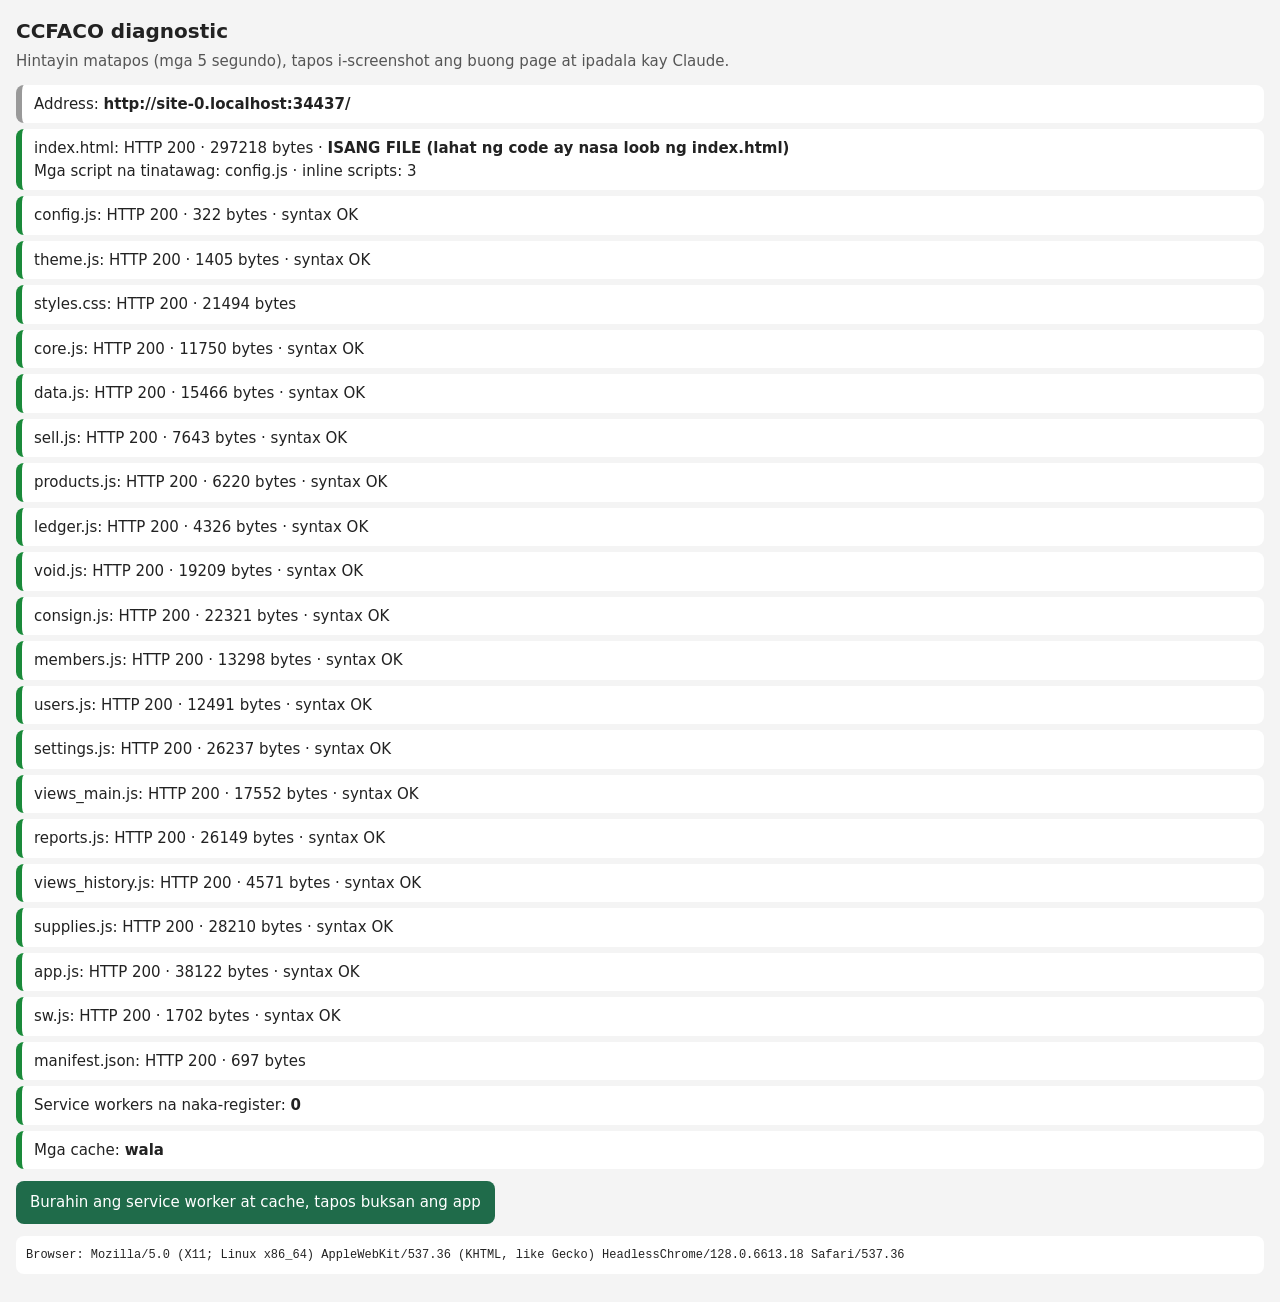
<file: diag.html>
<!DOCTYPE html>
<html lang="en">
<head>
<meta charset="UTF-8">
<meta name="viewport" content="width=device-width, initial-scale=1.0">
<title>CCFACO diagnostic</title>
<style>
  body{ font:15px/1.5 system-ui,sans-serif; margin:0; padding:16px; background:#f4f4f4; color:#222; }
  h1{ font-size:20px; margin:0 0 4px; }
  .sub{ color:#555; margin-bottom:12px; }
  .row{ background:#fff; border-radius:8px; padding:8px 12px; margin:6px 0; border-left:6px solid #999; word-break:break-word; }
  .ok{ border-left-color:#1a8a3a; } .bad{ border-left-color:#c62828; background:#fff1f1; } .warn{ border-left-color:#e08a00; }
  b{ font-weight:700; }
  button{ font:inherit; padding:10px 14px; border-radius:8px; border:0; background:#1f6b4a; color:#fff; margin:6px 6px 0 0; }
  pre{ white-space:pre-wrap; font-size:12px; background:#fff; padding:10px; border-radius:8px; }
</style>
</head>
<body>
<h1>CCFACO diagnostic</h1>
<div class="sub">Hintayin matapos (mga 5 segundo), tapos i-screenshot ang buong page at ipadala kay Claude.</div>
<div id="out"></div>
<div>
  <button id="btn-clear">Burahin ang service worker at cache, tapos buksan ang app</button>
</div>
<pre id="raw"></pre>
<script>
(async function(){
  const out = document.getElementById('out');
  const add = (cls, html) => { const d = document.createElement('div'); d.className = 'row ' + cls; d.innerHTML = html; out.appendChild(d); };
  const base = location.href.replace(/diag\.html.*$/, '');
  add('', 'Address: <b>' + base + '</b>');

  // 1) what does the live index.html look like?
  try{
    const r = await fetch(base + 'index.html?x=' + Date.now(), { cache: 'no-store' });
    const t = await r.text();
    const srcs = (t.match(/<script[^>]+src="[^"]+"/g) || []).map(s => s.replace(/.*src="/, '').replace(/"$/, '').split('?')[0]);
    const inlineScripts = (t.match(/<script(?![^>]*src)[^>]*>/g) || []).length;
    const kind = t.length > 120000 ? 'ISANG FILE (lahat ng code ay nasa loob ng index.html)' : (srcs.some(s => /core\.js/.test(s)) ? 'HATI (v2: core.js, data.js, ... app.js)' : (srcs.some(s => /app\.js/.test(s)) ? 'HATI (lumang bersyon: styles.css, theme.js, app.js)' : 'HINDI MAKILALA'));
    add(r.ok ? 'ok' : 'bad', 'index.html: HTTP ' + r.status + ' \u00B7 ' + t.length + ' bytes \u00B7 <b>' + kind + '</b><br>Mga script na tinatawag: ' + (srcs.join(', ') || 'wala') + ' \u00B7 inline scripts: ' + inlineScripts);
  }catch(e){ add('bad', 'index.html: hindi ma-fetch (' + e.message + ')'); }

  // 2) every file
  const files = ['config.js','theme.js','styles.css','core.js','data.js','sell.js','products.js','ledger.js','void.js','consign.js','members.js','users.js','settings.js','views_main.js','reports.js','views_history.js','supplies.js','app.js','sw.js','manifest.json'];
  for(const f of files){
    try{
      const r = await fetch(base + f + '?x=' + Date.now(), { cache: 'no-store' });
      if(!r.ok){ add(f === 'supplies.js' || f === 'config.js' ? 'bad' : 'warn', f + ': <b>HTTP ' + r.status + '</b> (wala sa repo)'); continue; }
      const t = await r.text();
      let note = '';
      let cls = 'ok';
      if(/\.js$/.test(f)){
        if(/^\s*<(!DOCTYPE|html)/i.test(t)){ cls = 'bad'; note = ' \u00B7 <b>HTML ang laman, hindi JavaScript!</b>'; }
        else{
          try{ new Function(t); note = ' \u00B7 syntax OK'; }
          catch(e){ cls = 'bad'; note = ' \u00B7 <b>SYNTAX ERROR: ' + String(e.message).replace(/</g,'&lt;') + '</b>'; }
        }
      }
      add(cls, f + ': HTTP ' + r.status + ' \u00B7 ' + t.length + ' bytes' + note);
    }catch(e){ add('bad', f + ': error (' + e.message + ')'); }
  }

  // 3) service worker + caches
  try{
    const regs = navigator.serviceWorker ? await navigator.serviceWorker.getRegistrations() : [];
    add(regs.length ? 'warn' : 'ok', 'Service workers na naka-register: <b>' + regs.length + '</b>');
    const names = window.caches ? await caches.keys() : [];
    add(names.length ? 'warn' : 'ok', 'Mga cache: <b>' + (names.join(', ') || 'wala') + '</b>');
  }catch(e){ add('warn', 'Hindi ma-check ang service worker: ' + e.message); }

  document.getElementById('raw').textContent = 'Browser: ' + navigator.userAgent;

  document.getElementById('btn-clear').addEventListener('click', async ()=>{
    try{
      const regs = navigator.serviceWorker ? await navigator.serviceWorker.getRegistrations() : [];
      for(const r of regs) await r.unregister();
      if(window.caches){ for(const n of await caches.keys()) await caches.delete(n); }
    }catch(e){}
    location.href = base + 'index.html?fresh=' + Date.now();
  });
})();
</script>
</body>
</html>
</file>
